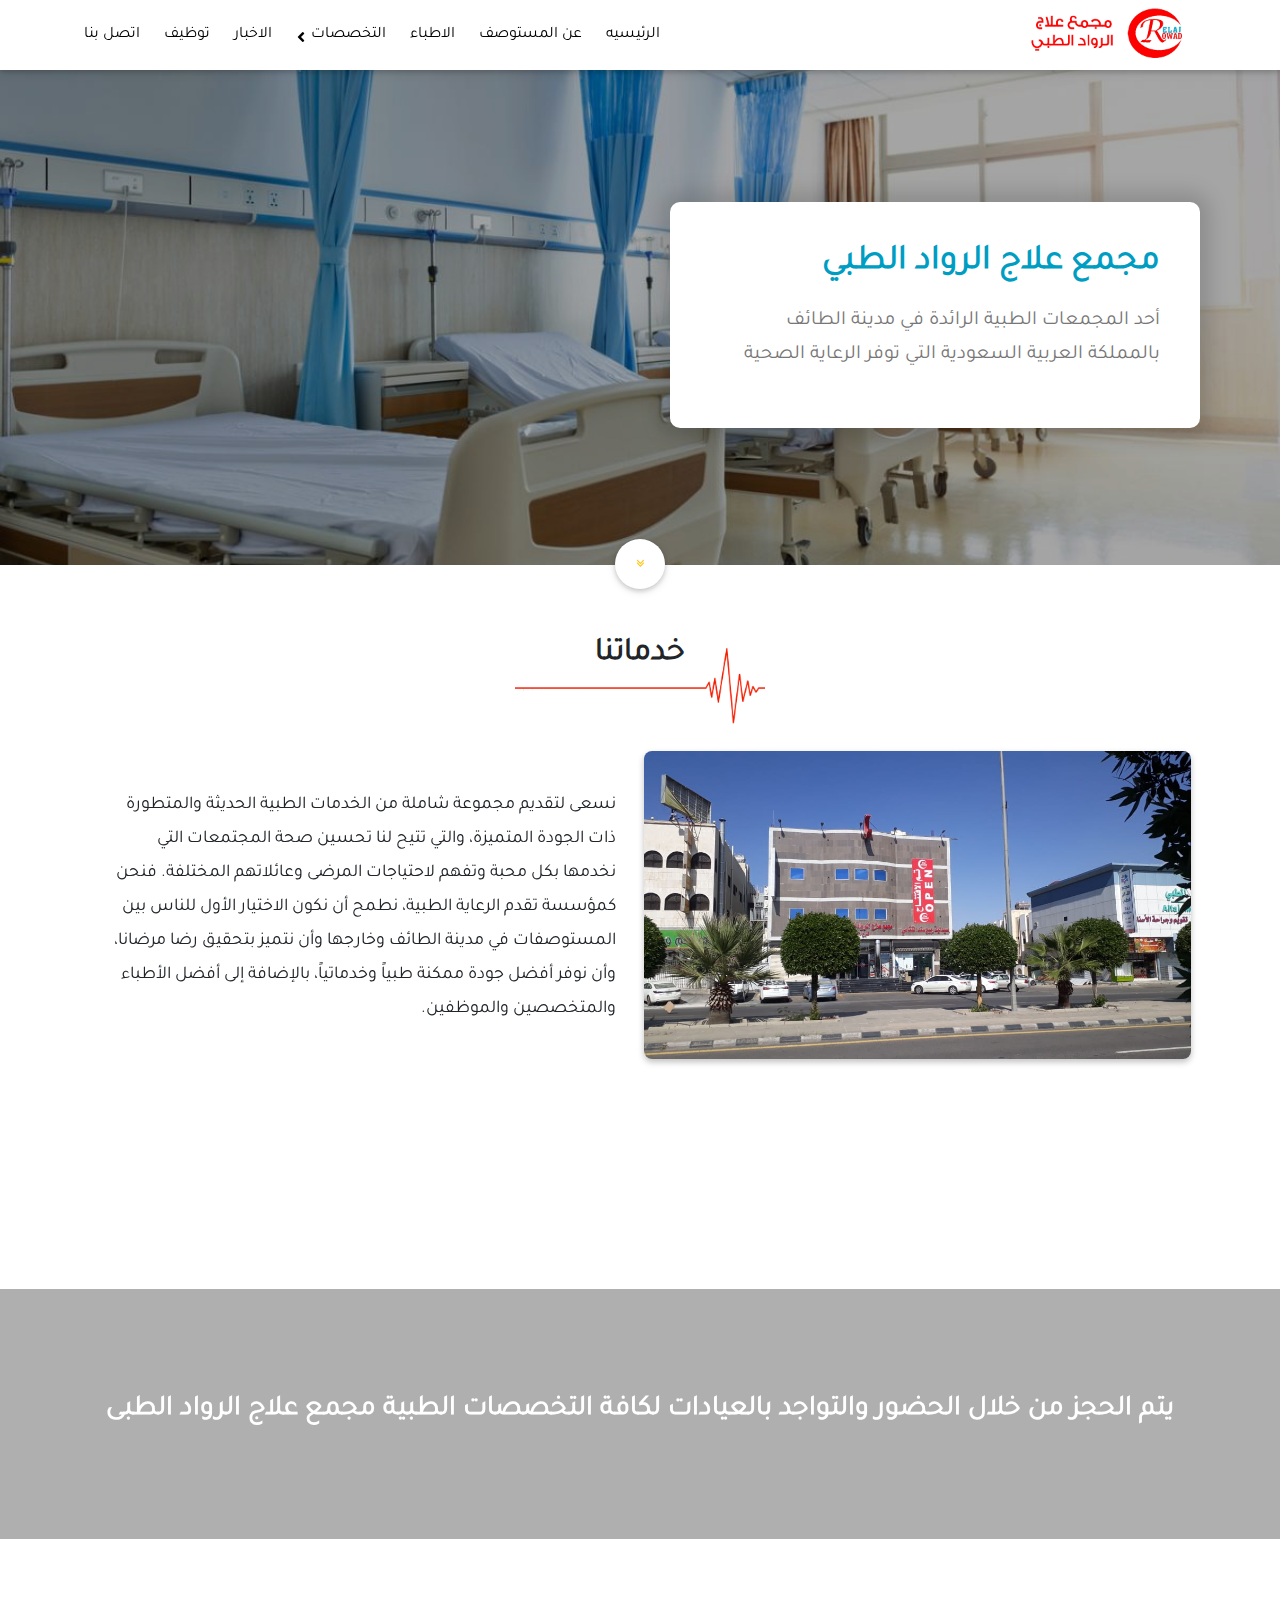
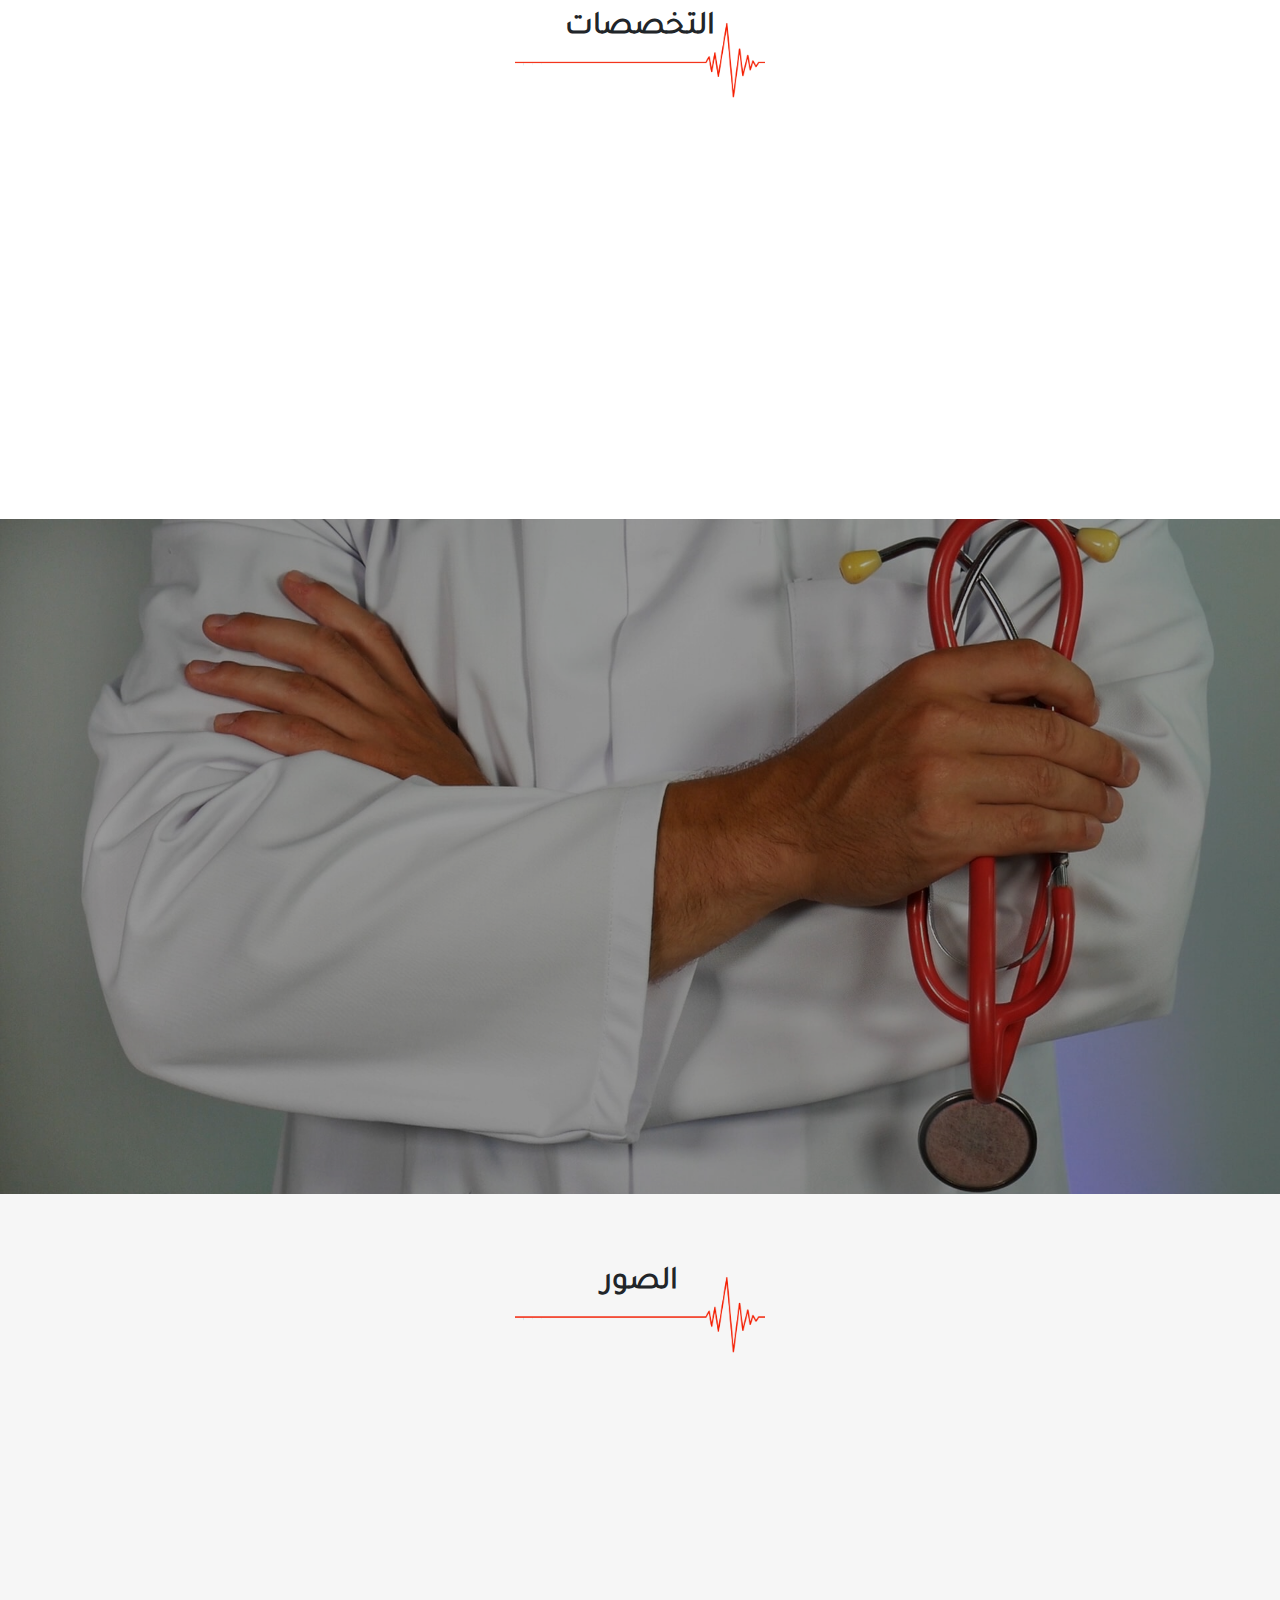
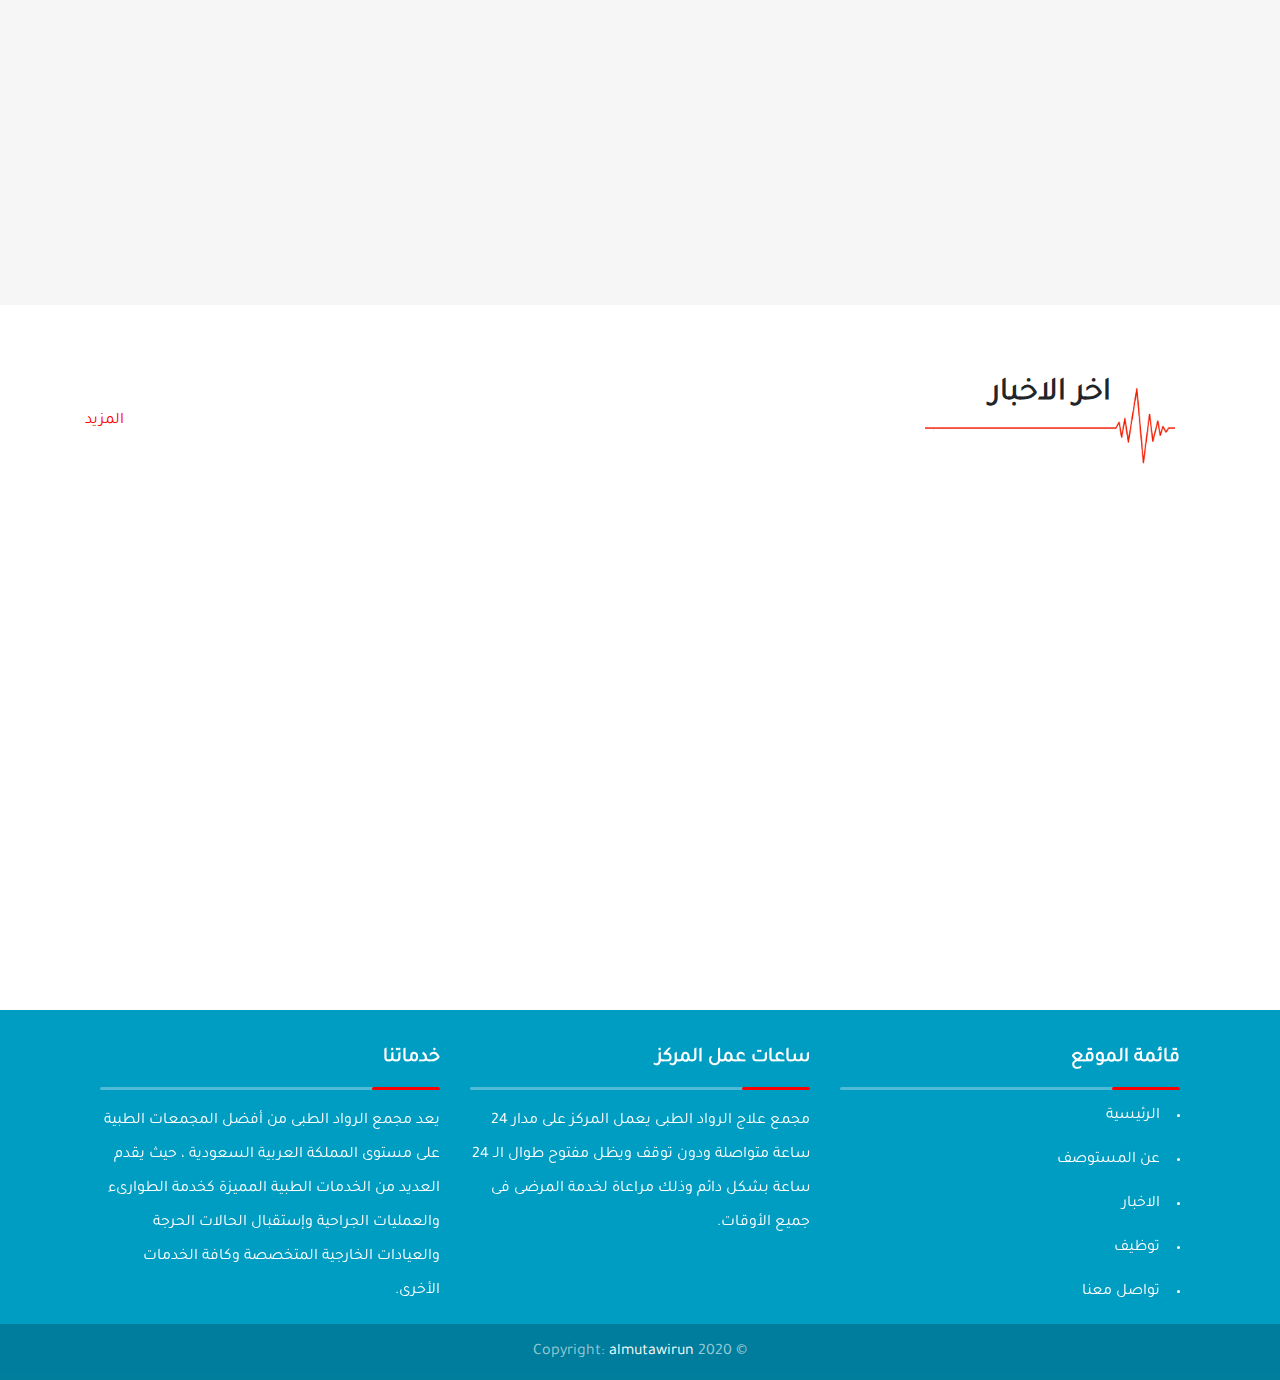
<file: index.html>
<!doctype html>
<html lang="ar">

<head>
  <!-- Required meta tags -->
  <meta charset="UTF-8">
  <meta name="viewport" content="width=device-width, initial-scale=1, shrink-to-fit=no">
  <meta http-equiv="x-ua-compatible" content="ie=edge">
  <title>مجمع علاج الرواد الطبي</title>
  <!-- icon -->
  <link rel="icon" type="image/x-icon" href="img/favIcon.png">
  <!-- Bootstrap -->
  <link rel="stylesheet" href="css/bootstrap-rtl.css">
  <!-- Material Design Bootstrap -->
  <link rel="stylesheet" href="css/mdb.min.css">
  <!-- Font Awesome -->
  <link rel="stylesheet" href="css/all.css">
  <!-- flatIcon -->
  <link rel="stylesheet" type="text/css" href="css/flaticon.css">
  <!-- swiper -->
  <link rel="stylesheet" href="css/swiper.css">
  <!-- animate -->
  <link rel="stylesheet" href="css/aos.css">
  <link rel="stylesheet" href="css/jquery.fancybox.min.css">

  <!-- Custom style  -->
  <link rel="stylesheet" href="css/style.css">
  <!-- fonts  -->
  <link href="https://fonts.googleapis.com/css?family=Cairo&display=swap" rel="stylesheet">

</head>



<body>
  <!-- ================ spinner ================= -->
  <div class="spinner">
  </div>
  <!-- ================ spinner ================= -->

  <!-- ================ Header ================= -->
  <div id="Header"></div>
  <!-- ================ /Header ================= -->


  <!-- ================ content ================= -->
  <!-- ================ content ================= -->
  <!-- ================ content ================= -->
  <!-- ================ content ================= -->
  <!-- ================ content ================= -->
  <!-- ================ content ================= -->
  <!-- ================ content ================= -->
  <!-- ================ content ================= -->
  <!-- ================ content ================= -->
  <content>


    <!-- ================ mainSlider ================= -->
    <section id="MainSlider">
      <div class="swiper-container MainSlider-container ">
        <div class="swiper-wrapper">
          <div class="swiper-slide mainSlideItem" style="background-image:url(img/s1.jpg)">
            <div class="Des">
              <h1> مجمع علاج الرواد الطبي </h1>
              <!-- <h1> <i class="fas fa-hospital-symbol"></i>  مجمع علاج الرواد الطبي </h1> -->
              <p>أحد المجمعات الطبية الرائدة في مدينة الطائف بالمملكة العربية السعودية التي توفر الرعاية الصحية</p>
            </div>
          </div>
          <div class="swiper-slide mainSlideItem" style="background-image:url(img/s2.jpg)">
            <div class="Des">
              <h1> ساعات العمل</h1>
              <!-- <h1> <i class="fas fa-clock"></i> ساعات العمل</h1> -->
              <p>المجمع يظل مفتوح 24 ساعة بشكل دائم وذلك مراعاة لخدمة المرضى فى جميع الأوقات.</p>
            </div>
          </div>
        </div>
        <!-- Add Arrows -->
        <div class="swiper-button-next main-slider-next"></div>
        <div class="swiper-button-prev main-slider-prev"></div>
      </div>

      <div class=" d-flex justify-content-center align-items-center goDownDiv">
        <a href="#services" class="  btn btn-white goDown bounce"> <i class="fa fa-angle-double-down amber-text "
            aria-hidden="true"></i> </a>
      </div>

    </section>
    <!-- ================ /mainSlider ================= -->



    <!-- ================ services ================= -->
    <section id="services">
      <div class="container">
        <div class="title">
          <h2>خدماتنا</h2>
          <img src="img/line.png" alt="">
        </div>
        <div class="row">
          <div class="col-md-6 p-1" data-aos="fade-up">
            <img src="img/download.jpg">
          </div>
          <div class="col-md-6 p-1 d-flex align-items-center" data-aos="fade-up">
            <p>نسعى لتقديم مجموعة شاملة من الخدمات الطبية الحديثة والمتطورة ذات الجودة المتميزة، والتي تتيح لنا تحسين
              صحة المجتمعات التي نخدمها بكل محبة وتفهم لاحتياجات المرضى وعائلاتهم المختلفة. فنحن كمؤسسة تقدم الرعاية
              الطبية، نطمح أن نكون الاختيار الأول للناس بين المستوصفات في مدينة الطائف وخارجها وأن نتميز بتحقيق رضا
              مرضانا، وأن نوفر أفضل جودة ممكنة طبياً وخدماتياً، بالإضافة إلى أفضل الأطباء والمتخصصين والموظفين.</p>
          </div>
        </div>
        <div class="row">
          <div class="col-lg-4 col-md-4 col-sm-6 p-1" data-aos="fade-up">
            <div class="serviceIcon">
              <span>
                <i class="fas fa-first-aid"></i>
              </span>
              <h5>قسم الطوارئ</h5>
            </div>
          </div>
          <div class="col-lg-4 col-md-4 col-sm-6 p-1" data-aos="fade-up">
            <div class="serviceIcon">
              <span>
                <i class="fas fa-ambulance"></i>
              </span>
              <h5>الخدمات الاسعافية</h5>
            </div>
          </div>
          <div class="col-lg-4 col-md-4 col-sm-6 p-1" data-aos="fade-up">
            <div class="serviceIcon">
              <span>
                <i class="fas fa-viruses"></i>
              </span>
              <h5> المختبر</h5>
            </div>
          </div>
          <div class="col-lg-4 col-md-4 col-sm-6 p-1" data-aos="fade-up">
            <div class="serviceIcon">
              <span>
                <i class="fa fa-stethoscope"></i>
              </span>
              <h5> الفحوصات الشاملة</h5>
            </div>
          </div>
          <div class="col-lg-4 col-md-4 col-sm-6 p-1" data-aos="fade-up">
            <div class="serviceIcon">
              <span>
                <i class="fas fa-pills    "></i>
              </span>
              <h5>الصيدلية</h5>
            </div>
          </div>

          <div class="col-lg-4 col-md-4 col-sm-6 p-1" data-aos="fade-up">
            <div class="serviceIcon">
              <span>
                <i class="fas fa-clinic-medical"></i>
              </span>
              <h5>لخدمات المنزلية</h5>
            </div>
          </div>


        </div>
      </div>
    </section>
    <!-- ================ /services ================= -->


    <!-- ================ bgDiv ================= -->

    <div class="bgDiv">
      <div class=" overlay"></div>
      <div class=" content">
        <!-- <div class="title">
          <h2 class=" text-white">الحجز</h2>
          <img src="img/line.png" alt="">
        </div> -->
        <h4>يتم الحجز من خلال الحضور والتواجد بالعيادات لكافة التخصصات الطبية مجمع علاج الرواد الطبى</h4>
      </div>
    </div>
    <!-- ================ /bgDiv ================= -->





    <!-- ================ specialties ================= -->

    <section class="specialties">
      <div class="container">
        <div class="title">
          <h2>التخصصات</h2>
          <img src="img/line.png" alt="">
        </div>
        <div class="row">
          <div class="col-md-4 col-6 specialtyCol" data-aos="fade-up">
            <a href="Medical-analysis.html" class="d-flex justify-content-center align-items-center">
              <div class="specialty">
                <div class="d-flex justify-content-center align-items-center"><i class="flaticon-two-blood-drops"></i>
                </div>
                <h5>التحاليل الطبية</h5>
              </div>
            </a>
          </div>
          <div class="col-md-4 col-6 specialtyCol" data-aos="fade-up">
            <a href="X-rays.html" class="d-flex justify-content-center align-items-center">
              <div class="specialty">
                <div class="d-flex justify-content-center align-items-center"><i class="flaticon-kidney"></i></div>
                <h5>قسم الأشعة</h5>
              </div>
            </a>
          </div>

          <div class="col-md-4 col-6 specialtyCol" data-aos="fade-up">
            <a href="teeth.html" class="d-flex justify-content-center align-items-center">
              <div class="specialty">
                <div class="d-flex justify-content-center align-items-center"><i class="flaticon-teeth"></i></div>
                <h5>طب الفم والأسنان</h5>
              </div>
            </a>
          </div>

          <div class="col-md-4 col-6 specialtyCol" data-aos="fade-up">
            <a href="Internal-diseases.html" class="d-flex justify-content-center align-items-center">
              <div class="specialty">
                <div class="d-flex justify-content-center align-items-center"><i class="flaticon-human-liver"></i></div>
                <h5> قسم الامراض الباطنية</h5>
              </div>
            </a>
          </div>

          <div class="col-md-4 col-6 specialtyCol" data-aos="fade-up">
            <a href="Pediatrics.html" class="d-flex justify-content-center align-items-center">
              <div class="specialty">
                <div class="d-flex justify-content-center align-items-center"><i
                    class="flaticon-heart-shape-silhouette-with-wings"></i></div>
                <h5> قسم طب الأطفال</h5>
              </div>
            </a>
          </div>

          <div class="col-md-4 col-6 specialtyCol" data-aos="fade-up">
            <a href="Women-disease.html" class="d-flex justify-content-center align-items-center">
              <div class="specialty">
                <div class="d-flex justify-content-center align-items-center"><i class="flaticon-regular"></i></div>
                <h5> أمراض النساء والولادة</h5>
              </div>
            </a>
          </div>


        </div>

      </div>
    </section>

    <!-- ================ /specialties ================= -->




    <!-- ================ doctors ================= -->

    <section class=" doctors">
      <div class="container" data-aos="fade-up">
        <div class="title">
          <h2>الاطباء</h2>
          <img src="img/line.png" alt="">
          <p> يتواجد جميع الأطباء لجميع التخصصات بالمركز على مدار ال24 ساعة</p>
        </div>


        <div class="swiper-container team-container">
          <div class="swiper-wrapper">
            <div class="swiper-slide">
              <div class="tamInfo">
                <img src="img/team1.png">
                <span> دكتوره </span>
                <h6>رانيا محمد حميد</h6>
                <p>طبيبه عامة</p>
              </div>
              <div class="contactTeam">
                <!--Facebook-->
                <a href="#!" class="btn"><i class="fab fa-facebook-f"></i></a>
                <!--WhatsApp-->
                <a href="#!" class="btn"><i class="fab fa-whatsapp pr-1"></i></a>
              </div>
            </div>
            <div class="swiper-slide">
              <div class="tamInfo">
                <img src="img/team2.png">
                <span> دكتور </span>
                <h6>شريف الحصاوي</h6>
                <p>أخصائي الأمراض الباطنية </p>
              </div>
              <div class="contactTeam">
                <!--Facebook-->
                <a href="#!" class="btn"><i class="fab fa-facebook-f"></i></a>
                <!--WhatsApp-->
                <a href="#!" class="btn"><i class="fab fa-whatsapp pr-1"></i></a>
              </div>
            </div>
            <div class="swiper-slide">
              <div class="tamInfo">
                <img src="img/team1.png">
                <span> دكتوره </span>
                <h6>صافيناز محمد خيري</h6>
                <p>طبيبة عامة</p>
              </div>
              <div class="contactTeam">
                <!--Facebook-->
                <a href="#!" class="btn"><i class="fab fa-facebook-f"></i></a>
                <!--WhatsApp-->
                <a href="#!" class="btn"><i class="fab fa-whatsapp pr-1"></i></a>
              </div>
            </div>
            <div class="swiper-slide">
              <div class="tamInfo">
                <img src="img/team2.png">
                <span> دكتور </span>
                <h6>بهاء محسوب</h6>
                <p>طببب أخصائي أشعة </p>
              </div>
              <div class="contactTeam">
                <!--Facebook-->
                <a href="#!" class="btn"><i class="fab fa-facebook-f"></i></a>
                <!--WhatsApp-->
                <a href="#!" class="btn"><i class="fab fa-whatsapp pr-1"></i></a>
              </div>
            </div>

          </div>
          <!-- Arrows -->
          <div class="swiper-button-next "></div>
          <div class="swiper-button-prev "></div>
        </div>


      </div>
    </section>

    <!-- ================ /doctors ================= -->
    <!-- ================ gallery ================= -->

    <section class="gallery">
      <div class="container">
        <div class="title">
          <h2> الصور</h2>
          <img src="img/line.png" alt="">
        </div>
        <div class="row">
          <div class="col-lg-3 col-md-4 col-6 p-1"  data-aos="fade-up">
            <a data-fancybox="gallery" href="img/g1.jpg">
              <img src="img/g1.jpg">
            </a>
          </div>
          <div class="col-lg-3 col-md-4 col-6 p-1"  data-aos="fade-up">
            <a data-fancybox="gallery" href="img/g2.jpg">
              <img src="img/g2.jpg">
            </a>
          </div>
          <div class="col-lg-3 col-md-4 col-6 p-1"  data-aos="fade-up">
            <a data-fancybox="gallery" href="img/g3.jpg">
              <img src="img/g3.jpg">
            </a>
          </div>
          <div class="col-lg-3 col-md-4 col-6 p-1"  data-aos="fade-up">
            <a data-fancybox="gallery" href="img/g4.jpg">
              <img src="img/g4.jpg">
            </a>
          </div>
          <div class="col-lg-3 col-md-4 col-6 p-1"  data-aos="fade-up">
            <a data-fancybox="gallery" href="img/g5.jpg">
              <img src="img/g5.jpg">
            </a>
          </div>
          <div class="col-lg-3 col-md-4 col-6 p-1"  data-aos="fade-up">
            <a data-fancybox="gallery" href="img/g6.jpg">
              <img src="img/g6.jpg">
            </a>
          </div>
          <div class="col-lg-3 col-md-4 col-6 p-1"  data-aos="fade-up">
            <a data-fancybox="gallery" href="img/g7.jpg">
              <img src="img/g7.jpg">
            </a>
          </div>
          <div class="col-lg-3 col-md-4 col-6 p-1"  data-aos="fade-up">
            <a data-fancybox="gallery" href="img/g8.jpg">
              <img src="img/g8.jpg">
            </a>
          </div>
          <div class="col-lg-3 col-md-4 col-6 p-1"  data-aos="fade-up">
            <a data-fancybox="gallery" href="img/g9.jpg">
              <img src="img/g9.jpg">
            </a>
          </div>
          <div class="col-lg-3 col-md-4 col-6 p-1"  data-aos="fade-up">
            <a data-fancybox="gallery" href="img/g10.jpg">
              <img src="img/g10.jpg">
            </a>
          </div>
          <div class="col-lg-3 col-md-4 col-6 p-1"  data-aos="fade-up">
            <a data-fancybox="gallery" href="img/g11.jpg">
              <img src="img/g11.jpg">
            </a>
          </div>
          <div class="col-lg-3 col-md-4 col-6 p-1"  data-aos="fade-up">
            <a data-fancybox="gallery" href="img/g12.jpg">
              <img src="img/g12.jpg">
            </a>
          </div>


        </div>

      </div>
    </section>


    <!-- ================ /gallery ================= -->


    <!-- ================ news ================= -->

    <section class="news">
      <div class="container">
        <div class=" d-flex justify-content-between align-items-center">
          <div class="title">
            <h2>اخر الاخبار </h2>
            <img src="img/line.png" alt="">
          </div>
          <a href="News.html" class=" color1"> المزيد </a>
        </div>
        <div class="row">
          <div class="col-lg-4 col-md-6 p-2"  data-aos="fade-up">
            <div class="oneNews">
              <img src="img/download.jpg">
              <div class="date">
                <span class="day">18</span>
                <span class="month">اكتوبر</span>
                <span class="year">2020</span>
              </div>
              <h5>افتتاح فرع</h5>
              <p>تم افتتاح الفرع الجديد أول شارع الستين بجوار حديقة المضباع...</p>
              <a href="News-Details.html" class=" btn"> تفاصيل اكثر </a>

            </div>
          </div>
          <div class="col-lg-4 col-md-6 p-2"  data-aos="fade-up">
            <div class="oneNews">
              <img src="img/download2.jpg">
              <div class="date">
                <span class="day">18</span>
                <span class="month">اكتوبر</span>
                <span class="year">2020</span>
              </div>
              <h5>تحديث الأقسام</h5>
              <p> تجهيز قسمي المختبر والاشعة بأحدث الأجهزة...</p>
              <a href="News-Details.html" class=" btn"> تفاصيل اكثر </a>

            </div>
          </div>
          <div class="col-lg-4 col-md-6 p-2"  data-aos="fade-up">
            <div class="oneNews">
              <img src="img/download3.jpg">
              <div class="date">
                <span class="day">18</span>
                <span class="month">اكتوبر</span>
                <span class="year">2020</span>
              </div>
              <h5>خدمات المركز</h5>
              <p> تقديم كافة الخدمات الطبية والعلاجية على مدار ٢٤ ساعة بالمركز....</p>
              <a href="News-Details.html" class=" btn"> تفاصيل اكثر </a>

            </div>
          </div>
        </div>
      </div>
    </section>

    <!-- ================ /news ================= -->



  </content>
  <!-- ================ /content ================= -->
  <!-- ================ /content ================= -->
  <!-- ================ /content ================= -->
  <!-- ================ /content ================= -->
  <!-- ================ /content ================= -->
  <!-- ================ /content ================= -->
  <!-- ================ /content ================= -->
  <!-- ================ /content ================= -->
  <!-- ================ /content ================= -->


  <!-- ================ Footer ================= -->
  <div id="Footer"></div>
  <!-- ================ /Footer ================= -->

  <!--////////////////////////////////////////////////////////////////////////////////-->
  <!--////////////////////////////////////////////////////////////////////////////////-->
  <!--////////////////////////////////////////////////////////////////////////////////-->
  <!--/////////////////////////////JavaScript/////////////////////////////////////////-->
  <!--////////////////////////////////////////////////////////////////////////////////-->
  <!--////////////////////////////////////////////////////////////////////////////////-->
  <!--////////////////////////////////////////////////////////////////////////////////-->
  <script src="js/jquery-3.4.1.min.js"></script>
  <script src="js/popper.min.js"></script>
  <script src="js/bootstrap.min.js"></script>
  <script src="js/mdb.min.js"></script>
  <script src="js/smooth-scroll.min.js"></script>
  <script src="js/swiper.js"></script>
  <script src="js/aos.js"></script>
  <script src="js/jquery.fancybox.min.js"></script>
  <script src="js/Custom.js"></script>
  <script>
    $('#Header').load("Header.html");
    $('#Footer').load("Footer.html");
  </script>


</body>

</html>
</file>
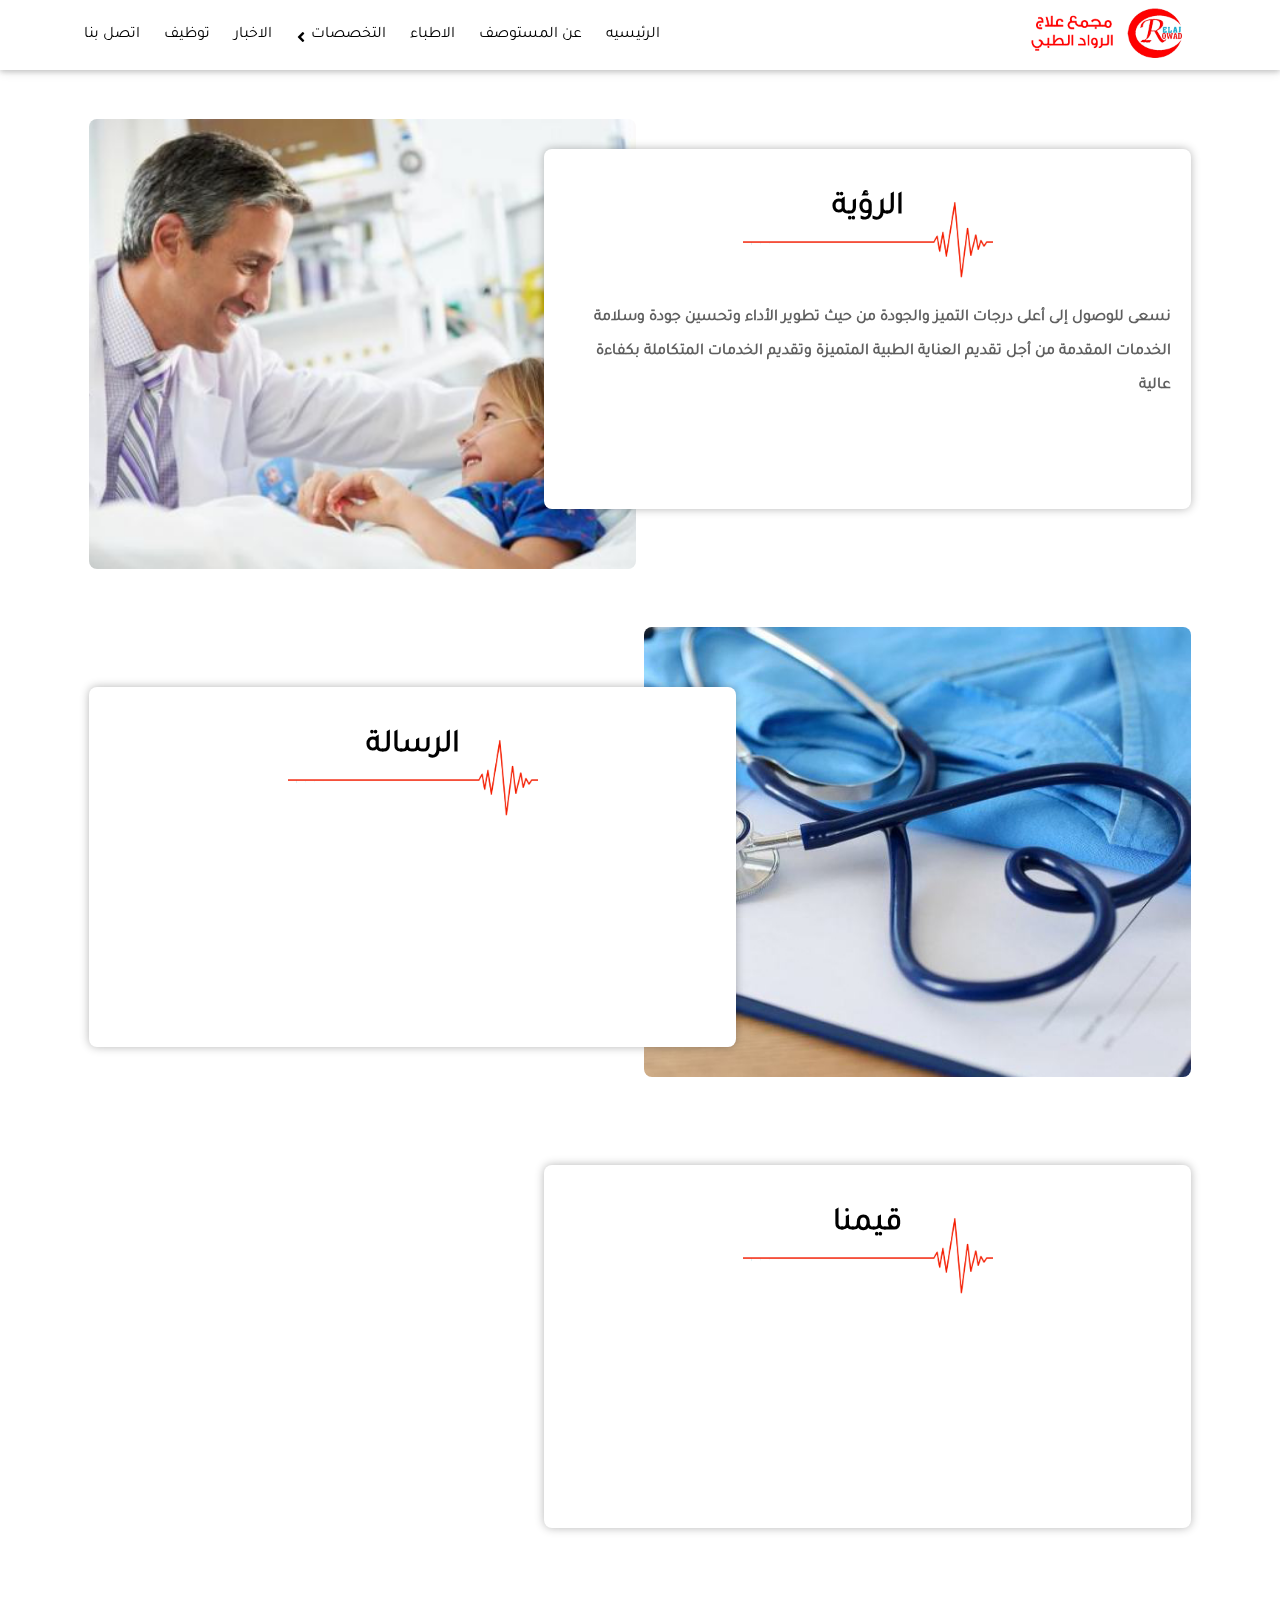
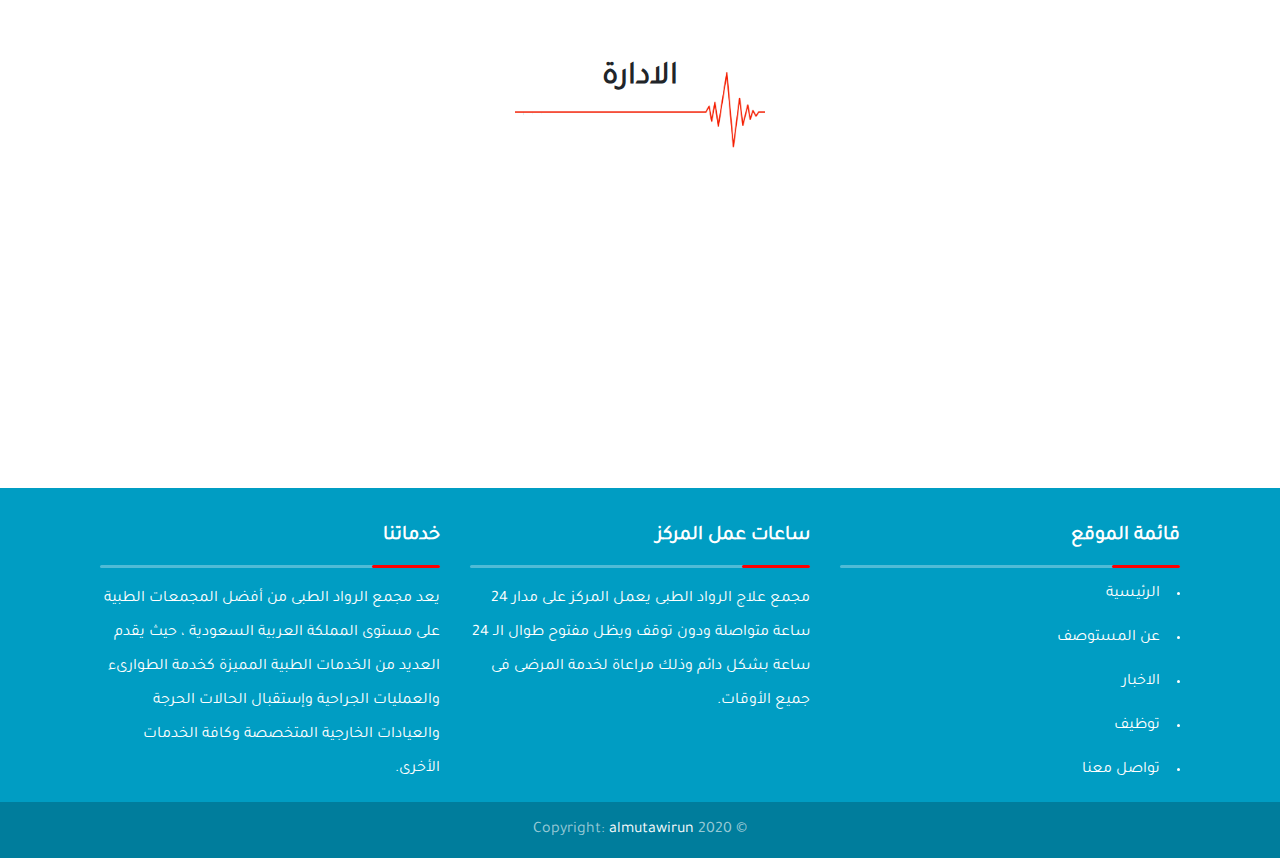
<file: about.html>
<!doctype html>
<html lang="ar">

<head>
  <!-- Required meta tags -->
  <meta charset="UTF-8">
  <meta name="viewport" content="width=device-width, initial-scale=1, shrink-to-fit=no">
  <meta http-equiv="x-ua-compatible" content="ie=edge">
  <title>مجمع علاج الرواد الطبي</title>
  <!-- icon -->
  <link rel="icon" type="image/x-icon" href="img/favIcon.png">
  <!-- Bootstrap -->
  <link rel="stylesheet" href="css/bootstrap-rtl.css">
  <!-- Material Design Bootstrap -->
  <link rel="stylesheet" href="css/mdb.min.css">
  <!-- Font Awesome -->
  <link rel="stylesheet" href="css/all.css">
  <!-- flatIcon -->
  <link rel="stylesheet" type="text/css" href="css/flaticon.css">
  <!-- swiper -->
  <link rel="stylesheet" href="css/swiper.css">
  <!-- animate -->
  <link rel="stylesheet" href="css/aos.css">
  <link rel="stylesheet" href="css/jquery.fancybox.min.css">
  <!-- Custom style  -->
  <link rel="stylesheet" href="css/style.css">
  <!-- fonts  -->
  <link href="https://fonts.googleapis.com/css?family=Cairo&display=swap" rel="stylesheet">

</head>



<body>
  <!-- ================ spinner ================= -->
  <div class="spinner">
  </div>
  <!-- ================ spinner ================= -->

  <!-- ================ Header ================= -->
  <div id="Header"></div>
  <!-- ================ /Header ================= -->


  <!-- ================ content ================= -->
  <!-- ================ content ================= -->
  <!-- ================ content ================= -->
  <!-- ================ content ================= -->
  <!-- ================ content ================= -->
  <!-- ================ content ================= -->
  <!-- ================ content ================= -->
  <!-- ================ content ================= -->
  <!-- ================ content ================= -->

  <content>


    <!-- ================ aboutPage ================= -->
    <section class=" aboutPage">
      <div class="container">
        <div class=" aboutRow">
          <div class="row">
            <div class="col-md-6 col-md-push-6 p-1">
              <img src="img/vission.jpg" class="aboutImg" data-aos="fade-up">
            </div>
            <div class="col-md-6 col-md-pull-6 p-1">
              <div class=" aboutInfo">
                <div class="title">
                  <h2>الرؤية</h2>
                  <img src="img/line.png" alt="">
                </div>

                <p data-aos="fade-up">نسعى للوصول إلى أعلى درجات التميز والجودة من حيث تطوير الأداء وتحسين جودة وسلامة
                  الخدمات المقدمة من أجل تقديم العناية الطبية المتميزة وتقديم الخدمات المتكاملة بكفاءة عالية</p>

              </div>
            </div>
          </div>
        </div>

        <div class=" aboutRow">
          <div class="row">
            <div class="col-md-6 p-1">
              <img src="img/message.jpg" class="aboutImg" data-aos="fade-up">
            </div>
            <div class="col-md-6 p-1 d-flex align-items-center ">
              <div class=" aboutInfo">
                <div class="title">
                  <h2>الرسالة</h2>
                  <img src="img/line.png" alt="">
                </div>
                <p data-aos="fade-up"> نسعى إلى توفير بيئة آمنة ومريحة لمرضانا ومراجعينا وتقديم الرعاية المثلى وتلبية
                  احتياجاتهم عن طريق تأمين الأطباء الأكثر كفاءة في جميع التخصصات وتسخير أحدث الأجهزة والمعدات الطبية
                  المتطورة، كما أننا ملتزمون بجلب أفضل الكفاءات العاملة المتميزة في المجال الطبي والإداري من أجل تحقيق
                  أعلى مستويات من الأداء والرعاية الطبية الفائقة الجود</p>

              </div>
            </div>
          </div>
        </div>

        <div class=" aboutRow">
          <div class="row">
            <div class="col-md-6 col-md-push-6 p-1">
              <img src="img/my.png" class="aboutImg" data-aos="fade-up">
            </div>
            <div class="col-md-6 col-md-pull-6 p-1">
              <div class=" aboutInfo">
                <div class="title">
                  <h2>قيمنا</h2>
                  <img src="img/line.png" alt="">
                </div>
                <ul>
                  <li data-aos="fade-up">الإخلاص ومراقبة الله</li>
                  <li data-aos="fade-up">الإبداع والإتقان</li>
                  <li data-aos="fade-up">الإحساس بالمسئولية </li>
                  <li data-aos="fade-up">احترام حقوق المرضى والعاملين</li>
                  <li data-aos="fade-up">العمل بروح الفريق </li>
                  </li>
                </ul>
              </div>
            </div>

          </div>
        </div>

      </div>
    </section>
    <!-- ================ /aboutPage ================= -->
    <section class="team my-5">
      <div class="container text-center">
        <div class="title">
          <h2>الادارة</h2>
          <img src="img/line.png" alt="">
        </div>
        <div class="swiper-container team-container" data-aos="fade-up">
          <div class="swiper-wrapper">
            <div class="swiper-slide">
              <div class="tamInfo">
                <img src="img/mange1.jpg">
                <h6>ربيع سند القثامي</h6>
                <p>المدير العام</p>
              </div>
              <div class="contactTeam">
                <!--Facebook-->
                <a href="#!" class="btn"><i class="fab fa-facebook-f"></i></a>
                <!--WhatsApp-->
                <a href="#!" class="btn"><i class="fab fa-whatsapp pr-1"></i></a>
              </div>
            </div>
            <div class="swiper-slide">
              <div class="tamInfo">
                <img src="img/mange4.jpg">
                <h6>تركي العتيبي</h6>
                <p>نائب المدير العام </p>
              </div>
              <div class="contactTeam">
                <!--Facebook-->
                <a href="#!" class="btn"><i class="fab fa-facebook-f"></i></a>
                <!--WhatsApp-->
                <a href="#!" class="btn"><i class="fab fa-whatsapp pr-1"></i></a>
              </div>
            </div>
            <div class="swiper-slide">
              <div class="tamInfo">
                <img src="img/mange2.jpg">
                <h6>عبدالعزيز العتيبي</h6>
                <p>مدير شؤون الموظفين</p>
              </div>
              <div class="contactTeam">
                <!--Facebook-->
                <a href="#!" class="btn"><i class="fab fa-facebook-f"></i></a>
                <!--WhatsApp-->
                <a href="#!" class="btn"><i class="fab fa-whatsapp pr-1"></i></a>
              </div>
            </div>
            <div class="swiper-slide">
              <div class="tamInfo">
                <img src="img/mange3.jpg">
                <h6>مطر العصيمي</h6>
                <p>المديرالإداري</p>
              </div>
              <div class="contactTeam">
                <!--Facebook-->
                <a href="#!" class="btn"><i class="fab fa-facebook-f"></i></a>
                <!--WhatsApp-->
                <a href="#!" class="btn"><i class="fab fa-whatsapp pr-1"></i></a>
              </div>
            </div>

          </div>
          <!-- Arrows -->
          <div class="swiper-button-next "></div>
          <div class="swiper-button-prev "></div>
        </div>
      </div>


    </section>

  </content>

  <!-- ================ /content ================= -->
  <!-- ================ /content ================= -->
  <!-- ================ /content ================= -->
  <!-- ================ /content ================= -->
  <!-- ================ /content ================= -->
  <!-- ================ /content ================= -->
  <!-- ================ /content ================= -->
  <!-- ================ /content ================= -->
  <!-- ================ /content ================= -->


  <!-- ================ Footer ================= -->
  <div id="Footer"></div>
  <!-- ================ /Footer ================= -->

  <!--////////////////////////////////////////////////////////////////////////////////-->
  <!--////////////////////////////////////////////////////////////////////////////////-->
  <!--////////////////////////////////////////////////////////////////////////////////-->
  <!--/////////////////////////////JavaScript/////////////////////////////////////////-->
  <!--////////////////////////////////////////////////////////////////////////////////-->
  <!--////////////////////////////////////////////////////////////////////////////////-->
  <!--////////////////////////////////////////////////////////////////////////////////-->
  <script src="js/jquery-3.4.1.min.js"></script>
  <script src="js/popper.min.js"></script>
  <script src="js/bootstrap.min.js"></script>
  <script src="js/mdb.min.js"></script>
  <script src="js/smooth-scroll.min.js"></script>
  <script src="js/swiper.js"></script>
  <script src="js/aos.js"></script>
  <script src="js/jquery.fancybox.min.js"></script>
  <script src="js/Custom.js"></script>
  <script>
    $('#Header').load("Header.html");
    $('#Footer').load("Footer.html");
  </script>

</body>

</html>
</file>
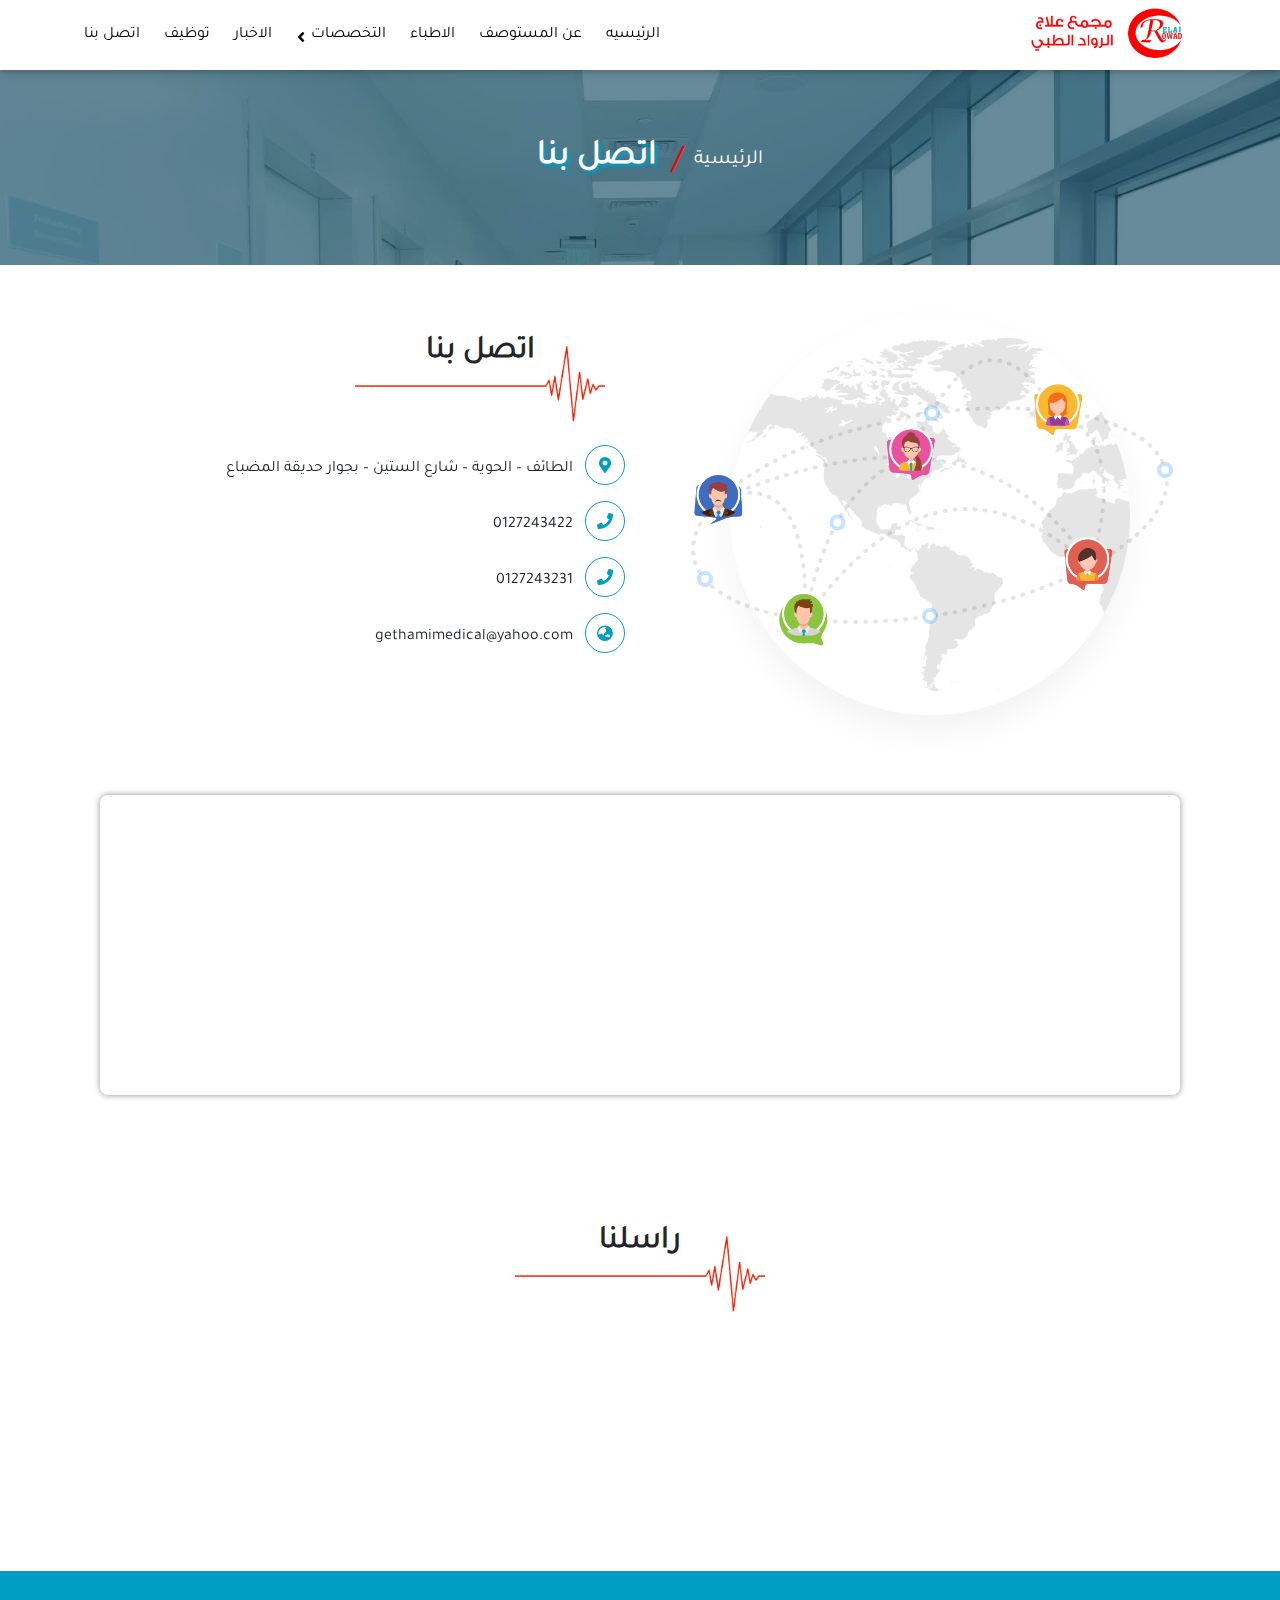
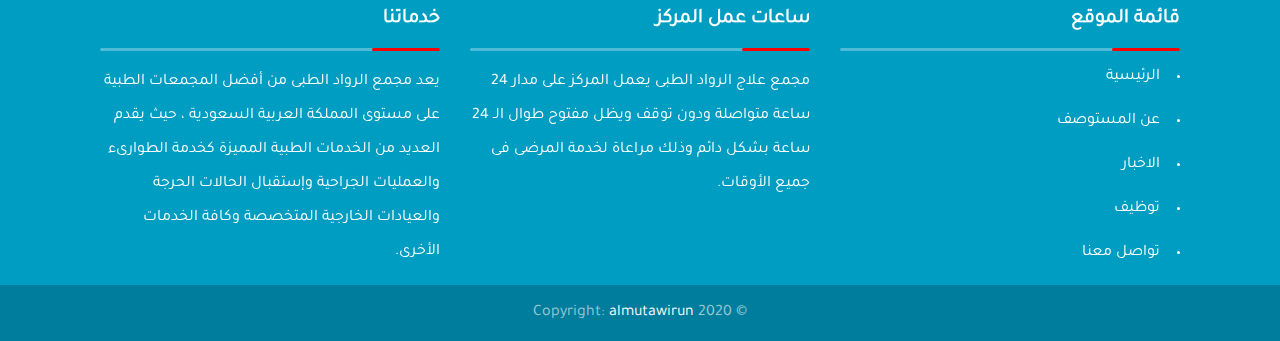
<file: contact.html>
<!doctype html>
<html lang="ar">

<head>
  <!-- Required meta tags -->
  <meta charset="UTF-8">
  <meta name="viewport" content="width=device-width, initial-scale=1, shrink-to-fit=no">
  <meta http-equiv="x-ua-compatible" content="ie=edge">
  <title>مجمع علاج الرواد الطبي</title>
  <!-- icon -->
  <link rel="icon" type="image/x-icon" href="img/favIcon.png">
  <!-- Bootstrap -->
  <link rel="stylesheet" href="css/bootstrap-rtl.css">
  <!-- Material Design Bootstrap -->
  <link rel="stylesheet" href="css/mdb.min.css">
  <!-- Font Awesome -->
  <link rel="stylesheet" href="css/all.css">
  <!-- flatIcon -->
  <link rel="stylesheet" type="text/css" href="css/flaticon.css">
  <!-- swiper -->
  <link rel="stylesheet" href="css/swiper.css">
  <!-- animate -->
  <link rel="stylesheet" href="css/aos.css">
  <link rel="stylesheet" href="css/jquery.fancybox.min.css">

  <!-- Custom style  -->
  <link rel="stylesheet" href="css/style.css">
  <!-- fonts  -->
  <link href="https://fonts.googleapis.com/css?family=Cairo&display=swap" rel="stylesheet">

</head>



<body>
  <!-- ================ spinner ================= -->
  <div class="spinner">
  </div>
  <!-- ================ spinner ================= -->

  <!-- ================ Header ================= -->
  <div id="Header"></div>
  <!-- ================ /Header ================= -->


  <!-- ================ content ================= -->
  <!-- ================ content ================= -->
  <!-- ================ content ================= -->
  <!-- ================ content ================= -->
  <!-- ================ content ================= -->
  <!-- ================ content ================= -->
  <!-- ================ content ================= -->
  <!-- ================ content ================= -->
  <!-- ================ content ================= -->
  <content>
    <!-- ================ panner ================= -->
    <section class="Panner" style=" background-image: url(img/s3.jpg);  ">
      <div class=" overlay"></div>
      <ul>
        <li><a href="index.html">الرئيسية</a></li>
        <li class=" active "><a> اتصل بنا</a></li>
      </ul>
    </section>
    <!-- ================ /panner ================= -->



    <section class="mapEarth">
      <div class="container">
        <div class="row">
          <div class="col-lg-6">
            <div class="worldMap">
              <div class="earth"></div>
              <div class="orbic">
                <svg viewBox="0 0 500 500" width="0" height="0">
                  <g id="orbic_path">
                    <ellipse cx="250" cy="250" rx="240" ry="100" transform="rotate(-10,250,250)"></ellipse>
                    <path d="M230,192Q300,25 375,146"></path>
                    <path d="M375,146Q450,175 410,301"></path>
                    <path d="M40,234Q300,125 410,301"></path>
                    <path d="M410,301Q260,165 125,354"></path>
                    <path d="M125,354Q150,220 230,192"></path>
                    <path d="M40,234Q130,200 125,354"></path>
                  </g>
                  <g id="orbic_dots">
                    <defs>
                      <circle id="orbic_dot" cx="0" cy="0" r="6"></circle>
                    </defs>
                    <use id="orbic_dot1" xlink:href="#orbic_dot"></use>
                    <use id="orbic_dot2" xlink:href="#orbic_dot"></use>
                    <use id="orbic_dot3" xlink:href="#orbic_dot"></use>
                    <use id="orbic_dot4" xlink:href="#orbic_dot"></use>
                    <use id="orbic_dot5" xlink:href="#orbic_dot"></use>
                  </g>
                  <g id="orbic_users">
                    <image id="orbic_user1" xlink:href="img/user1.webp" width="20%" height="20%"></image>
                    <image id="orbic_user2" xlink:href="img/user2.webp" width="20%" height="20%"></image>
                    <image id="orbic_user3" xlink:href="img/user3.webp" width="20%" height="20%"></image>
                    <image id="orbic_user4" xlink:href="img/user4.webp" width="20%" height="20%"></image>
                    <image id="orbic_user5" xlink:href="img/user5.webp" width="20%" height="20%"></image>
                  </g>
                </svg>
              </div>
            </div>
          </div>
          <div class="col-lg-6 pt-lg-5">
            <div class="d-flex justify-content-start">
              <div class="title">
                <h2> اتصل بنا </h2>
                <img src="img/line.png" alt="">
              </div>
            </div>
            <div class="companyInfo">
              <ul>
                <li data-aos="fade-up">
                  <span><i class="fas fa-map-marker-alt"></i></span>
                  <p class=" m-0 d-inline mx-2"> الطائف – الحوية – شارع الستين – بجوار حديقة المضباع</p>
                </li>
                <li data-aos="fade-up">
                  <span><i class="fas fa-phone"></i></span>
                  <p class=" m-0 d-inline mx-2">0127243422 </p>
                </li>
                <li data-aos="fade-up">
                  <span><i class="fas fa-phone"></i></span>
                  <p class=" m-0 d-inline mx-2">0127243231</p>
                </li>
                <li data-aos="fade-up">
                  <span><i class="fas fa-globe-asia"></i></span>
                  <p class=" m-0 d-inline mx-2">gethamimedical@yahoo.com</p>
                </li>
              </ul>
            </div>
          </div>
          <div class=" col-12 companyTeam">
            <!-- <div class="row">
              <div class="col-lg col-md-6 " data-aos="fade-up">
                <div class="team">
                  <span><i class="fas fa-users"></i></span>
                  <h4>sales team</h4>
                </div>
                <div>
                  <span><i class="fas fa-phone color2"></i></span>
                  <p class=" m-1  d-inline-block mx-2">+996 0123456789</p>
                </div>

                <div>
                  <span><i class="fab fa-whatsapp color2"></i></span>
                  <p class=" m-1  d-inline-block mx-2">+996 0123456789</p>
                </div>


              </div>
              <div class="col-lg col-md-6 " data-aos="fade-up">
                <div class="team">
                  <span><i class="fas fa-users"></i></span>
                  <h4>H&R Director</h4>
                </div>
                <div>
                  <span><i class="fas fa-phone color2"></i></span>
                  <p class=" m-1  d-inline-block mx-2">+996 0123456789</p>
                </div>

                <div>
                  <span><i class="fab fa-whatsapp color2"></i></span>
                  <p class=" m-1  d-inline-block mx-2">+996 0123456789</p>
                </div>


              </div>
              <div class="col-lg col-md-6 " data-aos="fade-up">
                <div class="team">
                  <span><i class="fas fa-users"></i></span>
                  <h4>Marketing team</h4>
                </div>
                <div>
                  <span><i class="fas fa-phone color2"></i></span>
                  <p class=" m-1  d-inline-block mx-2">+996 0123456789</p>
                </div>

                <div>
                  <span><i class="fab fa-whatsapp color2"></i></span>
                  <p class=" m-1  d-inline-block mx-2">+996 0123456789</p>
                </div>


              </div>
            </div> -->
            <section class="googleMap">
              <iframe
                src="https://www.google.com/maps/embed?pb=!1m18!1m12!1m3!1d3713.7520526437374!2d40.47503978506038!3d21.438988685777623!2m3!1f0!2f0!3f0!3m2!1i1024!2i768!4f13.1!3m3!1m2!1s0x15ea2fbd866bff37%3A0x5dce7336b24236!2z2YXYrNmF2Lkg2LnZhNin2Kwg2KfZhNix2YjYp9ivINin2YTYt9io2Yo!5e0!3m2!1sar!2seg!4v1580985013567!5m2!1sar!2seg"
                frameborder="0" style="border:0;" allowfullscreen="" aria-hidden="false" tabindex="0"></iframe>
            </section>
          </div>
        </div>
      </div>
    </section>


    <!-- ================ contact ================= -->
    <section class=" contactUs py-5">
      <div class="container text-center">
        <div class="title">
          <h2> راسلنا </h2>
          <img src="img/line.png" alt="">
        </div>
        <form>
          <div class="row">
            <div class=" col-lg-4 p-1">
              <input type="text" class=" form-control" placeholder=" الاسم" data-aos="fade-up">
            </div>
            <div class=" col-lg-4 p-1">
              <input type="text" class=" form-control" placeholder=" البريد الالكتروني" data-aos="fade-up">
            </div>
            <div class=" col-lg-4 p-1">
              <input type="text" class=" form-control" placeholder=" الموضوع" data-aos="fade-up">
            </div>
            <div class=" col-lg-8 p-1">
              <textarea rows="5" class=" form-control" placeholder=" الرسالة " data-aos="fade-up"></textarea>
            </div>
            <div class=" col-lg-4 p-1 btnDiv">
              <button type="submit" class=" btn " data-aos="fade-up">SEND <i class="fas fa-paper-plane mx-2"></i>
              </button>
            </div>
          </div>
        </form>
      </div>
    </section>
    <!-- ================ /contact ================= -->



  </content>
  <!-- ================ /content ================= -->
  <!-- ================ /content ================= -->
  <!-- ================ /content ================= -->
  <!-- ================ /content ================= -->
  <!-- ================ /content ================= -->
  <!-- ================ /content ================= -->
  <!-- ================ /content ================= -->
  <!-- ================ /content ================= -->
  <!-- ================ /content ================= -->


  <!-- ================ Footer ================= -->
  <div id="Footer"></div>
  <!-- ================ /Footer ================= -->

  <!--////////////////////////////////////////////////////////////////////////////////-->
  <!--////////////////////////////////////////////////////////////////////////////////-->
  <!--////////////////////////////////////////////////////////////////////////////////-->
  <!--/////////////////////////////JavaScript/////////////////////////////////////////-->
  <!--////////////////////////////////////////////////////////////////////////////////-->
  <!--////////////////////////////////////////////////////////////////////////////////-->
  <!--////////////////////////////////////////////////////////////////////////////////-->
  <script src="js/jquery-3.4.1.min.js"></script>
  <script src="js/popper.min.js"></script>
  <script src="js/bootstrap.min.js"></script>
  <script src="js/mdb.min.js"></script>
  <script src="js/smooth-scroll.min.js"></script>
  <script src="js/swiper.js"></script>
  <script src="js/aos.js"></script>
  <script src="js/jquery.fancybox.min.js"></script>
  <script src="js/Custom.js"></script>
  <script>
    $('#Header').load("Header.html");
    $('#Footer').load("Footer.html");
  </script>


</body>

</html>
</file>
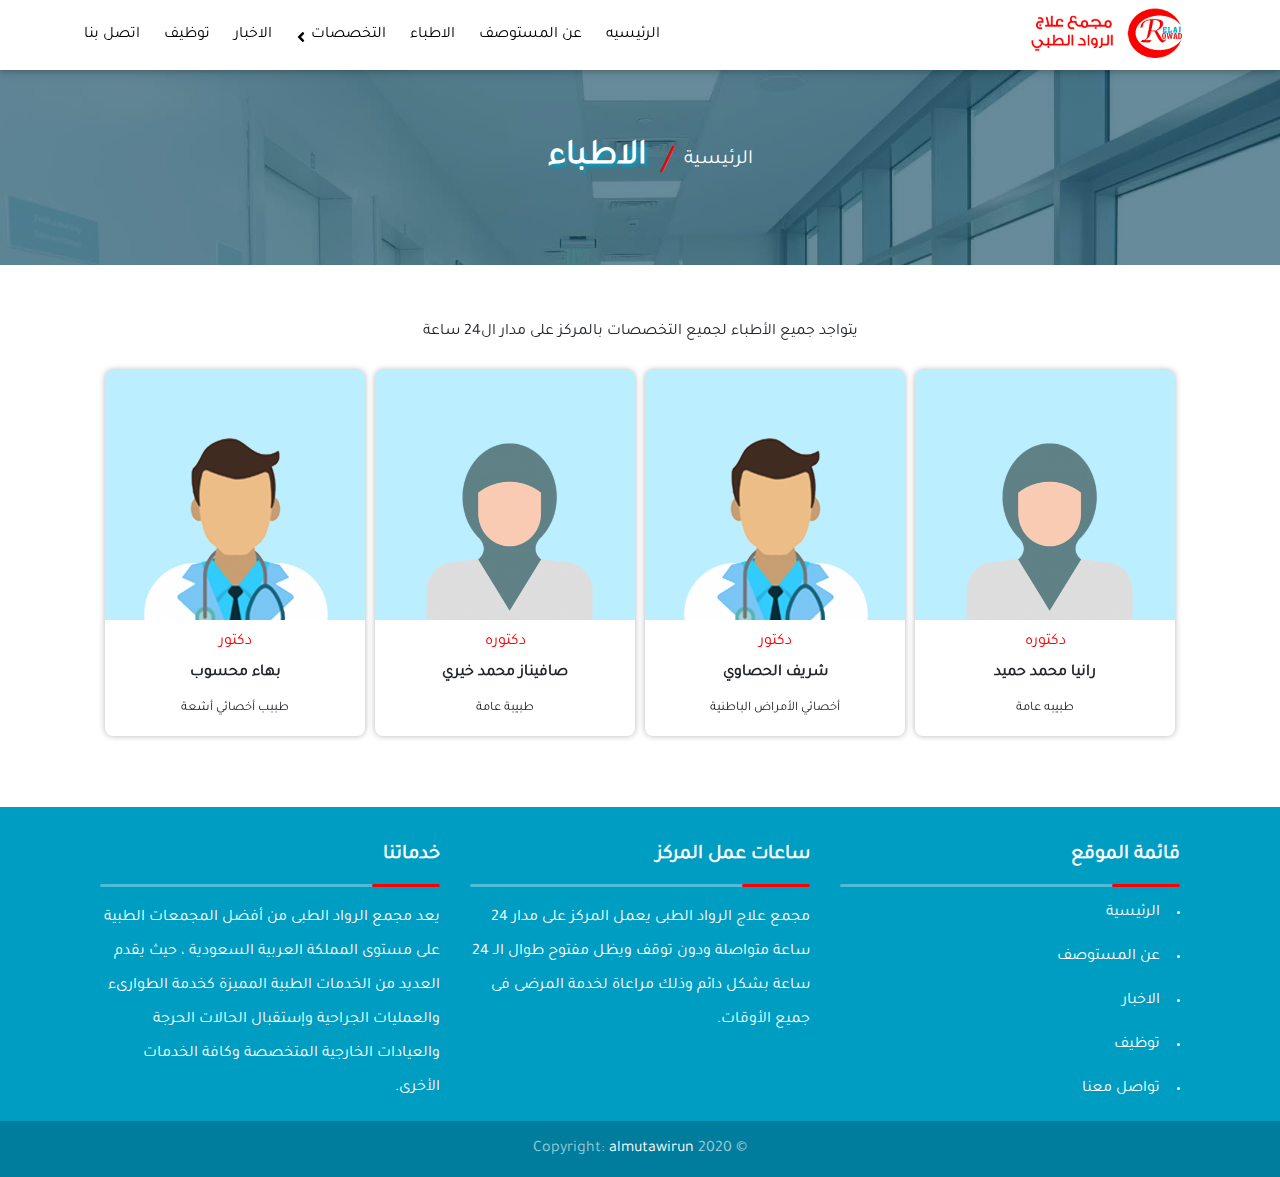
<file: doctors.html>
<!doctype html>
<html lang="ar">

<head>
  <!-- Required meta tags -->
  <meta charset="UTF-8">
  <meta name="viewport" content="width=device-width, initial-scale=1, shrink-to-fit=no">
  <meta http-equiv="x-ua-compatible" content="ie=edge">
  <title>مجمع علاج الرواد الطبي</title>
  <!-- icon -->
  <link rel="icon" type="image/x-icon" href="img/favIcon.png">
  <!-- Bootstrap -->
  <link rel="stylesheet" href="css/bootstrap-rtl.css">
  <!-- Material Design Bootstrap -->
  <link rel="stylesheet" href="css/mdb.min.css">
  <!-- Font Awesome -->
  <link rel="stylesheet" href="css/all.css">
  <!-- flatIcon -->
  <link rel="stylesheet" type="text/css" href="css/flaticon.css">
  <!-- swiper -->
  <link rel="stylesheet" href="css/swiper.css">
  <!-- animate -->
  <link rel="stylesheet" href="css/aos.css">
  <link rel="stylesheet" href="css/jquery.fancybox.min.css">

  <!-- Custom style  -->
  <link rel="stylesheet" href="css/style.css">
  <!-- fonts  -->
  <link href="https://fonts.googleapis.com/css?family=Cairo&display=swap" rel="stylesheet">

</head>



<body>
  <!-- ================ spinner ================= -->
  <div class="spinner">
  </div>
  <!-- ================ spinner ================= -->

  <!-- ================ Header ================= -->
  <div id="Header"></div>
  <!-- ================ /Header ================= -->


  <!-- ================ content ================= -->
  <!-- ================ content ================= -->
  <!-- ================ content ================= -->
  <!-- ================ content ================= -->
  <!-- ================ content ================= -->
  <!-- ================ content ================= -->
  <!-- ================ content ================= -->
  <!-- ================ content ================= -->
  <!-- ================ content ================= -->
  <content>
    <!-- ================ panner ================= -->
    <section class="Panner" style=" background-image: url(img/s3.jpg);  ">
      <div class=" overlay"></div>
      <ul>
        <li><a href="index.html">الرئيسية</a></li>
        <li class=" active "><a> الاطباء</a></li>
      </ul>
    </section>
    <!-- ================ /panner ================= -->



    <section class=" doctorsPage">
      <div class="container" data-aos="fade-up">
        <div class=" text-center">
          <p> يتواجد جميع الأطباء لجميع التخصصات بالمركز على مدار ال24 ساعة</p>

        </div>


        <div class=" team-container container" >
          <div class="row">
            <div class="col-lg-3 col-md-4 col-6 doctorProfile">
              <div class="tamInfo">
                <img src="img/team1.png">
                <span> دكتوره </span>
                <h6>رانيا محمد حميد</h6>
                <p>طبيبه عامة</p>
              </div>
              <div class="contactTeam">
                <!--Facebook-->
                <a href="#!" class="btn"><i class="fab fa-facebook-f"></i></a>
                <!--WhatsApp-->
                <a href="#!" class="btn"><i class="fab fa-whatsapp pr-1"></i></a>
              </div>
            </div>
            <div class="col-lg-3 col-md-4 col-6 doctorProfile">
              <div class="tamInfo">
                <img src="img/team2.png">
                <span> دكتور </span>
                <h6>شريف الحصاوي</h6>
                <p>أخصائي الأمراض الباطنية </p>
              </div>
              <div class="contactTeam">
                <!--Facebook-->
                <a href="#!" class="btn"><i class="fab fa-facebook-f"></i></a>
                <!--WhatsApp-->
                <a href="#!" class="btn"><i class="fab fa-whatsapp pr-1"></i></a>
              </div>
            </div>
            <div class="col-lg-3 col-md-4 col-6 doctorProfile">
              <div class="tamInfo">
                <img src="img/team1.png">
                <span> دكتوره </span>
                <h6>صافيناز محمد خيري</h6>
                <p>طبيبة عامة</p>
              </div>
              <div class="contactTeam">
                <!--Facebook-->
                <a href="#!" class="btn"><i class="fab fa-facebook-f"></i></a>
                <!--WhatsApp-->
                <a href="#!" class="btn"><i class="fab fa-whatsapp pr-1"></i></a>
              </div>
            </div>
            <div class="col-lg-3 col-md-4 col-6 doctorProfile">
              <div class="tamInfo">
                <img src="img/team2.png">
                <span> دكتور </span>
                <h6>بهاء محسوب</h6>
                <p>طببب أخصائي أشعة </p>
              </div>
              <div class="contactTeam">
                <!--Facebook-->
                <a href="#!" class="btn"><i class="fab fa-facebook-f"></i></a>
                <!--WhatsApp-->
                <a href="#!" class="btn"><i class="fab fa-whatsapp pr-1"></i></a>
              </div>
            </div>

          </div>
        </div>

      </div>
    </section>


  </content>
  <!-- ================ /content ================= -->
  <!-- ================ /content ================= -->
  <!-- ================ /content ================= -->
  <!-- ================ /content ================= -->
  <!-- ================ /content ================= -->
  <!-- ================ /content ================= -->
  <!-- ================ /content ================= -->
  <!-- ================ /content ================= -->
  <!-- ================ /content ================= -->


  <!-- ================ Footer ================= -->
  <div id="Footer"></div>
  <!-- ================ /Footer ================= -->

  <!--////////////////////////////////////////////////////////////////////////////////-->
  <!--////////////////////////////////////////////////////////////////////////////////-->
  <!--////////////////////////////////////////////////////////////////////////////////-->
  <!--/////////////////////////////JavaScript/////////////////////////////////////////-->
  <!--////////////////////////////////////////////////////////////////////////////////-->
  <!--////////////////////////////////////////////////////////////////////////////////-->
  <!--////////////////////////////////////////////////////////////////////////////////-->
  <script src="js/jquery-3.4.1.min.js"></script>
  <script src="js/popper.min.js"></script>
  <script src="js/bootstrap.min.js"></script>
  <script src="js/mdb.min.js"></script>
  <script src="js/smooth-scroll.min.js"></script>
  <script src="js/swiper.js"></script>
  <script src="js/aos.js"></script>
  <script src="js/jquery.fancybox.min.js"></script>
  <script src="js/Custom.js"></script>
  <script>
    $('#Header').load("Header.html");
    $('#Footer').load("Footer.html");
  </script>


</body>

</html>
</file>
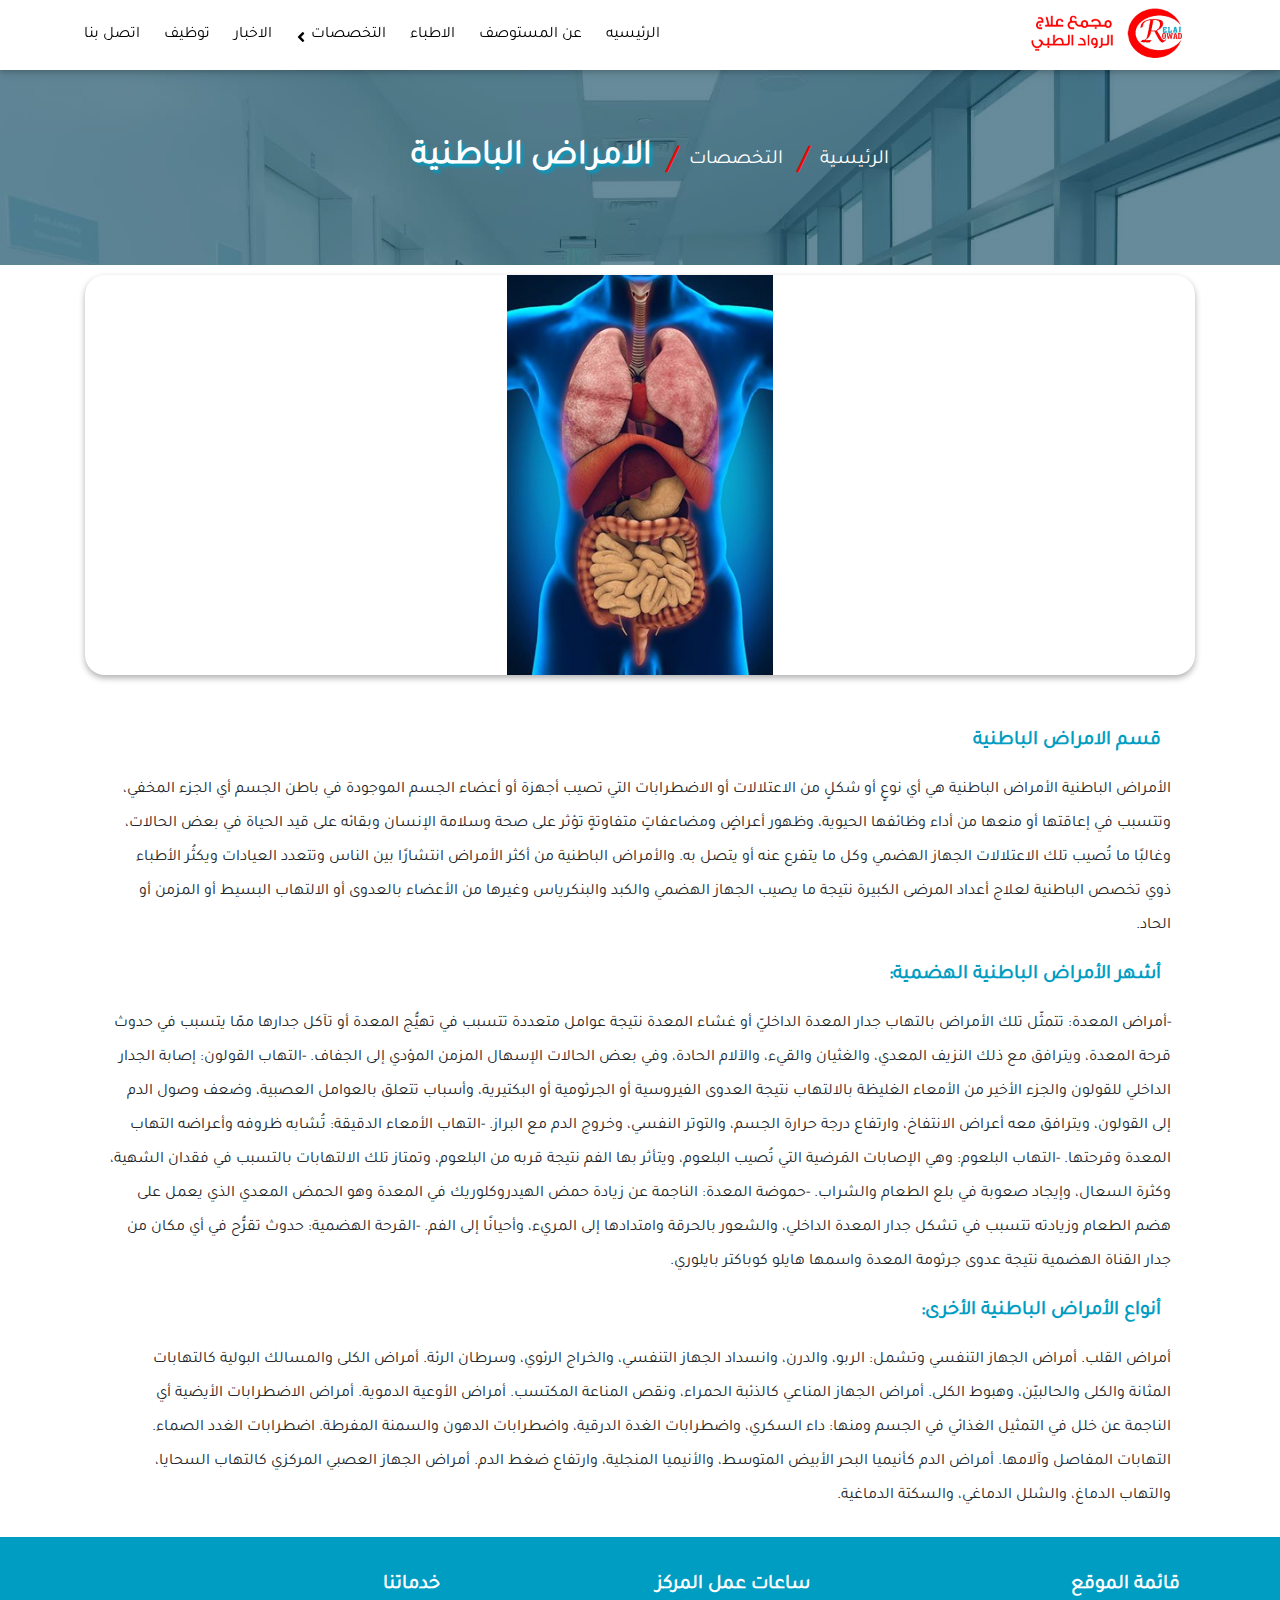
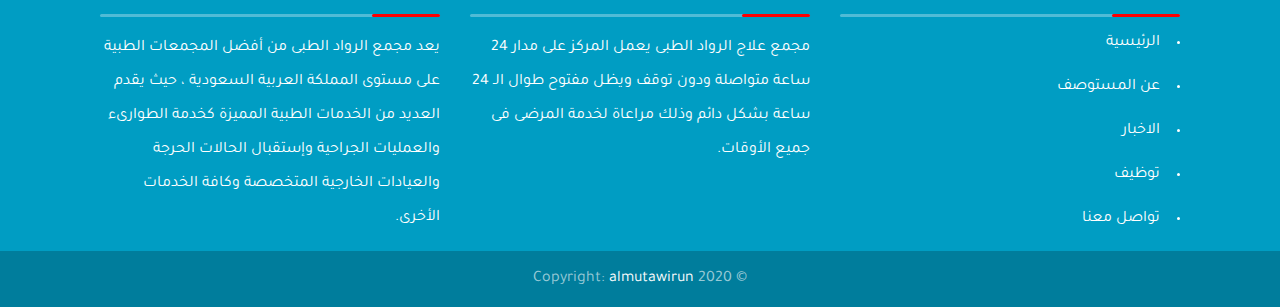
<file: Internal-diseases.html>
<!doctype html>
<html lang="ar">

<head>
  <!-- Required meta tags -->
  <meta charset="UTF-8">
  <meta name="viewport" content="width=device-width, initial-scale=1, shrink-to-fit=no">
  <meta http-equiv="x-ua-compatible" content="ie=edge">
  <title>مجمع علاج الرواد الطبي</title>
  <!-- icon -->
  <link rel="icon" type="image/x-icon" href="img/favIcon.png">
  <!-- Bootstrap -->
  <link rel="stylesheet" href="css/bootstrap-rtl.css">
  <!-- Material Design Bootstrap -->
  <link rel="stylesheet" href="css/mdb.min.css">
  <!-- Font Awesome -->
  <link rel="stylesheet" href="css/all.css">
  <!-- flatIcon -->
  <link rel="stylesheet" type="text/css" href="css/flaticon.css">
  <!-- swiper -->
  <link rel="stylesheet" href="css/swiper.css">
  <!-- animate -->
  <link rel="stylesheet" href="css/aos.css">
  <link rel="stylesheet" href="css/jquery.fancybox.min.css">

  <!-- Custom style  -->
  <link rel="stylesheet" href="css/style.css">
  <!-- fonts  -->
  <link href="https://fonts.googleapis.com/css?family=Cairo&display=swap" rel="stylesheet">

</head>



<body>
  <!-- ================ spinner ================= -->
  <div class="spinner">
  </div>
  <!-- ================ spinner ================= -->

  <!-- ================ Header ================= -->
  <div id="Header"></div>
  <!-- ================ /Header ================= -->


  <!-- ================ content ================= -->
  <!-- ================ content ================= -->
  <!-- ================ content ================= -->
  <!-- ================ content ================= -->
  <!-- ================ content ================= -->
  <!-- ================ content ================= -->
  <!-- ================ content ================= -->
  <!-- ================ content ================= -->
  <!-- ================ content ================= -->
  <content>
    <!-- ================ panner ================= -->
    <section class="Panner" style=" background-image: url(img/s3.jpg);  ">
      <div class=" overlay"></div>
      <ul>
        <li><a href="index.html">الرئيسية</a></li>
        <li><a href="#!">التخصصات</a></li>
        <li class=" active "><a> الامراض الباطنية</a></li>
      </ul>
    </section>
    <!-- ================ /panner ================= -->



    <section class="specialtiesPage">
      <div class="container">
        <img src="img/specialties4.jpg" class=" w-100">
        <div class=" p-4">
          <h5>
            قسم الامراض الباطنية
          </h5>
          الأمراض الباطنية الأمراض الباطنية هي أي نوعٍ أو شكلٍ من الاعتلالات أو الاضطرابات التي تصيب أجهزة أو أعضاء
          الجسم الموجودة في باطن الجسم أي الجزء المخفي، وتتسبب في إعاقتها أو منعها من أداء وظائفها الحيوية، وظهور أعراضٍ
          ومضاعفاتٍ متفاوتةٍ تؤثر على صحة وسلامة الإنسان وبقائه على قيد الحياة في بعض الحالات، وغالبًا ما تُصيب تلك
          الاعتلالات الجهاز الهضمي وكل ما يتفرع عنه أو يتصل به. والأمراض الباطنية من أكثر الأمراض انتشارًا بين الناس
          وتتعدد العيادات ويكثُر الأطباء ذوي تخصص الباطنية لعلاج أعداد المرضى الكبيرة نتيجة ما يصيب الجهاز الهضمي والكبد
          والبنكرياس وغيرها من الأعضاء بالعدوى أو الالتهاب البسيط أو المزمن أو الحاد.
          <h5>

          أشهر الأمراض الباطنية الهضمية:
          </h5>
          -أمراض المعدة: تتمثّل تلك الأمراض بالتهاب جدار المعدة الداخليّ أو غشاء المعدة نتيجة عوامل متعددة تتسبب في
          تهيُّج المعدة أو تآكل جدارها ممّا يتسبب في حدوث قرحة المعدة، ويترافق مع ذلك النزيف المعدي، والغثيان والقيء،
          والآلام الحادة، وفي بعض الحالات الإسهال المزمن المؤدي إلى الجفاف.

          -التهاب القولون: إصابة الجدار الداخلي للقولون والجزء الأخير من الأمعاء الغليظة بالالتهاب نتيجة العدوى
          الفيروسية أو الجرثومية أو البكتيرية، وأسباب تتعلق بالعوامل العصبية، وضعف وصول الدم إلى القولون، ويترافق معه
          أعراض الانتفاخ، وارتفاع درجة حرارة الجسم، والتوتر النفسي، وخروج الدم مع البراز.

          -التهاب الأمعاء الدقيقة: تُشابه ظروفه وأعراضه التهاب المعدة وقرحتها.

          -التهاب البلعوم: وهي الإصابات المَرضية التي تُصيب البلعوم، ويتأثر بها الفم نتيجة قربه من البلعوم، وتمتاز تلك
          الالتهابات بالتسبب في فقدان الشهية، وكثرة السعال، وإيجاد صعوبة في بلع الطعام والشراب.

          -حموضة المعدة: الناجمة عن زيادة حمض الهيدروكلوريك في المعدة وهو الحمض المعدي الذي يعمل على هضم الطعام وزيادته
          تتسبب في تشكل جدار المعدة الداخلي، والشعور بالحرقة وامتدادها إلى المريء، وأحيانًا إلى الفم.

          -القرحة الهضمية: حدوث تقرُّح في أي مكان من جدار القناة الهضمية نتيجة عدوى جرثومة المعدة واسمها هايلو كوباكتر
          بايلوري.

          <h5>

          أنواع الأمراض الباطنية الأخرى:
          </h5>
          أمراض القلب. أمراض الجهاز التنفسي وتشمل: الربو، والدرن، وانسداد الجهاز التنفسي، والخراج الرئوي، وسرطان الرئة.
          أمراض الكلى والمسالك البولية كالتهابات المثانة والكلى والحالبيّن، وهبوط الكلى.

          أمراض الجهاز المناعي كالذئبة الحمراء، ونقص المناعة المكتسب. أمراض الأوعية الدموية.

          أمراض الاضطرابات الأيضية أي الناجمة عن خلل في التمثيل الغذائي في الجسم ومنها: داء السكري، واضطرابات الغدة
          الدرقية، واضطرابات الدهون والسمنة المفرطة.

          اضطرابات الغدد الصماء. التهابات المفاصل وآلامها.

          أمراض الدم كأنيميا البحر الأبيض المتوسط، والأنيميا المنجلية، وارتفاع ضغط الدم.

          أمراض الجهاز العصبي المركزي كالتهاب السحايا، والتهاب الدماغ، والشلل الدماغي، والسكتة الدماغية.
        </div>
      </div>
    </section>

  </content>
  <!-- ================ /content ================= -->
  <!-- ================ /content ================= -->
  <!-- ================ /content ================= -->
  <!-- ================ /content ================= -->
  <!-- ================ /content ================= -->
  <!-- ================ /content ================= -->
  <!-- ================ /content ================= -->
  <!-- ================ /content ================= -->
  <!-- ================ /content ================= -->


  <!-- ================ Footer ================= -->
  <div id="Footer"></div>
  <!-- ================ /Footer ================= -->

  <!--////////////////////////////////////////////////////////////////////////////////-->
  <!--////////////////////////////////////////////////////////////////////////////////-->
  <!--////////////////////////////////////////////////////////////////////////////////-->
  <!--/////////////////////////////JavaScript/////////////////////////////////////////-->
  <!--////////////////////////////////////////////////////////////////////////////////-->
  <!--////////////////////////////////////////////////////////////////////////////////-->
  <!--////////////////////////////////////////////////////////////////////////////////-->
  <script src="js/jquery-3.4.1.min.js"></script>
  <script src="js/popper.min.js"></script>
  <script src="js/bootstrap.min.js"></script>
  <script src="js/mdb.min.js"></script>
  <script src="js/smooth-scroll.min.js"></script>
  <script src="js/swiper.js"></script>
  <script src="js/aos.js"></script>
  <script src="js/jquery.fancybox.min.js"></script>
  <script src="js/Custom.js"></script>
  <script>
    $('#Header').load("Header.html");
    $('#Footer').load("Footer.html");
  </script>


</body>

</html>
</file>
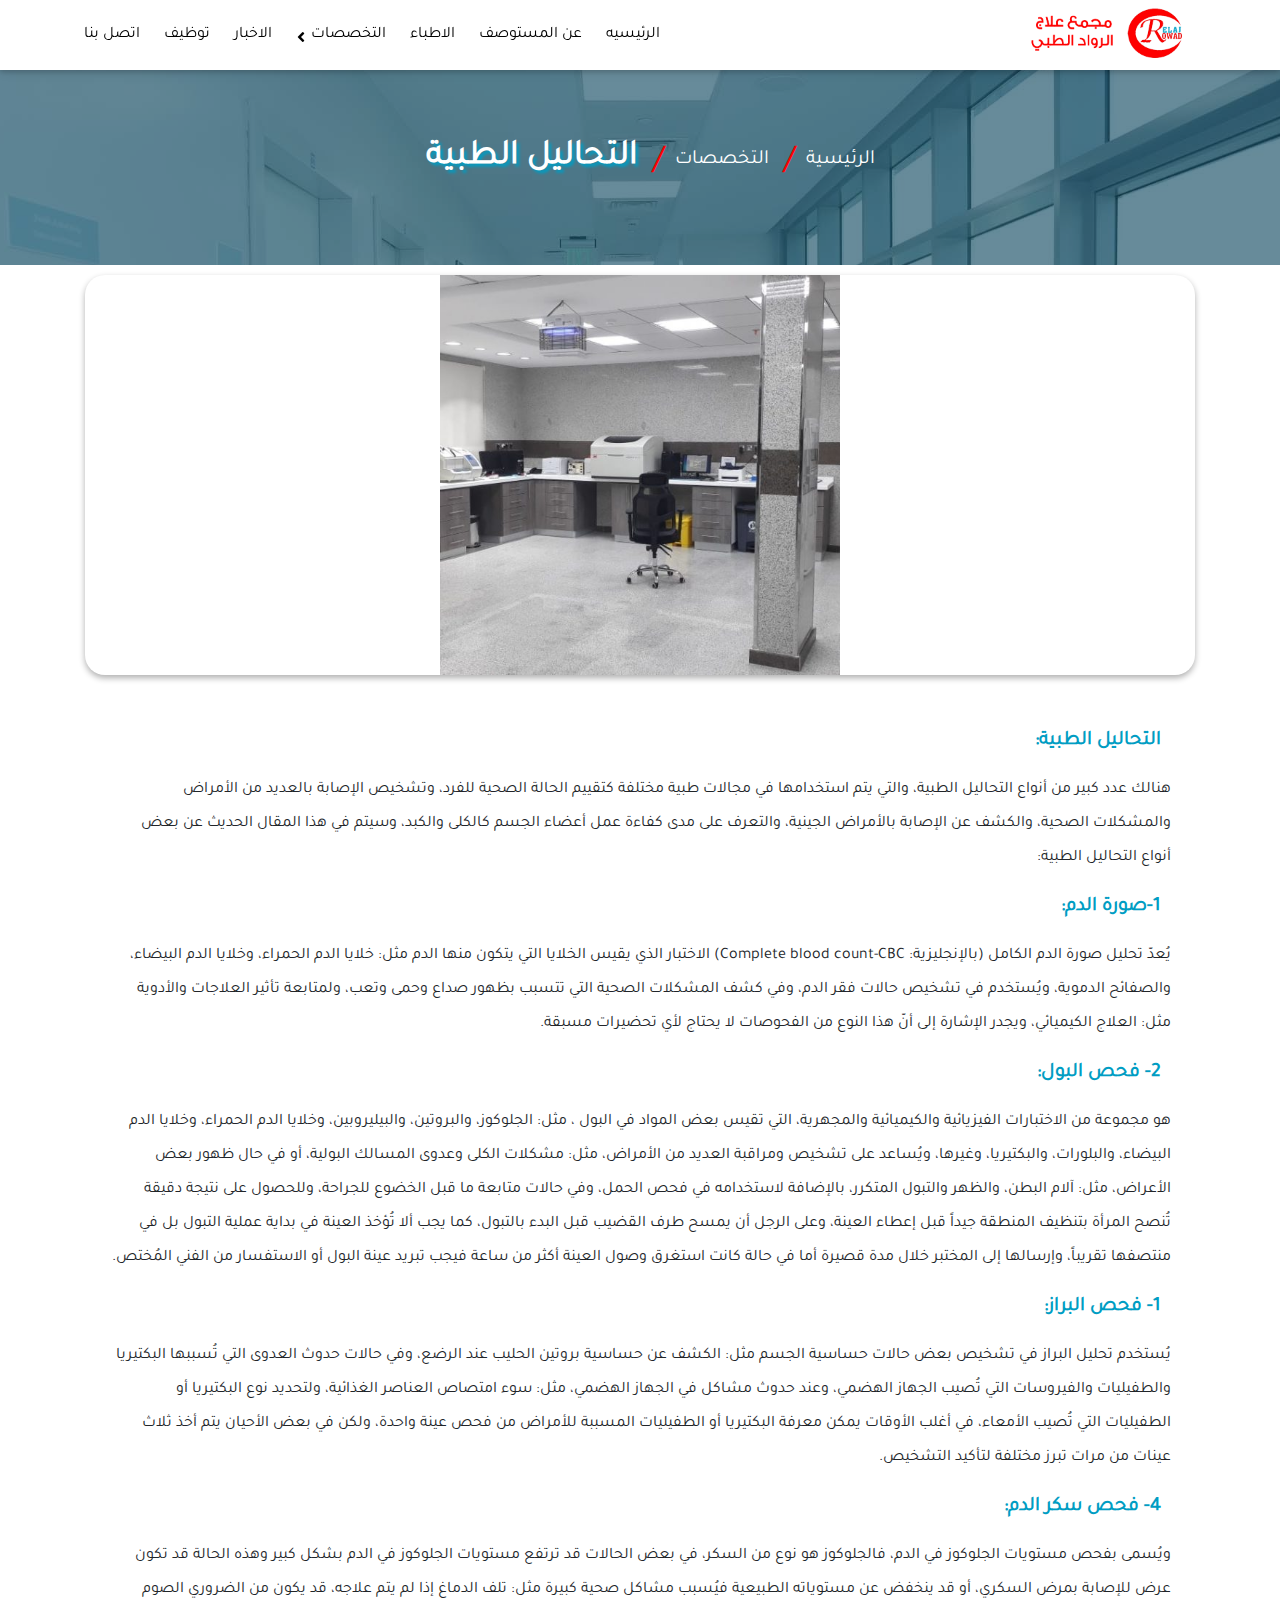
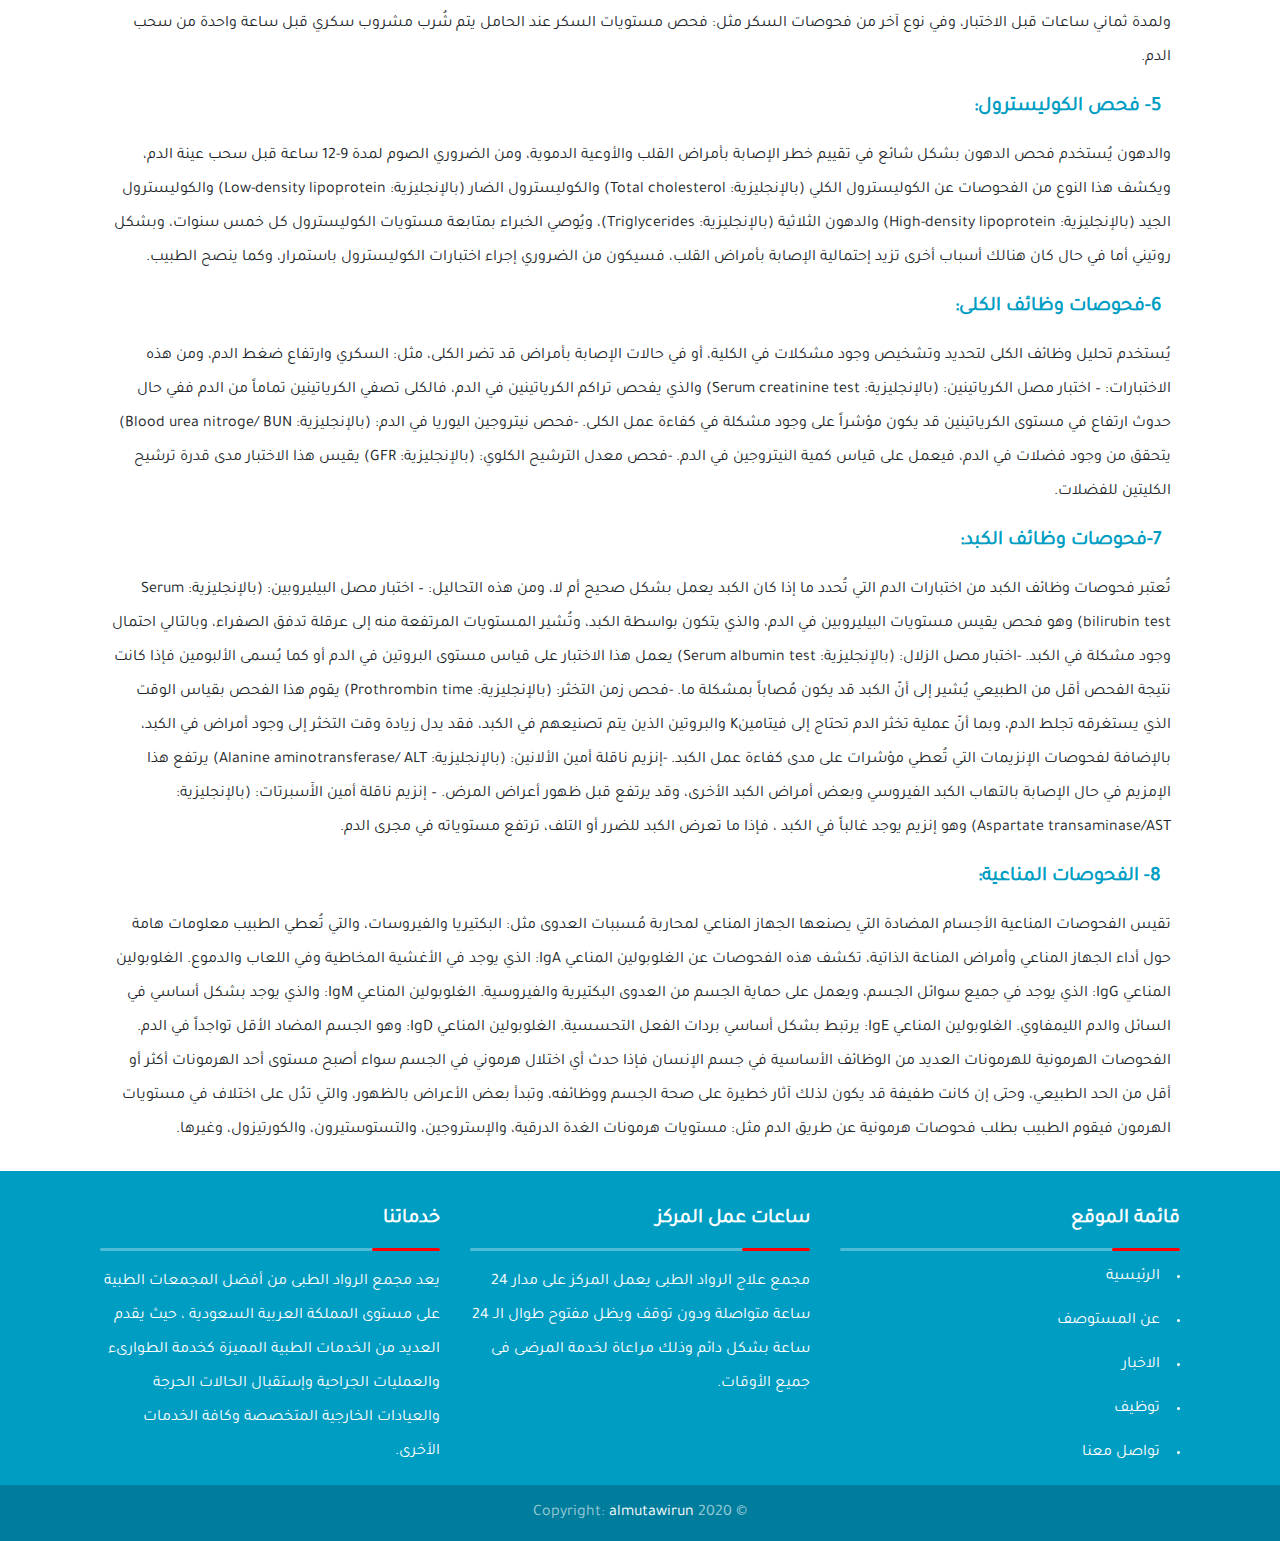
<file: Medical-analysis.html>
<!doctype html>
<html lang="ar">

<head>
  <!-- Required meta tags -->
  <meta charset="UTF-8">
  <meta name="viewport" content="width=device-width, initial-scale=1, shrink-to-fit=no">
  <meta http-equiv="x-ua-compatible" content="ie=edge">
  <title>مجمع علاج الرواد الطبي</title>
  <!-- icon -->
  <link rel="icon" type="image/x-icon" href="img/favIcon.png">
  <!-- Bootstrap -->
  <link rel="stylesheet" href="css/bootstrap-rtl.css">
  <!-- Material Design Bootstrap -->
  <link rel="stylesheet" href="css/mdb.min.css">
  <!-- Font Awesome -->
  <link rel="stylesheet" href="css/all.css">
  <!-- flatIcon -->
  <link rel="stylesheet" type="text/css" href="css/flaticon.css">
  <!-- swiper -->
  <link rel="stylesheet" href="css/swiper.css">
  <!-- animate -->
  <link rel="stylesheet" href="css/aos.css">
  <link rel="stylesheet" href="css/jquery.fancybox.min.css">

  <!-- Custom style  -->
  <link rel="stylesheet" href="css/style.css">
  <!-- fonts  -->
  <link href="https://fonts.googleapis.com/css?family=Cairo&display=swap" rel="stylesheet">

</head>



<body>
  <!-- ================ spinner ================= -->
  <div class="spinner">
  </div>
  <!-- ================ spinner ================= -->

  <!-- ================ Header ================= -->
  <div id="Header"></div>
  <!-- ================ /Header ================= -->


  <!-- ================ content ================= -->
  <!-- ================ content ================= -->
  <!-- ================ content ================= -->
  <!-- ================ content ================= -->
  <!-- ================ content ================= -->
  <!-- ================ content ================= -->
  <!-- ================ content ================= -->
  <!-- ================ content ================= -->
  <!-- ================ content ================= -->
  <content>
    <!-- ================ panner ================= -->
    <section class="Panner" style=" background-image: url(img/s3.jpg);  ">
      <div class=" overlay"></div>
      <ul>
        <li><a href="index.html">الرئيسية</a></li>
        <li><a href="#!">التخصصات</a></li>
        <li class=" active "><a>التحاليل الطبية</a></li>
      </ul>
    </section>
    <!-- ================ /panner ================= -->



    <section class="specialtiesPage">
      <div class="container">
        <img src="img/specialties1.jpg" class=" w-100">
        <div class=" p-4">
          <h5>
            التحاليل الطبية:
          </h5>
          هنالك عدد كبير من أنواع التحاليل الطبية، والتي يتم استخدامها في مجالات طبية مختلفة كتقييم الحالة الصحية للفرد،
          وتشخيص الإصابة بالعديد من الأمراض والمشكلات الصحية، والكشف عن الإصابة بالأمراض الجينية، والتعرف على مدى كفاءة
          عمل أعضاء الجسم كالكلى والكبد، وسيتم في هذا المقال الحديث عن بعض أنواع التحاليل الطبية:
          <h5>

            1-صورة الدم:
          </h5>
          يُعدّ تحليل صورة الدم الكامل (بالإنجليزية: Complete blood count-CBC) الاختبار الذي يقيس الخلايا التي يتكون
          منها
          الدم مثل: خلايا الدم الحمراء، وخلايا الدم البيضاء، والصفائح الدموية، ويُستخدم في تشخيص حالات فقر الدم، وفي كشف
          المشكلات الصحية التي تتسبب بظهور صداع وحمى وتعب، ولمتابعة تأثير العلاجات والأدوية مثل: العلاج الكيميائي، ويجدر
          الإشارة إلى أنّ هذا النوع من الفحوصات لا يحتاج لأي تحضيرات مسبقة.
          <h5>

            2- فحص البول:
          </h5>
          هو مجموعة من الاختبارات الفيزيائية والكيميائية والمجهرية، التي تقيس بعض المواد في البول ، مثل: الجلوكوز،
          والبروتين، والبيليروبين، وخلايا الدم الحمراء، وخلايا الدم البيضاء، والبلورات، والبكتيريا، وغيرها، ويُساعد على
          تشخيص ومراقبة العديد من الأمراض، مثل: مشكلات الكلى وعدوى المسالك البولية، أو في حال ظهور بعض الأعراض، مثل:
          آلام
          البطن، والظهر والتبول المتكرر، بالإضافة لاستخدامه في فحص الحمل، وفي حالات متابعة ما قبل الخضوع للجراحة،
          وللحصول
          على نتيجة دقيقة تُنصح المرأة بتنظيف المنطقة جيداً قبل إعطاء العينة، وعلى الرجل أن يمسح طرف القضيب قبل البدء
          بالتبول، كما يجب ألا تُؤخذ العينة في بداية عملية التبول بل في منتصفها تقريباً، وإرسالها إلى المختبر خلال مدة
          قصيرة أما في حالة كانت استغرق وصول العينة أكثر من ساعة فيجب تبريد عينة البول أو الاستفسار من الفني المُختص.
          <h5>

            1- فحص البراز:
          </h5>
          يُستخدم تحليل البراز في تشخيص بعض حالات حساسية الجسم مثل: الكشف عن حساسية بروتين الحليب عند الرضع، وفي حالات
          حدوث العدوى التي تُسببها البكتيريا والطفيليات والفيروسات التي تُصيب الجهاز الهضمي، وعند حدوث مشاكل في الجهاز
          الهضمي، مثل: سوء امتصاص العناصر الغذائية، ولتحديد نوع البكتيريا أو الطفيليات التي تُصيب الأمعاء، في أغلب
          الأوقات
          يمكن معرفة البكتيريا أو الطفيليات المسببة للأمراض من فحص عينة واحدة، ولكن في بعض الأحيان يتم أخذ ثلاث عينات من
          مرات تبرز مختلفة لتأكيد التشخيص.
          <h5>

            4- فحص سكر الدم:
          </h5>
          ويُسمى بفحص مستويات الجلوكوز في الدم، فالجلوكوز هو نوع من السكر، في بعض الحالات قد ترتفع مستويات الجلوكوز في
          الدم بشكل كبير وهذه الحالة قد تكون عرض للإصابة بمرض السكري، أو قد ينخفض عن مستوياته الطبيعية فيُسبب مشاكل صحية
          كبيرة مثل: تلف الدماغ إذا لم يتم علاجه، قد يكون من الضروري الصوم ولمدة ثماني ساعات قبل الاختبار، وفي نوع آخر
          من
          فحوصات السكر مثل: فحص مستويات السكر عند الحامل يتم شُرب مشروب سكري قبل ساعة واحدة من سحب الدم.
          <h5>

            5- فحص الكوليسترول:
          </h5>
          والدهون يُستخدم فحص الدهون بشكل شائع في تقييم خطر الإصابة بأمراض القلب والأوعية الدموية، ومن الضروري الصوم
          لمدة
          9-12 ساعة قبل سحب عينة الدم، ويكشف هذا النوع من الفحوصات عن الكوليسترول الكلي (بالإنجليزية: Total cholesterol)
          والكوليسترول الضار (بالإنجليزية: Low-density lipoprotein) والكوليسترول الجيد (بالإنجليزية: High-density
          lipoprotein) والدهون الثلاثية (بالإنجليزية: Triglycerides)، ويُوصي الخبراء بمتابعة مستويات الكوليسترول كل خمس
          سنوات، وبشكل روتيني أما في حال كان هنالك أسباب أخرى تزيد إحتمالية الإصابة بأمراض القلب، فسيكون من الضروري
          إجراء
          اختبارات الكوليسترول باستمرار، وكما ينصح الطبيب.
          <h5>

            6-فحوصات وظائف الكلى:
          </h5>
          يُستخدم تحليل وظائف الكلى لتحديد وتشخيص وجود مشكلات في الكلية، أو في حالات الإصابة بأمراض قد تضر الكلى، مثل:
          السكري وارتفاع ضغط الدم، ومن هذه الاختبارات:

          – اختبار مصل الكرياتينين: (بالإنجليزية: Serum creatinine test) والذي يفحص تراكم الكرياتينين في الدم، فالكلى
          تصفي
          الكرياتينين تماماً من الدم ففي حال حدوث ارتفاع في مستوى الكرياتينين قد يكون مؤشراً على وجود مشكلة في كفاءة عمل
          الكلى.

          -فحص نيتروجين اليوريا في الدم: (بالإنجليزية: Blood urea nitroge/ BUN) يتحقق من وجود فضلات في الدم، فيعمل على
          قياس كمية النيتروجين في الدم.

          -فحص معدل الترشيح الكلوي: (بالإنجليزية: GFR) يقيس هذا الاختبار مدى قدرة ترشيح الكليتين للفضلات.
          <h5>

            7-فحوصات وظائف الكبد:
          </h5>
          تُعتبر فحوصات وظائف الكبد من اختبارات الدم التي تُحدد ما إذا كان الكبد يعمل بشكل صحيح أم لا، ومن هذه التحاليل:

          – اختبار مصل البيليروبين: (بالإنجليزية: Serum bilirubin test) وهو فحص يقيس مستويات البيليروبين في الدم، والذي
          يتكون بواسطة الكبد، وتُشير المستويات المرتفعة منه إلى عرقلة تدفق الصفراء، وبالتالي احتمال وجود مشكلة في الكبد.

          -اختبار مصل الزلال: (بالإنجليزية: Serum albumin test) يعمل هذا الاختبار على قياس مستوى البروتين في الدم أو كما
          يُسمى الألبومين فإذا كانت نتيجة الفحص أقل من الطبيعي يُشير إلى أنّ الكبد قد يكون مُصاباً بمشكلة ما.

          -فحص زمن التخثر: (بالإنجليزية: Prothrombin time) يقوم هذا الفحص بقياس الوقت الذي يستغرقه تجلط الدم، وبما أنّ
          عملية تخثر الدم تحتاج إلى فيتامينK والبروتين الذين يتم تصنيعهم في الكبد، فقد يدل زيادة وقت التخثر إلى وجود
          أمراض
          في الكبد، بالإضافة لفحوصات الإنزيمات التي تُعطي مؤشرات على مدى كفاءة عمل الكبد.

          -إنزيم ناقلة أمين الألانين: (بالإنجليزية: Alanine aminotransferase/ ALT) يرتفع هذا الإمزيم في حال الإصابة
          بالتهاب الكبد الفيروسي وبعض أمراض الكبد الأخرى، وقد يرتفع قبل ظهور أعراض المرض.

          – إنزيم ناقلة أمين الأَسبرتات: (بالإنجليزية: Aspartate transaminase/AST) وهو إنزيم يوجد غالباً في الكبد ، فإذا
          ما تعرض الكبد للضرر أو التلف، ترتفع مستوياته في مجرى الدم.
          <h5>

            8- الفحوصات المناعية:
          </h5>
          تقيس الفحوصات المناعية الأجسام المضادة التي يصنعها الجهاز المناعي لمحاربة مُسببات العدوى مثل: البكتيريا
          والفيروسات، والتي تُعطي الطبيب معلومات هامة حول أداء الجهاز المناعي وأمراض المناعة الذاتية، تكشف هذه الفحوصات
          عن
          الغلوبولين المناعي IgA: الذي يوجد في الأغشية المخاطية وفي اللعاب والدموع. الغلوبولين المناعي IgG: الذي يوجد في
          جميع سوائل الجسم، ويعمل على حماية الجسم من العدوى البكتيرية والفيروسية. الغلوبولين المناعي IgM: والذي يوجد
          بشكل
          أساسي في السائل والدم الليمفاوي. الغلوبولين المناعي IgE: يرتبط بشكل أساسي بردات الفعل التحسسية. الغلوبولين
          المناعي IgD: وهو الجسم المضاد الأقل تواجداً في الدم. الفحوصات الهرمونية للهرمونات العديد من الوظائف الأساسية
          في
          جسم الإنسان فإذا حدث أي اختلال هرموني في الجسم سواء أصبح مستوى أحد الهرمونات أكثر أو أقل من الحد الطبيعي، وحتى
          إن كانت طفيفة قد يكون لذلك آثار خطيرة على صحة الجسم ووظائفه، وتبدأ بعض الأعراض بالظهور، والتي تدُل على اختلاف
          في
          مستويات الهرمون فيقوم الطبيب بطلب فحوصات هرمونية عن طريق الدم مثل: مستويات هرمونات الغدة الدرقية، والإستروجين،
          والتستوستيرون، والكورتيزول، وغيرها.
        </div>
      </div>
    </section>

  </content>
  <!-- ================ /content ================= -->
  <!-- ================ /content ================= -->
  <!-- ================ /content ================= -->
  <!-- ================ /content ================= -->
  <!-- ================ /content ================= -->
  <!-- ================ /content ================= -->
  <!-- ================ /content ================= -->
  <!-- ================ /content ================= -->
  <!-- ================ /content ================= -->


  <!-- ================ Footer ================= -->
  <div id="Footer"></div>
  <!-- ================ /Footer ================= -->

  <!--////////////////////////////////////////////////////////////////////////////////-->
  <!--////////////////////////////////////////////////////////////////////////////////-->
  <!--////////////////////////////////////////////////////////////////////////////////-->
  <!--/////////////////////////////JavaScript/////////////////////////////////////////-->
  <!--////////////////////////////////////////////////////////////////////////////////-->
  <!--////////////////////////////////////////////////////////////////////////////////-->
  <!--////////////////////////////////////////////////////////////////////////////////-->
  <script src="js/jquery-3.4.1.min.js"></script>
  <script src="js/popper.min.js"></script>
  <script src="js/bootstrap.min.js"></script>
  <script src="js/mdb.min.js"></script>
  <script src="js/smooth-scroll.min.js"></script>
  <script src="js/swiper.js"></script>
  <script src="js/aos.js"></script>
  <script src="js/jquery.fancybox.min.js"></script>
  <script src="js/Custom.js"></script>
  <script>
    $('#Header').load("Header.html");
    $('#Footer').load("Footer.html");
  </script>


</body>

</html>
</file>
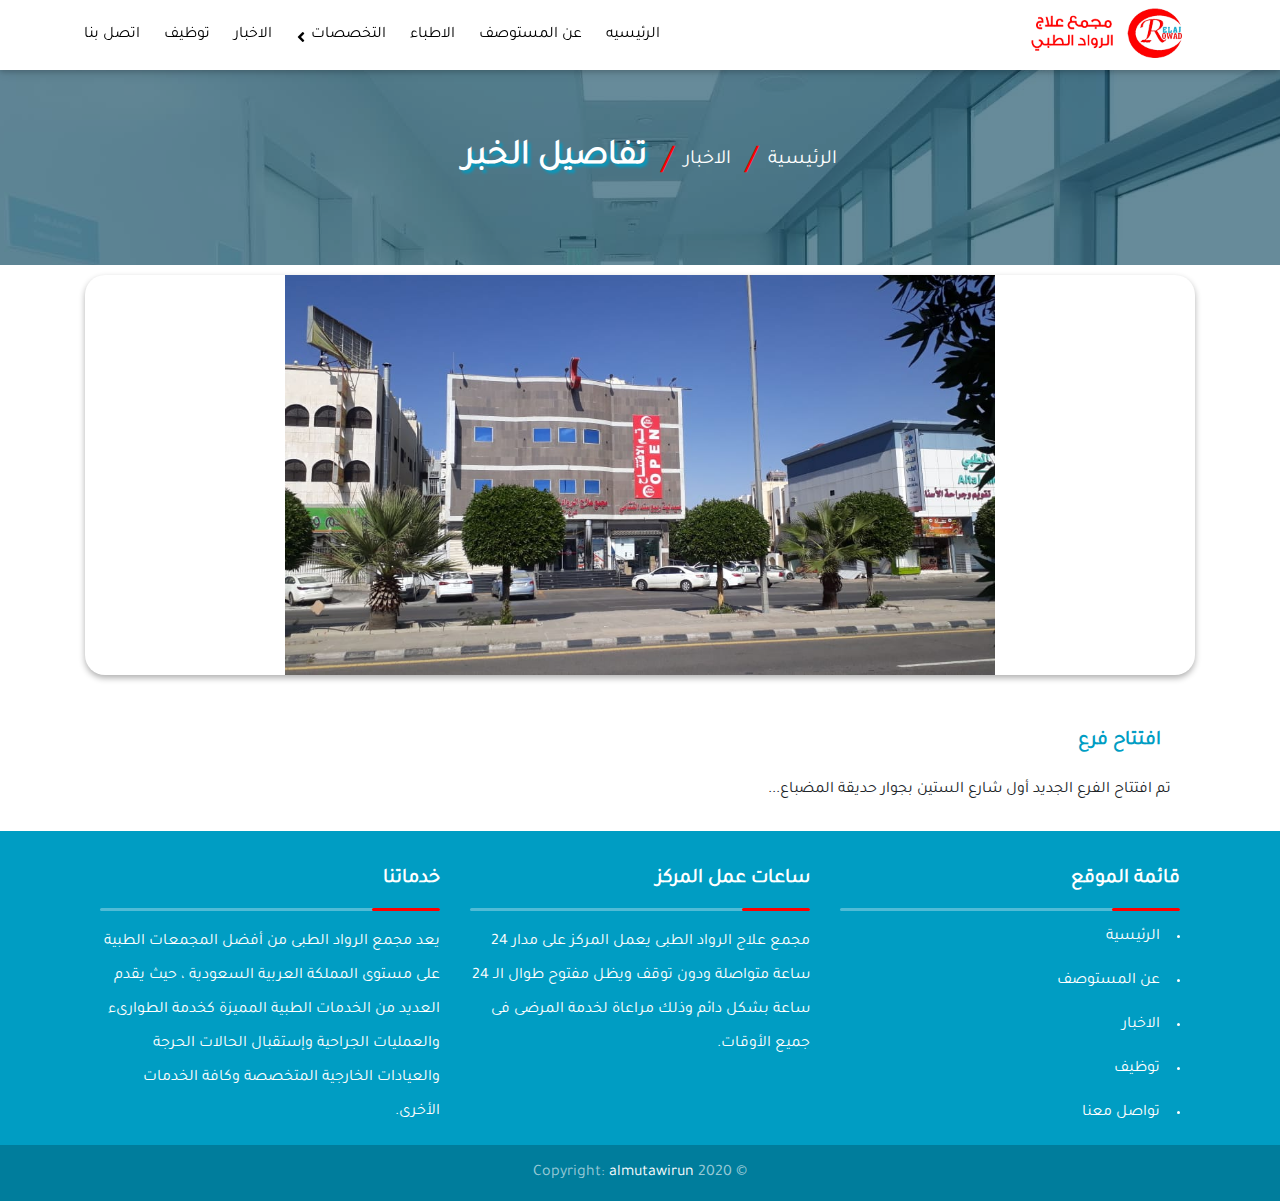
<file: News-Details.html>
<!doctype html>
<html lang="ar">

<head>
  <!-- Required meta tags -->
  <meta charset="UTF-8">
  <meta name="viewport" content="width=device-width, initial-scale=1, shrink-to-fit=no">
  <meta http-equiv="x-ua-compatible" content="ie=edge">
  <title>مجمع علاج الرواد الطبي</title>
  <!-- icon -->
  <link rel="icon" type="image/x-icon" href="img/favIcon.png">
  <!-- Bootstrap -->
  <link rel="stylesheet" href="css/bootstrap-rtl.css">
  <!-- Material Design Bootstrap -->
  <link rel="stylesheet" href="css/mdb.min.css">
  <!-- Font Awesome -->
  <link rel="stylesheet" href="css/all.css">
  <!-- flatIcon -->
  <link rel="stylesheet" type="text/css" href="css/flaticon.css">
  <!-- swiper -->
  <link rel="stylesheet" href="css/swiper.css">
  <!-- animate -->
  <link rel="stylesheet" href="css/aos.css">
  <link rel="stylesheet" href="css/jquery.fancybox.min.css">

  <!-- Custom style  -->
  <link rel="stylesheet" href="css/style.css">
  <!-- fonts  -->
  <link href="https://fonts.googleapis.com/css?family=Cairo&display=swap" rel="stylesheet">

</head>



<body>
  <!-- ================ spinner ================= -->
  <div class="spinner">
  </div>
  <!-- ================ spinner ================= -->

  <!-- ================ Header ================= -->
  <div id="Header"></div>
  <!-- ================ /Header ================= -->


  <!-- ================ content ================= -->
  <!-- ================ content ================= -->
  <!-- ================ content ================= -->
  <!-- ================ content ================= -->
  <!-- ================ content ================= -->
  <!-- ================ content ================= -->
  <!-- ================ content ================= -->
  <!-- ================ content ================= -->
  <!-- ================ content ================= -->
  <content>
    <!-- ================ panner ================= -->
    <section class="Panner" style=" background-image: url(img/s3.jpg);  ">
      <div class=" overlay"></div>
      <ul>
        <li><a href="index.html">الرئيسية</a></li>
        <li><a href="News.html">الاخبار</a></li>
        <li class=" active "><a>تفاصيل الخبر</a></li>
      </ul>
    </section>
    <!-- ================ /panner ================= -->



    <section class="specialtiesPage">
      <div class="container">
        <img src="img/download.jpg" class=" w-100">
        <div class=" p-4">
          <h5>
            افتتاح فرع
          </h5>
          تم افتتاح الفرع الجديد أول شارع الستين بجوار حديقة المضباع...
        </div>
      </div>
    </section>

  </content>
  <!-- ================ /content ================= -->
  <!-- ================ /content ================= -->
  <!-- ================ /content ================= -->
  <!-- ================ /content ================= -->
  <!-- ================ /content ================= -->
  <!-- ================ /content ================= -->
  <!-- ================ /content ================= -->
  <!-- ================ /content ================= -->
  <!-- ================ /content ================= -->


  <!-- ================ Footer ================= -->
  <div id="Footer"></div>
  <!-- ================ /Footer ================= -->

  <!--////////////////////////////////////////////////////////////////////////////////-->
  <!--////////////////////////////////////////////////////////////////////////////////-->
  <!--////////////////////////////////////////////////////////////////////////////////-->
  <!--/////////////////////////////JavaScript/////////////////////////////////////////-->
  <!--////////////////////////////////////////////////////////////////////////////////-->
  <!--////////////////////////////////////////////////////////////////////////////////-->
  <!--////////////////////////////////////////////////////////////////////////////////-->
  <script src="js/jquery-3.4.1.min.js"></script>
  <script src="js/popper.min.js"></script>
  <script src="js/bootstrap.min.js"></script>
  <script src="js/mdb.min.js"></script>
  <script src="js/smooth-scroll.min.js"></script>
  <script src="js/swiper.js"></script>
  <script src="js/aos.js"></script>
  <script src="js/jquery.fancybox.min.js"></script>
  <script src="js/Custom.js"></script>
  <script>
    $('#Header').load("Header.html");
    $('#Footer').load("Footer.html");
  </script>


</body>

</html>
</file>
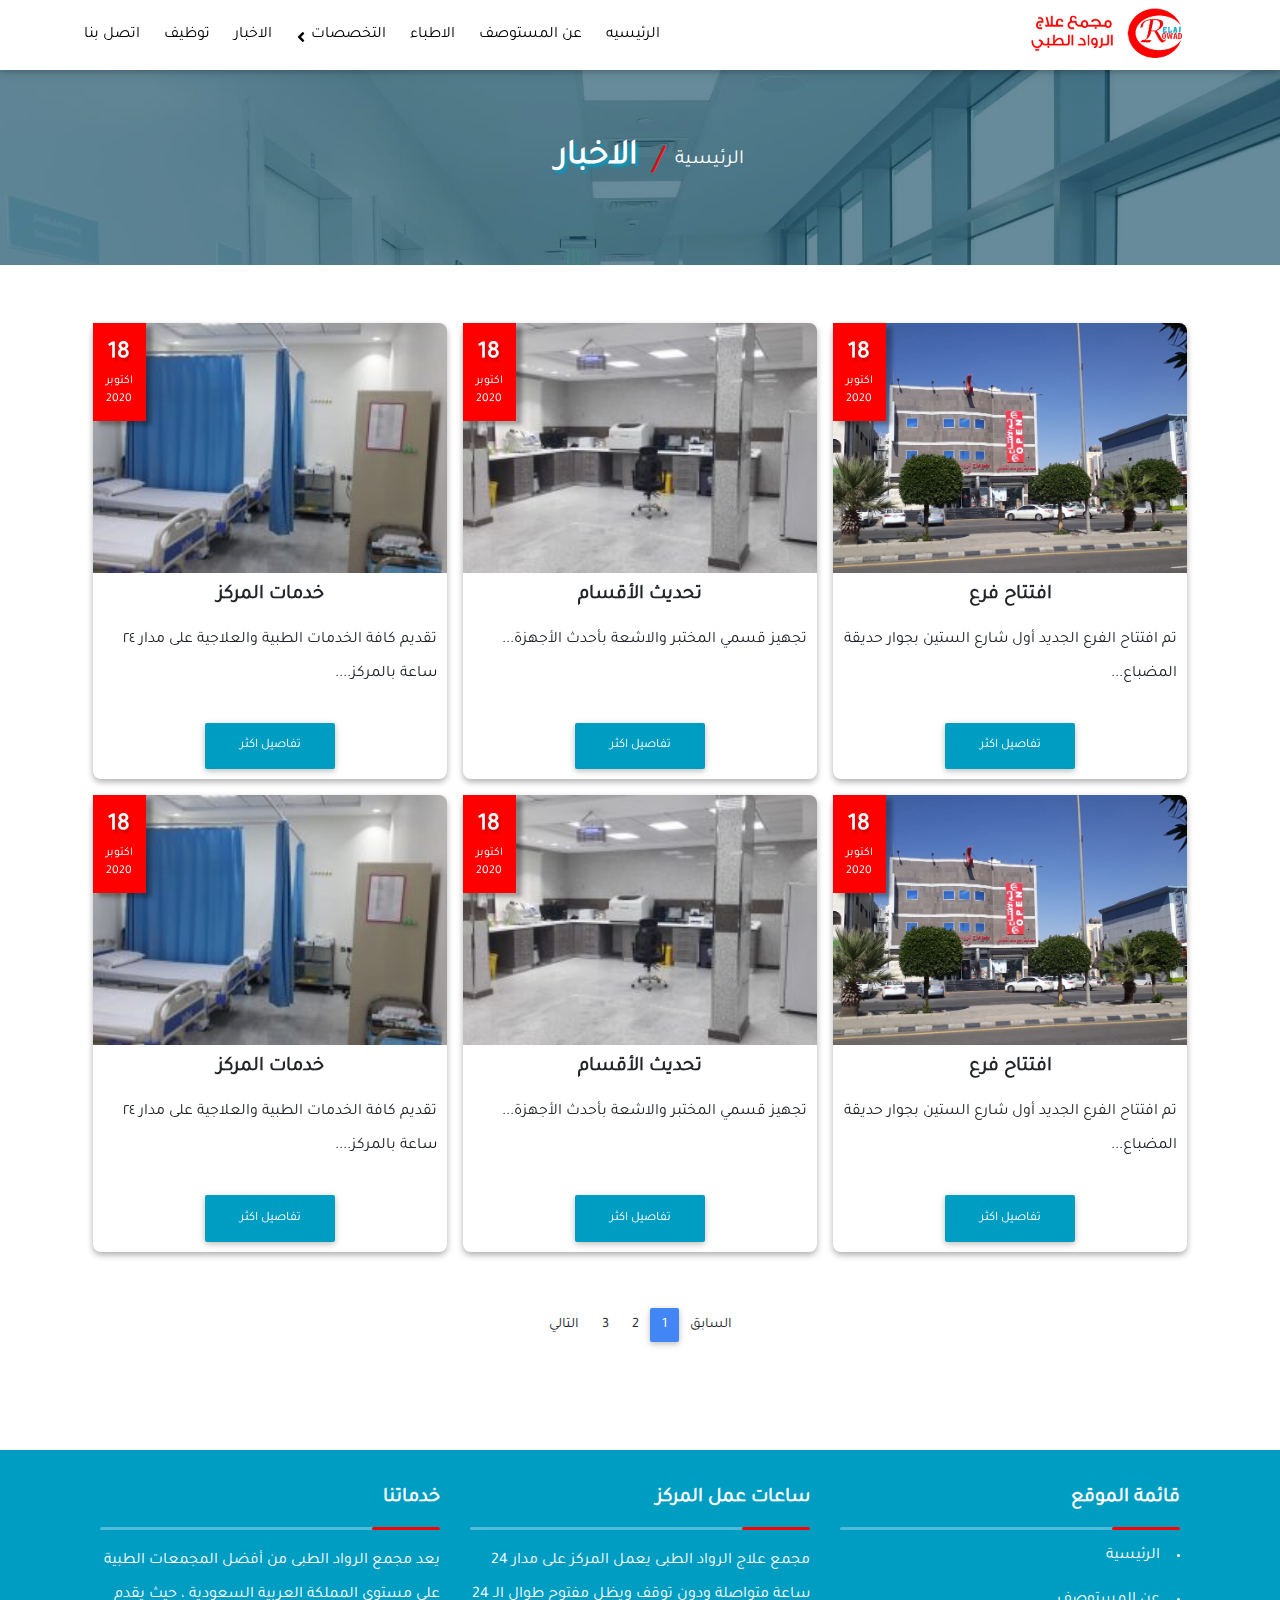
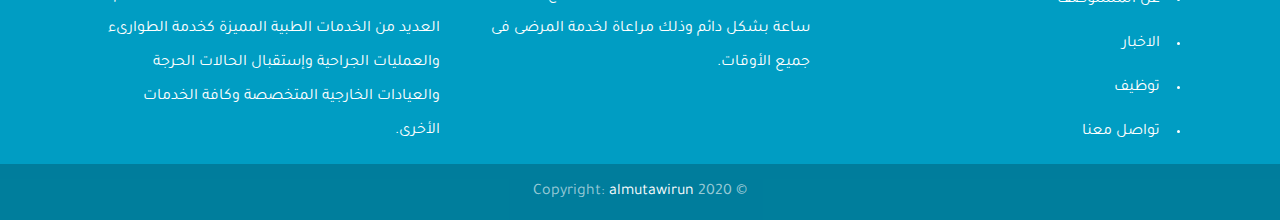
<file: News.html>
<!doctype html>
<html lang="ar">

<head>
  <!-- Required meta tags -->
  <meta charset="UTF-8">
  <meta name="viewport" content="width=device-width, initial-scale=1, shrink-to-fit=no">
  <meta http-equiv="x-ua-compatible" content="ie=edge">
  <title>مجمع علاج الرواد الطبي</title>
  <!-- icon -->
  <link rel="icon" type="image/x-icon" href="img/favIcon.png">
  <!-- Bootstrap -->
  <link rel="stylesheet" href="css/bootstrap-rtl.css">
  <!-- Material Design Bootstrap -->
  <link rel="stylesheet" href="css/mdb.min.css">
  <!-- Font Awesome -->
  <link rel="stylesheet" href="css/all.css">
  <!-- flatIcon -->
  <link rel="stylesheet" type="text/css" href="css/flaticon.css">
  <!-- swiper -->
  <link rel="stylesheet" href="css/swiper.css">
  <!-- animate -->
  <link rel="stylesheet" href="css/aos.css">
  <link rel="stylesheet" href="css/jquery.fancybox.min.css">

  <!-- Custom style  -->
  <link rel="stylesheet" href="css/style.css">
  <!-- fonts  -->
  <link href="https://fonts.googleapis.com/css?family=Cairo&display=swap" rel="stylesheet">

</head>



<body>
  <!-- ================ spinner ================= -->
  <div class="spinner">
  </div>
  <!-- ================ spinner ================= -->

  <!-- ================ Header ================= -->
  <div id="Header"></div>
  <!-- ================ /Header ================= -->


  <!-- ================ content ================= -->
  <!-- ================ content ================= -->
  <!-- ================ content ================= -->
  <!-- ================ content ================= -->
  <!-- ================ content ================= -->
  <!-- ================ content ================= -->
  <!-- ================ content ================= -->
  <!-- ================ content ================= -->
  <!-- ================ content ================= -->
  <content>
    <!-- ================ panner ================= -->
    <section class="Panner" style=" background-image: url(img/s3.jpg);  ">
      <div class=" overlay"></div>
      <ul>
        <li><a href="index.html">الرئيسية</a></li>
        <li class=" active "><a>الاخبار</a></li>
      </ul>
    </section>
    <!-- ================ /panner ================= -->


    <section class="news">
      <div class="container">
        <div class="row">
          <div class="col-lg-4 col-md-6 p-2"  data-aos="fade-up">
            <div class="oneNews">
              <img src="img/download.jpg">
              <div class="date">
                <span class="day">18</span>
                <span class="month">اكتوبر</span>
                <span class="year">2020</span>
              </div>
              <h5>افتتاح فرع</h5>
              <p>تم افتتاح الفرع الجديد أول شارع الستين بجوار حديقة المضباع...</p>
              <a href="News-Details.html" class=" btn"> تفاصيل اكثر </a>

            </div>
          </div>
          <div class="col-lg-4 col-md-6 p-2"  data-aos="fade-up">
            <div class="oneNews">
              <img src="img/download2.jpg">
              <div class="date">
                <span class="day">18</span>
                <span class="month">اكتوبر</span>
                <span class="year">2020</span>
              </div>
              <h5>تحديث الأقسام</h5>
              <p> تجهيز قسمي المختبر والاشعة بأحدث الأجهزة...</p>
              <a href="News-Details.html" class=" btn"> تفاصيل اكثر </a>

            </div>
          </div>
          <div class="col-lg-4 col-md-6 p-2"  data-aos="fade-up">
            <div class="oneNews">
              <img src="img/download3.jpg">
              <div class="date">
                <span class="day">18</span>
                <span class="month">اكتوبر</span>
                <span class="year">2020</span>
              </div>
              <h5>خدمات المركز</h5>
              <p> تقديم كافة الخدمات الطبية والعلاجية على مدار ٢٤ ساعة بالمركز....</p>
              <a href="News-Details.html" class=" btn"> تفاصيل اكثر </a>

            </div>
          </div>
          <div class="col-lg-4 col-md-6 p-2"  data-aos="fade-up">
            <div class="oneNews">
              <img src="img/download.jpg">
              <div class="date">
                <span class="day">18</span>
                <span class="month">اكتوبر</span>
                <span class="year">2020</span>
              </div>
              <h5>افتتاح فرع</h5>
              <p>تم افتتاح الفرع الجديد أول شارع الستين بجوار حديقة المضباع...</p>
              <a href="News-Details.html" class=" btn"> تفاصيل اكثر </a>

            </div>
          </div>
          <div class="col-lg-4 col-md-6 p-2"  data-aos="fade-up">
            <div class="oneNews">
              <img src="img/download2.jpg">
              <div class="date">
                <span class="day">18</span>
                <span class="month">اكتوبر</span>
                <span class="year">2020</span>
              </div>
              <h5>تحديث الأقسام</h5>
              <p> تجهيز قسمي المختبر والاشعة بأحدث الأجهزة...</p>
              <a href="News-Details.html" class=" btn"> تفاصيل اكثر </a>

            </div>
          </div>
          <div class="col-lg-4 col-md-6 p-2"  data-aos="fade-up">
            <div class="oneNews">
              <img src="img/download3.jpg">
              <div class="date">
                <span class="day">18</span>
                <span class="month">اكتوبر</span>
                <span class="year">2020</span>
              </div>
              <h5>خدمات المركز</h5>
              <p> تقديم كافة الخدمات الطبية والعلاجية على مدار ٢٤ ساعة بالمركز....</p>
              <a href="News-Details.html" class=" btn"> تفاصيل اكثر </a>

            </div>
          </div>
        </div>
        <div class=" p-5 d-flex justify-content-center align-items-center">
          <nav aria-label="Page navigation  ">
            <ul class="pagination pg-blue m-0 ">
              <li class="page-item ">
                <span class="page-link">السابق</span>
              </li>
              <li class="page-item active">
                <a class="page-link">1</a>
              </li>
              <li class="page-item ">
                <span class="page-link">2</span>
              </li>
              <li class="page-item"><a class="page-link">3</a></li>
              <li class="page-item">
                <a class="page-link">التالي</a>
              </li>
            </ul>
          </nav>
        </div>
      </div>
    </section>
  </content>
  <!-- ================ /content ================= -->
  <!-- ================ /content ================= -->
  <!-- ================ /content ================= -->
  <!-- ================ /content ================= -->
  <!-- ================ /content ================= -->
  <!-- ================ /content ================= -->
  <!-- ================ /content ================= -->
  <!-- ================ /content ================= -->
  <!-- ================ /content ================= -->


  <!-- ================ Footer ================= -->
  <div id="Footer"></div>
  <!-- ================ /Footer ================= -->

  <!--////////////////////////////////////////////////////////////////////////////////-->
  <!--////////////////////////////////////////////////////////////////////////////////-->
  <!--////////////////////////////////////////////////////////////////////////////////-->
  <!--/////////////////////////////JavaScript/////////////////////////////////////////-->
  <!--////////////////////////////////////////////////////////////////////////////////-->
  <!--////////////////////////////////////////////////////////////////////////////////-->
  <!--////////////////////////////////////////////////////////////////////////////////-->
  <script src="js/jquery-3.4.1.min.js"></script>
  <script src="js/popper.min.js"></script>
  <script src="js/bootstrap.min.js"></script>
  <script src="js/mdb.min.js"></script>
  <script src="js/smooth-scroll.min.js"></script>
  <script src="js/swiper.js"></script>
  <script src="js/aos.js"></script>
  <script src="js/jquery.fancybox.min.js"></script>
  <script src="js/Custom.js"></script>
  <script>
    $('#Header').load("Header.html");
    $('#Footer').load("Footer.html");
  </script>


</body>

</html>
</file>
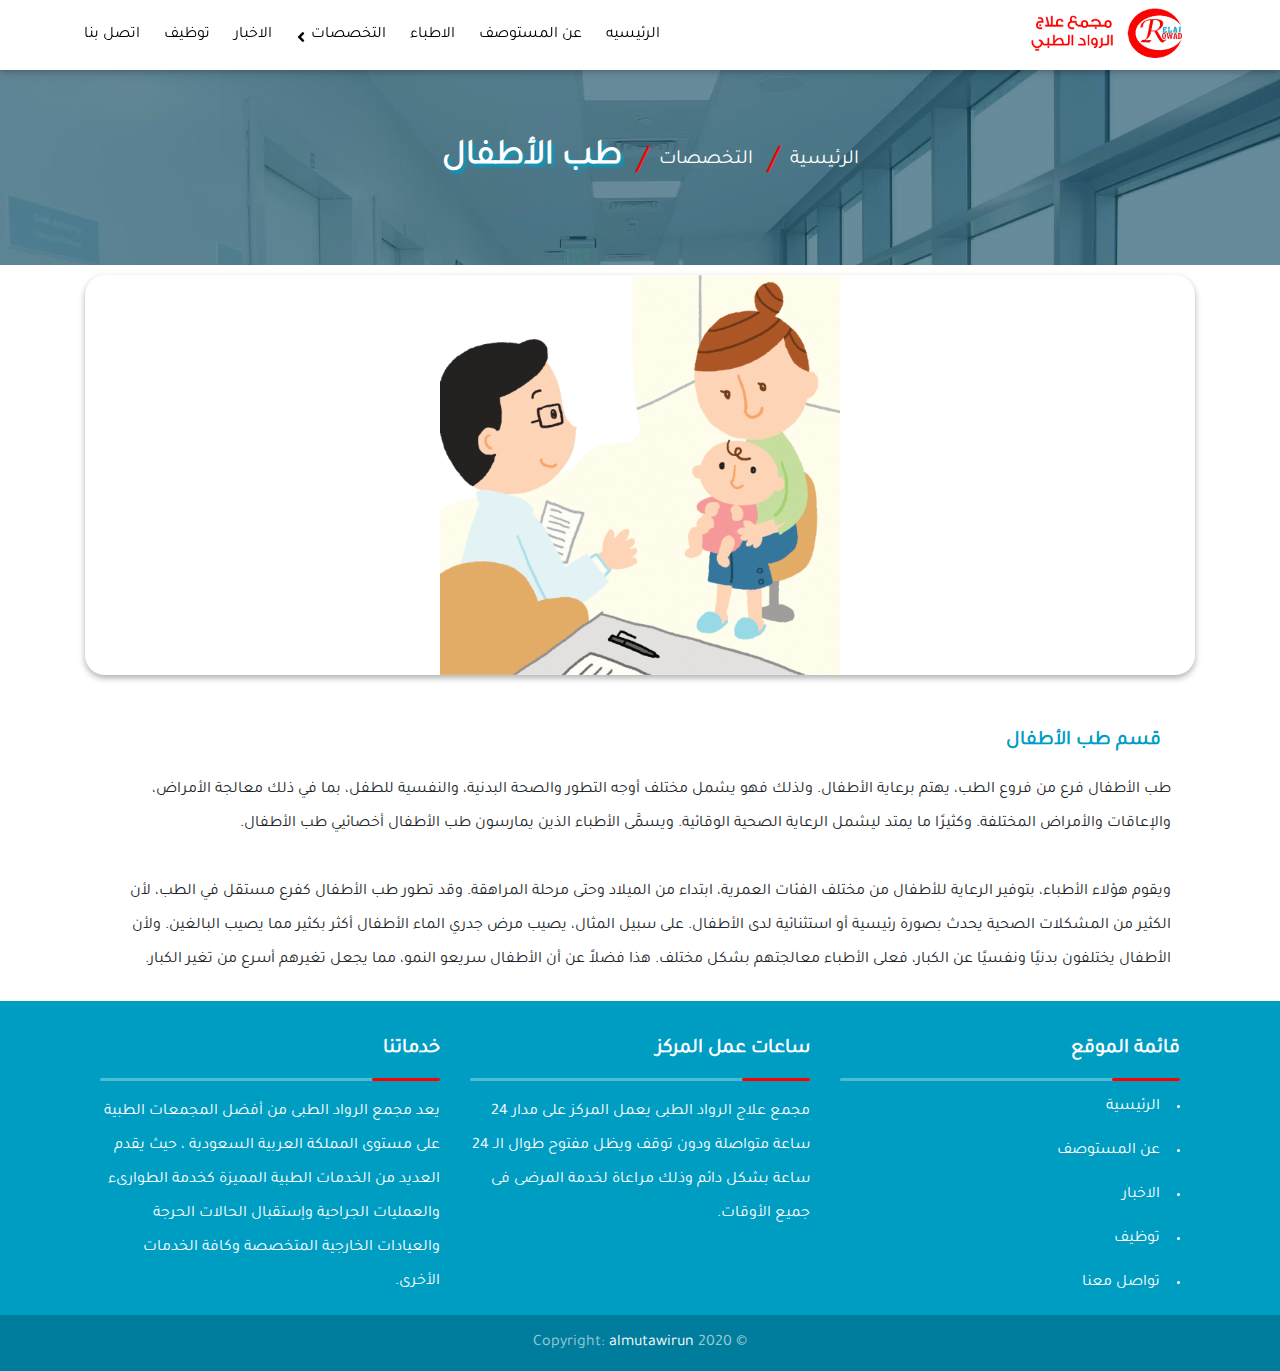
<file: Pediatrics.html>
<!doctype html>
<html lang="ar">

<head>
  <!-- Required meta tags -->
  <meta charset="UTF-8">
  <meta name="viewport" content="width=device-width, initial-scale=1, shrink-to-fit=no">
  <meta http-equiv="x-ua-compatible" content="ie=edge">
  <title>مجمع علاج الرواد الطبي</title>
  <!-- icon -->
  <link rel="icon" type="image/x-icon" href="img/favIcon.png">
  <!-- Bootstrap -->
  <link rel="stylesheet" href="css/bootstrap-rtl.css">
  <!-- Material Design Bootstrap -->
  <link rel="stylesheet" href="css/mdb.min.css">
  <!-- Font Awesome -->
  <link rel="stylesheet" href="css/all.css">
  <!-- flatIcon -->
  <link rel="stylesheet" type="text/css" href="css/flaticon.css">
  <!-- swiper -->
  <link rel="stylesheet" href="css/swiper.css">
  <!-- animate -->
  <link rel="stylesheet" href="css/aos.css">
  <link rel="stylesheet" href="css/jquery.fancybox.min.css">

  <!-- Custom style  -->
  <link rel="stylesheet" href="css/style.css">
  <!-- fonts  -->
  <link href="https://fonts.googleapis.com/css?family=Cairo&display=swap" rel="stylesheet">

</head>



<body>
  <!-- ================ spinner ================= -->
  <div class="spinner">
  </div>
  <!-- ================ spinner ================= -->

  <!-- ================ Header ================= -->
  <div id="Header"></div>
  <!-- ================ /Header ================= -->


  <!-- ================ content ================= -->
  <!-- ================ content ================= -->
  <!-- ================ content ================= -->
  <!-- ================ content ================= -->
  <!-- ================ content ================= -->
  <!-- ================ content ================= -->
  <!-- ================ content ================= -->
  <!-- ================ content ================= -->
  <!-- ================ content ================= -->
  <content>
    <!-- ================ panner ================= -->
    <section class="Panner" style=" background-image: url(img/s3.jpg);  ">
      <div class=" overlay"></div>
      <ul>
        <li><a href="index.html">الرئيسية</a></li>
        <li><a href="#!">التخصصات</a></li>
        <li class=" active "><a> طب الأطفال</a></li>
      </ul>
    </section>
    <!-- ================ /panner ================= -->



    <section class="specialtiesPage">
      <div class="container">
        <img src="img/specialties5.jpg" class=" w-100">
        <div class=" p-4">
          <h5>
            قسم طب الأطفال
          </h5>
          طب الأطفال فرع من فروع الطب، يهتم برعاية الأطفال. ولذلك فهو يشمل مختلف أوجه التطور والصحة البدنية، والنفسية
          للطفل، بما في ذلك معالجة الأمراض، والإعاقات والأمراض المختلفة. وكثيرًا ما يمتد ليشمل الرعاية الصحية الوقائية.
          ويسمَّى الأطباء الذين يمارسون طب الأطفال أخصائيي طب الأطفال.
<br>
<br>
          ويقوم هؤلاء الأطباء، بتوفير الرعاية للأطفال من مختلف الفئات العمرية، ابتداء من الميلاد وحتى مرحلة المراهقة.
          وقد تطور طب الأطفال كفرع مستقل في الطب، لأن الكثير من المشكلات الصحية يحدث بصورة رئيسية أو استثنائية لدى
          الأطفال. على سبيل المثال، يصيب مرض جدري الماء الأطفال أكثر بكثير مما يصيب البالغين. ولأن الأطفال يختلفون
          بدنيًا ونفسيًا عن الكبار، فعلى الأطباء معالجتهم بشكل مختلف. هذا فضلاً عن أن الأطفال سريعو النمو، مما يجعل
          تغيرهم أسرع من تغير الكبار.
        </div>
      </div>
    </section>

  </content>
  <!-- ================ /content ================= -->
  <!-- ================ /content ================= -->
  <!-- ================ /content ================= -->
  <!-- ================ /content ================= -->
  <!-- ================ /content ================= -->
  <!-- ================ /content ================= -->
  <!-- ================ /content ================= -->
  <!-- ================ /content ================= -->
  <!-- ================ /content ================= -->


  <!-- ================ Footer ================= -->
  <div id="Footer"></div>
  <!-- ================ /Footer ================= -->

  <!--////////////////////////////////////////////////////////////////////////////////-->
  <!--////////////////////////////////////////////////////////////////////////////////-->
  <!--////////////////////////////////////////////////////////////////////////////////-->
  <!--/////////////////////////////JavaScript/////////////////////////////////////////-->
  <!--////////////////////////////////////////////////////////////////////////////////-->
  <!--////////////////////////////////////////////////////////////////////////////////-->
  <!--////////////////////////////////////////////////////////////////////////////////-->
  <script src="js/jquery-3.4.1.min.js"></script>
  <script src="js/popper.min.js"></script>
  <script src="js/bootstrap.min.js"></script>
  <script src="js/mdb.min.js"></script>
  <script src="js/smooth-scroll.min.js"></script>
  <script src="js/swiper.js"></script>
  <script src="js/aos.js"></script>
  <script src="js/jquery.fancybox.min.js"></script>
  <script src="js/Custom.js"></script>
  <script>
    $('#Header').load("Header.html");
    $('#Footer').load("Footer.html");
  </script>


</body>

</html>
</file>
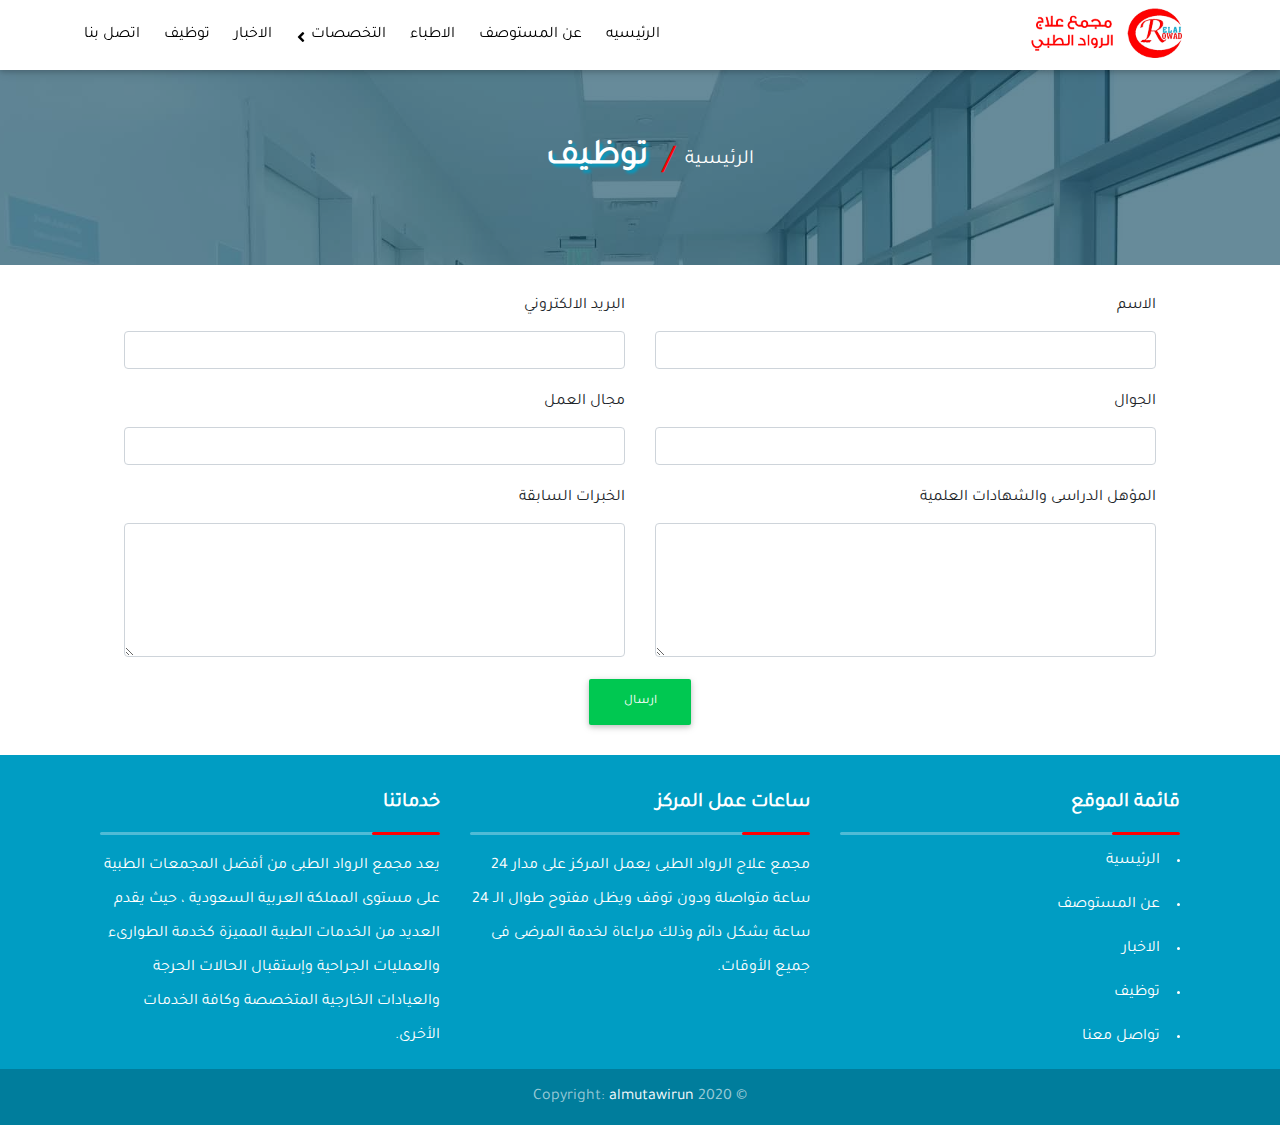
<file: Recruit.html>
<!doctype html>
<html lang="ar">

<head>
  <!-- Required meta tags -->
  <meta charset="UTF-8">
  <meta name="viewport" content="width=device-width, initial-scale=1, shrink-to-fit=no">
  <meta http-equiv="x-ua-compatible" content="ie=edge">
  <title>مجمع علاج الرواد الطبي</title>
  <!-- icon -->
  <link rel="icon" type="image/x-icon" href="img/favIcon.png">
  <!-- Bootstrap -->
  <link rel="stylesheet" href="css/bootstrap-rtl.css">
  <!-- Material Design Bootstrap -->
  <link rel="stylesheet" href="css/mdb.min.css">
  <!-- Font Awesome -->
  <link rel="stylesheet" href="css/all.css">
  <!-- flatIcon -->
  <link rel="stylesheet" type="text/css" href="css/flaticon.css">
  <!-- swiper -->
  <link rel="stylesheet" href="css/swiper.css">
  <!-- animate -->
  <link rel="stylesheet" href="css/aos.css">
  <link rel="stylesheet" href="css/jquery.fancybox.min.css">

  <!-- Custom style  -->
  <link rel="stylesheet" href="css/style.css">
  <!-- fonts  -->
  <link href="https://fonts.googleapis.com/css?family=Cairo&display=swap" rel="stylesheet">

</head>



<body>
  <!-- ================ spinner ================= -->
  <div class="spinner">
  </div>
  <!-- ================ spinner ================= -->

  <!-- ================ Header ================= -->
  <div id="Header"></div>
  <!-- ================ /Header ================= -->


  <!-- ================ content ================= -->
  <!-- ================ content ================= -->
  <!-- ================ content ================= -->
  <!-- ================ content ================= -->
  <!-- ================ content ================= -->
  <!-- ================ content ================= -->
  <!-- ================ content ================= -->
  <!-- ================ content ================= -->
  <!-- ================ content ================= -->
  <content>
    <!-- ================ panner ================= -->
    <section class="Panner" style=" background-image: url(img/s3.jpg);  ">
      <div class=" overlay"></div>
      <ul>
        <li><a href="index.html">الرئيسية</a></li>
        <li class=" active "><a> توظيف </a></li>
      </ul>
    </section>
    <!-- ================ /panner ================= -->



    <section class="specialtiesPage">
      <div class="container">
        <!-- <img src="img/job.jpg" class=" w-100"> -->
        <div class=" p-4">
          <form>
            <div class="row">
              <div class=" form-group col-md-6">
                <label for="name"> الاسم</label>
                <input type="text" class=" form-control" id="name">
              </div>
              <div class=" form-group col-md-6">
                <label for="email"> البريد الالكتروني</label>
                <input  type="email" class=" form-control" id="email">
              </div>
              <div class=" form-group col-md-6">
                <label for="number"> الجوال</label>
                <input type="number" class=" form-control" id="number">
              </div>
              <div class=" form-group col-md-6">
                <label for="work">مجال العمل</label>
                <input type="text" class=" form-control" id="work">
              </div>
              <div class=" form-group col-md-6">
                <label for="qualification"> المؤهل الدراسى والشهادات العلمية </label>
                <textarea class=" form-control"  id="qualification" rows="5"></textarea>
              </div>
              <div class=" form-group col-md-6">
                <label for="experience"> الخبرات السابقة</label>
                <textarea class=" form-control"  id="experience" rows="5"></textarea>
              </div>
            </div>
            <div class=" d-flex justify-content-center align-items-center">
              <button class=" btn btn-success" type="submit">  ارسال </button>
            </div>
          </form>
        </div>
      </div>
    </section>

  </content>
  <!-- ================ /content ================= -->
  <!-- ================ /content ================= -->
  <!-- ================ /content ================= -->
  <!-- ================ /content ================= -->
  <!-- ================ /content ================= -->
  <!-- ================ /content ================= -->
  <!-- ================ /content ================= -->
  <!-- ================ /content ================= -->
  <!-- ================ /content ================= -->


  <!-- ================ Footer ================= -->
  <div id="Footer"></div>
  <!-- ================ /Footer ================= -->

  <!--////////////////////////////////////////////////////////////////////////////////-->
  <!--////////////////////////////////////////////////////////////////////////////////-->
  <!--////////////////////////////////////////////////////////////////////////////////-->
  <!--/////////////////////////////JavaScript/////////////////////////////////////////-->
  <!--////////////////////////////////////////////////////////////////////////////////-->
  <!--////////////////////////////////////////////////////////////////////////////////-->
  <!--////////////////////////////////////////////////////////////////////////////////-->
  <script src="js/jquery-3.4.1.min.js"></script>
  <script src="js/popper.min.js"></script>
  <script src="js/bootstrap.min.js"></script>
  <script src="js/mdb.min.js"></script>
  <script src="js/smooth-scroll.min.js"></script>
  <script src="js/swiper.js"></script>
  <script src="js/aos.js"></script>
  <script src="js/jquery.fancybox.min.js"></script>
  <script src="js/Custom.js"></script>
  <script>
    $('#Header').load("Header.html");
    $('#Footer').load("Footer.html");
  </script>


</body>

</html>
</file>
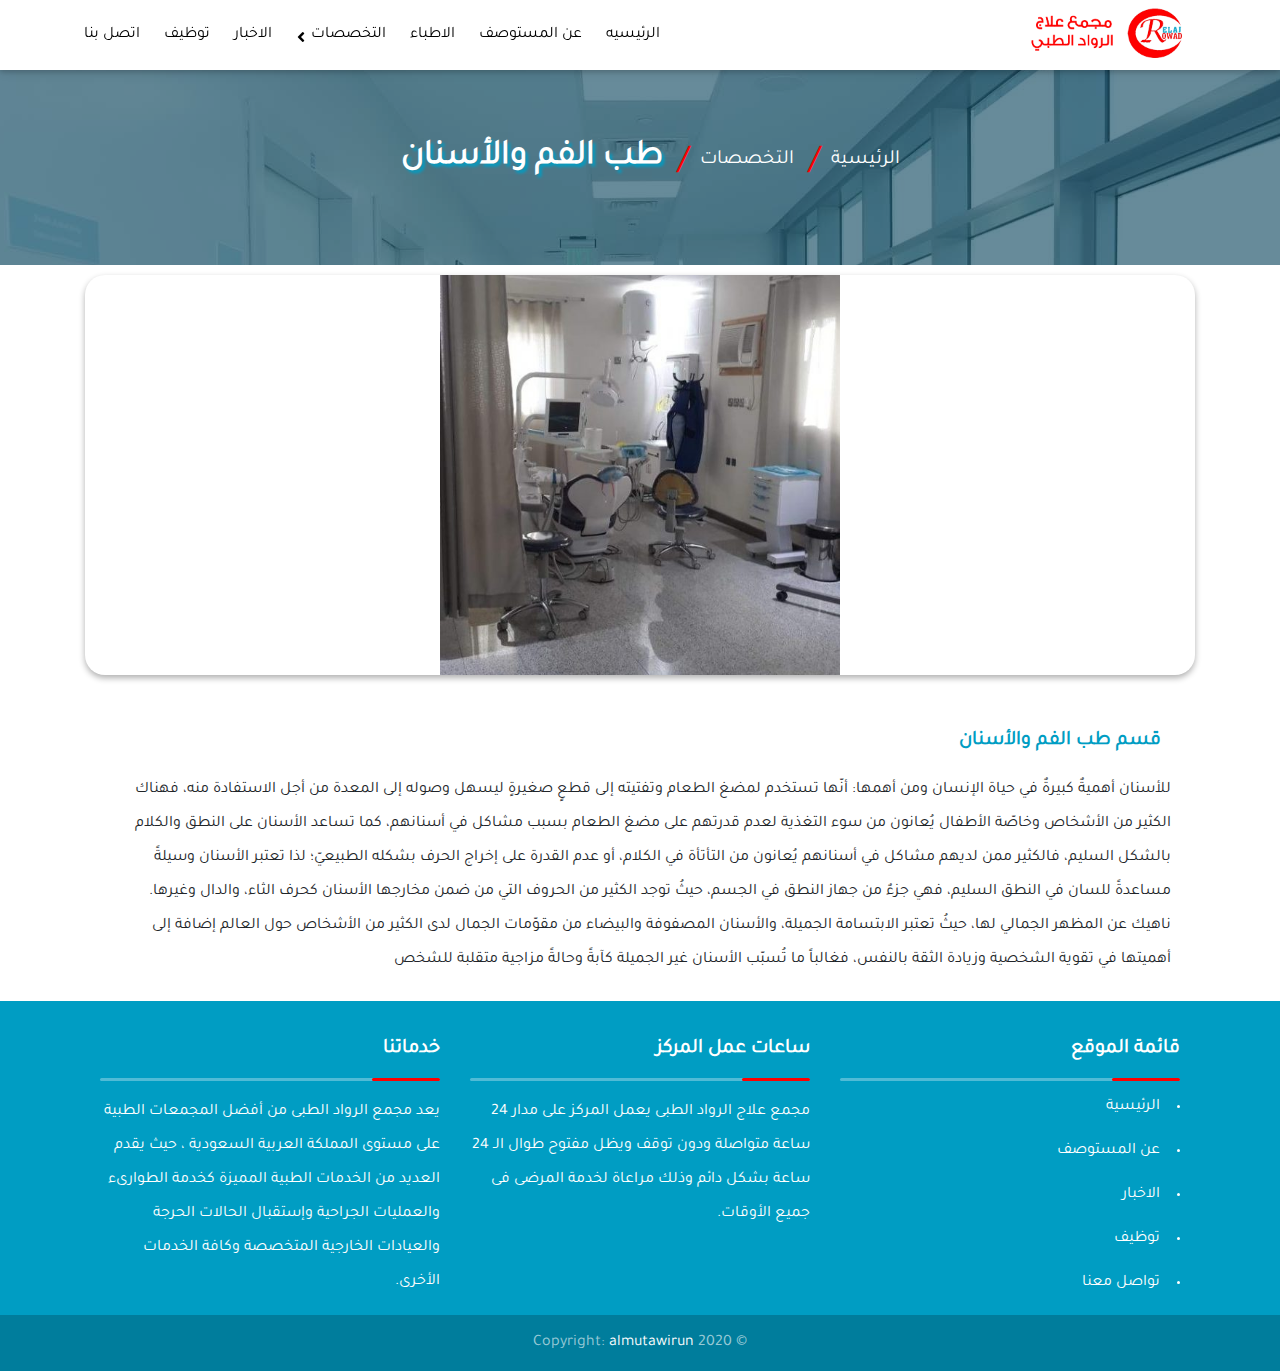
<file: teeth.html>
<!doctype html>
<html lang="ar">

<head>
  <!-- Required meta tags -->
  <meta charset="UTF-8">
  <meta name="viewport" content="width=device-width, initial-scale=1, shrink-to-fit=no">
  <meta http-equiv="x-ua-compatible" content="ie=edge">
  <title>مجمع علاج الرواد الطبي</title>
  <!-- icon -->
  <link rel="icon" type="image/x-icon" href="img/favIcon.png">
  <!-- Bootstrap -->
  <link rel="stylesheet" href="css/bootstrap-rtl.css">
  <!-- Material Design Bootstrap -->
  <link rel="stylesheet" href="css/mdb.min.css">
  <!-- Font Awesome -->
  <link rel="stylesheet" href="css/all.css">
  <!-- flatIcon -->
  <link rel="stylesheet" type="text/css" href="css/flaticon.css">
  <!-- swiper -->
  <link rel="stylesheet" href="css/swiper.css">
  <!-- animate -->
  <link rel="stylesheet" href="css/aos.css">
  <link rel="stylesheet" href="css/jquery.fancybox.min.css">

  <!-- Custom style  -->
  <link rel="stylesheet" href="css/style.css">
  <!-- fonts  -->
  <link href="https://fonts.googleapis.com/css?family=Cairo&display=swap" rel="stylesheet">

</head>



<body>
  <!-- ================ spinner ================= -->
  <div class="spinner">
  </div>
  <!-- ================ spinner ================= -->

  <!-- ================ Header ================= -->
  <div id="Header"></div>
  <!-- ================ /Header ================= -->


  <!-- ================ content ================= -->
  <!-- ================ content ================= -->
  <!-- ================ content ================= -->
  <!-- ================ content ================= -->
  <!-- ================ content ================= -->
  <!-- ================ content ================= -->
  <!-- ================ content ================= -->
  <!-- ================ content ================= -->
  <!-- ================ content ================= -->
  <content>
    <!-- ================ panner ================= -->
    <section class="Panner" style=" background-image: url(img/s3.jpg);  ">
      <div class=" overlay"></div>
      <ul>
        <li><a href="index.html">الرئيسية</a></li>
        <li><a href="#!">التخصصات</a></li>
        <li class=" active "><a> طب الفم والأسنان</a></li>
      </ul>
    </section>
    <!-- ================ /panner ================= -->



    <section class="specialtiesPage">
      <div class="container">
        <img src="img/specialties3.jpg" class=" w-100">
        <div class="p-4">
          <h5>
            قسم طب الفم والأسنان
          </h5>
          للأسنان أهميةٌ كبيرةٌ في حياة الإنسان ومن أهمها: أنّها تستخدم لمضغ الطعام وتفتيته إلى قطعٍ صغيرةٍ ليسهل وصوله
          إلى المعدة من أجل الاستفادة منه، فهناك الكثير من الأشخاص وخاصّة الأطفال يُعانون من سوء التغذية لعدم قدرتهم على
          مضغ الطعام بسبب مشاكل في أسنانهم، كما تساعد الأسنان على النطق والكلام بالشكل السليم، فالكثير ممن لديهم مشاكل
          في أسنانهم يُعانون من التأتأة في الكلام، أو عدم القدرة على إخراج الحرف بشكله الطبيعيّ؛ لذا تعتبر الأسنان
          وسيلةً مساعدةً للسان في النطق السليم، فهي جزءٌ من جهاز النطق في الجسم، حيثُ توجد الكثير من الحروف التي من ضمن
          مخارجها الأسنان كحرف الثاء، والدال وغيرها. ناهيك عن المظهر الجمالي لها، حيثُ تعتبر الابتسامة الجميلة، والأسنان
          المصفوفة والبيضاء من مقوّمات الجمال لدى الكثير من الأشخاص حول العالم إضافة إلى أهميتها في تقوية الشخصية وزيادة
          الثقة بالنفس، فغالباً ما تُسبّب الأسنان غير الجميلة كآبةً وحالةً مزاجية متقلبة للشخص
        </div>
      </div>
    </section>

  </content>
  <!-- ================ /content ================= -->
  <!-- ================ /content ================= -->
  <!-- ================ /content ================= -->
  <!-- ================ /content ================= -->
  <!-- ================ /content ================= -->
  <!-- ================ /content ================= -->
  <!-- ================ /content ================= -->
  <!-- ================ /content ================= -->
  <!-- ================ /content ================= -->


  <!-- ================ Footer ================= -->
  <div id="Footer"></div>
  <!-- ================ /Footer ================= -->

  <!--////////////////////////////////////////////////////////////////////////////////-->
  <!--////////////////////////////////////////////////////////////////////////////////-->
  <!--////////////////////////////////////////////////////////////////////////////////-->
  <!--/////////////////////////////JavaScript/////////////////////////////////////////-->
  <!--////////////////////////////////////////////////////////////////////////////////-->
  <!--////////////////////////////////////////////////////////////////////////////////-->
  <!--////////////////////////////////////////////////////////////////////////////////-->
  <script src="js/jquery-3.4.1.min.js"></script>
  <script src="js/popper.min.js"></script>
  <script src="js/bootstrap.min.js"></script>
  <script src="js/mdb.min.js"></script>
  <script src="js/smooth-scroll.min.js"></script>
  <script src="js/swiper.js"></script>
  <script src="js/aos.js"></script>
  <script src="js/jquery.fancybox.min.js"></script>
  <script src="js/Custom.js"></script>
  <script>
    $('#Header').load("Header.html");
    $('#Footer').load("Footer.html");
  </script>


</body>

</html>
</file>
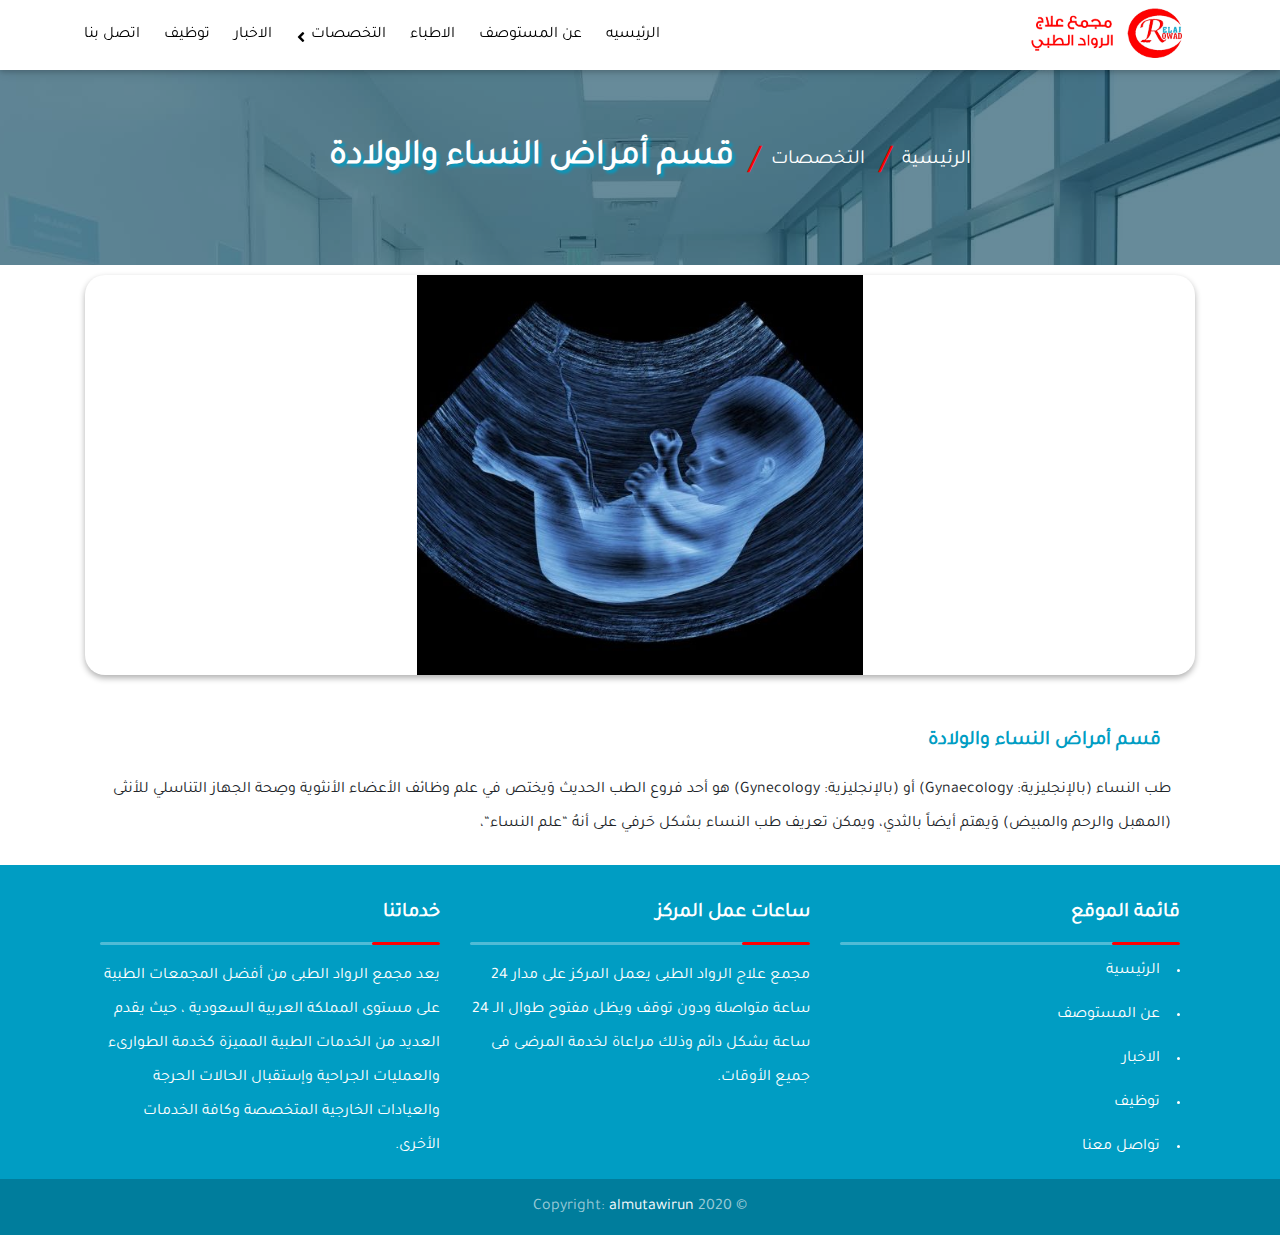
<file: Women-disease.html>
<!doctype html>
<html lang="ar">

<head>
  <!-- Required meta tags -->
  <meta charset="UTF-8">
  <meta name="viewport" content="width=device-width, initial-scale=1, shrink-to-fit=no">
  <meta http-equiv="x-ua-compatible" content="ie=edge">
  <title>مجمع علاج الرواد الطبي</title>
  <!-- icon -->
  <link rel="icon" type="image/x-icon" href="img/favIcon.png">
  <!-- Bootstrap -->
  <link rel="stylesheet" href="css/bootstrap-rtl.css">
  <!-- Material Design Bootstrap -->
  <link rel="stylesheet" href="css/mdb.min.css">
  <!-- Font Awesome -->
  <link rel="stylesheet" href="css/all.css">
  <!-- flatIcon -->
  <link rel="stylesheet" type="text/css" href="css/flaticon.css">
  <!-- swiper -->
  <link rel="stylesheet" href="css/swiper.css">
  <!-- animate -->
  <link rel="stylesheet" href="css/aos.css">
  <link rel="stylesheet" href="css/jquery.fancybox.min.css">

  <!-- Custom style  -->
  <link rel="stylesheet" href="css/style.css">
  <!-- fonts  -->
  <link href="https://fonts.googleapis.com/css?family=Cairo&display=swap" rel="stylesheet">

</head>



<body>
  <!-- ================ spinner ================= -->
  <div class="spinner">
  </div>
  <!-- ================ spinner ================= -->

  <!-- ================ Header ================= -->
  <div id="Header"></div>
  <!-- ================ /Header ================= -->


  <!-- ================ content ================= -->
  <!-- ================ content ================= -->
  <!-- ================ content ================= -->
  <!-- ================ content ================= -->
  <!-- ================ content ================= -->
  <!-- ================ content ================= -->
  <!-- ================ content ================= -->
  <!-- ================ content ================= -->
  <!-- ================ content ================= -->
  <content>
    <!-- ================ panner ================= -->
    <section class="Panner" style=" background-image: url(img/s3.jpg);  ">
      <div class=" overlay"></div>
      <ul>
        <li><a href="index.html">الرئيسية</a></li>
        <li><a href="#!">التخصصات</a></li>
        <li class=" active "><a>قسم أمراض النساء والولادة</a></li>
      </ul>
    </section>
    <!-- ================ /panner ================= -->



    <section class="specialtiesPage">
      <div class="container">
        <img src="img/specialties6.jpg" class=" w-100">
        <div class=" p-4">
          <h5>
            قسم أمراض النساء والولادة
          </h5>
          طب النساء (بالإنجليزية: Gynaecology) أو (بالإنجليزية: Gynecology) هو أحد فروع الطب الحديث وَيختص في علم وظائف
          الأعضاء الأنثوية وصِحة الجهاز التناسلي للأنثى (المهبل والرحم والمبيض) وَيهتم أيضاً بالثدي، ويمكن تعريف طب
          النساء بشكل حَرفي على أنهُ “علم النساء“،
        </div>
      </div>
    </section>

  </content>
  <!-- ================ /content ================= -->
  <!-- ================ /content ================= -->
  <!-- ================ /content ================= -->
  <!-- ================ /content ================= -->
  <!-- ================ /content ================= -->
  <!-- ================ /content ================= -->
  <!-- ================ /content ================= -->
  <!-- ================ /content ================= -->
  <!-- ================ /content ================= -->


  <!-- ================ Footer ================= -->
  <div id="Footer"></div>
  <!-- ================ /Footer ================= -->

  <!--////////////////////////////////////////////////////////////////////////////////-->
  <!--////////////////////////////////////////////////////////////////////////////////-->
  <!--////////////////////////////////////////////////////////////////////////////////-->
  <!--/////////////////////////////JavaScript/////////////////////////////////////////-->
  <!--////////////////////////////////////////////////////////////////////////////////-->
  <!--////////////////////////////////////////////////////////////////////////////////-->
  <!--////////////////////////////////////////////////////////////////////////////////-->
  <script src="js/jquery-3.4.1.min.js"></script>
  <script src="js/popper.min.js"></script>
  <script src="js/bootstrap.min.js"></script>
  <script src="js/mdb.min.js"></script>
  <script src="js/smooth-scroll.min.js"></script>
  <script src="js/swiper.js"></script>
  <script src="js/aos.js"></script>
  <script src="js/jquery.fancybox.min.js"></script>
  <script src="js/Custom.js"></script>
  <script>
    $('#Header').load("Header.html");
    $('#Footer').load("Footer.html");
  </script>


</body>

</html>
</file>
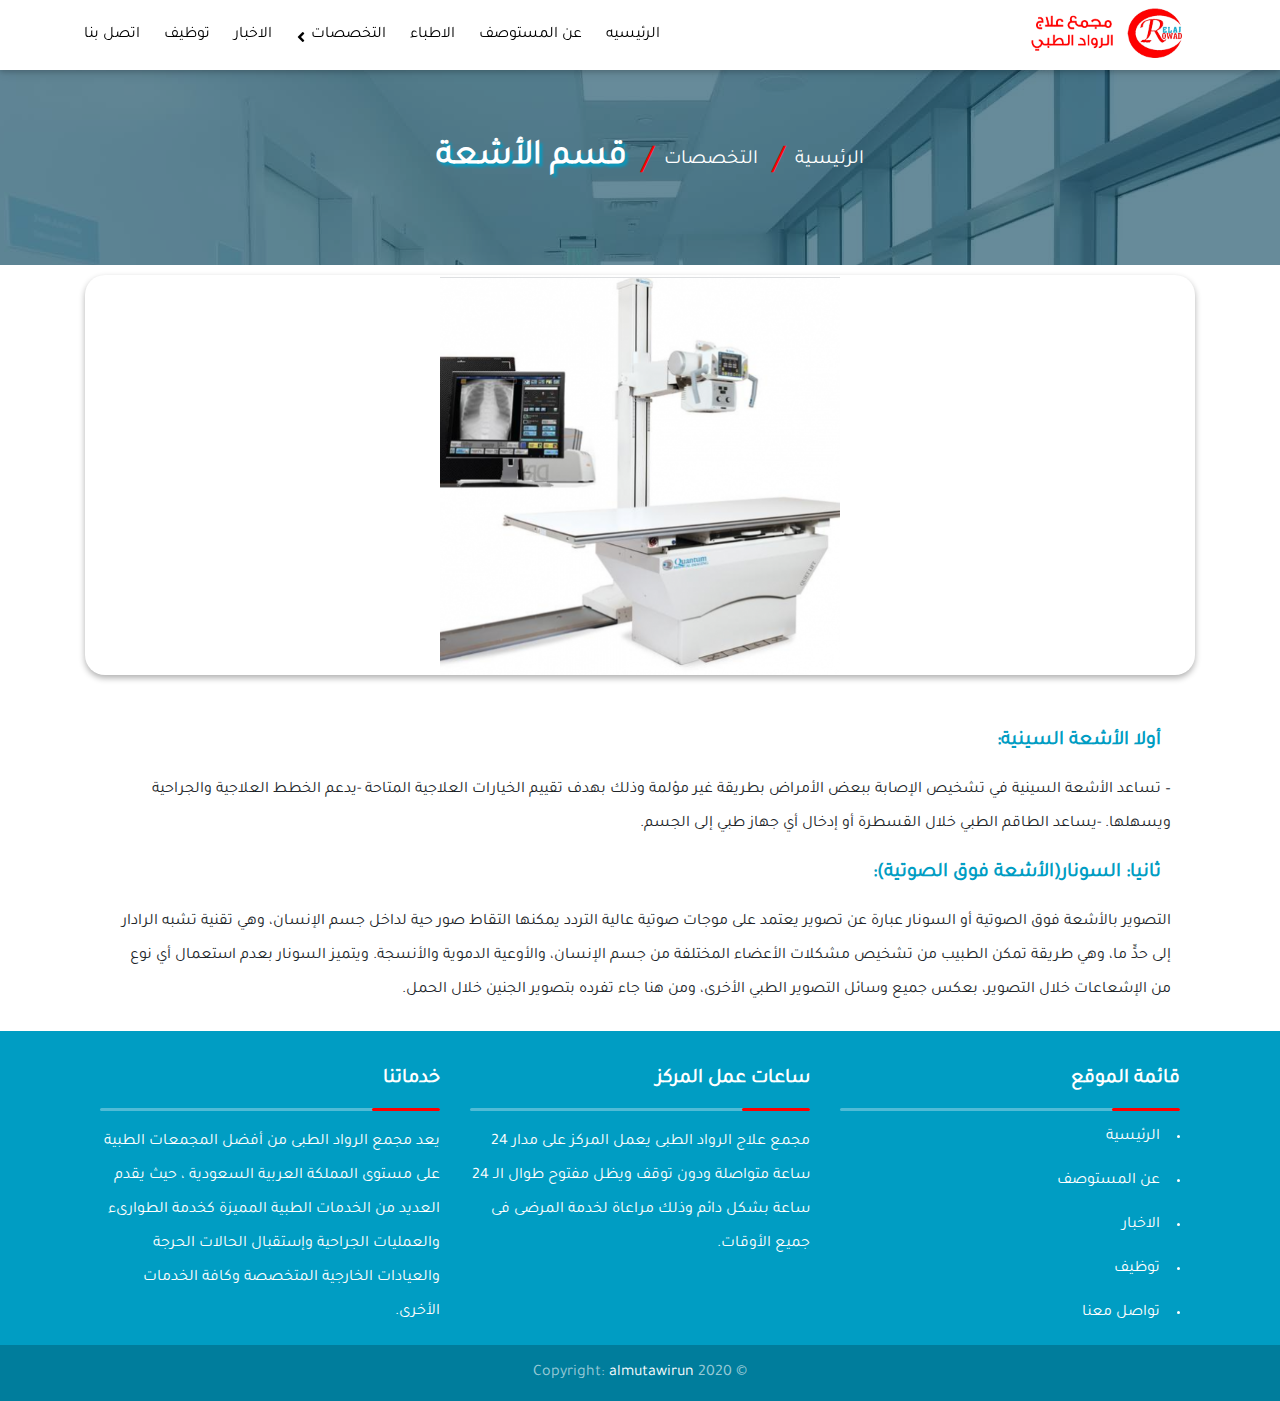
<file: X-rays.html>
<!doctype html>
<html lang="ar">

<head>
  <!-- Required meta tags -->
  <meta charset="UTF-8">
  <meta name="viewport" content="width=device-width, initial-scale=1, shrink-to-fit=no">
  <meta http-equiv="x-ua-compatible" content="ie=edge">
  <title>مجمع علاج الرواد الطبي</title>
  <!-- icon -->
  <link rel="icon" type="image/x-icon" href="img/favIcon.png">
  <!-- Bootstrap -->
  <link rel="stylesheet" href="css/bootstrap-rtl.css">
  <!-- Material Design Bootstrap -->
  <link rel="stylesheet" href="css/mdb.min.css">
  <!-- Font Awesome -->
  <link rel="stylesheet" href="css/all.css">
  <!-- flatIcon -->
  <link rel="stylesheet" type="text/css" href="css/flaticon.css">
  <!-- swiper -->
  <link rel="stylesheet" href="css/swiper.css">
  <!-- animate -->
  <link rel="stylesheet" href="css/aos.css">
  <link rel="stylesheet" href="css/jquery.fancybox.min.css">

  <!-- Custom style  -->
  <link rel="stylesheet" href="css/style.css">
  <!-- fonts  -->
  <link href="https://fonts.googleapis.com/css?family=Cairo&display=swap" rel="stylesheet">

</head>



<body>
  <!-- ================ spinner ================= -->
  <div class="spinner">
  </div>
  <!-- ================ spinner ================= -->

  <!-- ================ Header ================= -->
  <div id="Header"></div>
  <!-- ================ /Header ================= -->


  <!-- ================ content ================= -->
  <!-- ================ content ================= -->
  <!-- ================ content ================= -->
  <!-- ================ content ================= -->
  <!-- ================ content ================= -->
  <!-- ================ content ================= -->
  <!-- ================ content ================= -->
  <!-- ================ content ================= -->
  <!-- ================ content ================= -->
  <content>
    <!-- ================ panner ================= -->
    <section class="Panner" style=" background-image: url(img/s3.jpg);  ">
      <div class=" overlay"></div>
      <ul>
        <li><a href="index.html">الرئيسية</a></li>
        <li><a href="#!">التخصصات</a></li>
        <li class=" active "><a>قسم الأشعة</a></li>
      </ul>
    </section>
    <!-- ================ /panner ================= -->



    <section class="specialtiesPage">
      <div class="container">
        <img src="img/specialties2.jpg" class=" w-100">
        <div class="p-4">
          <h5>
          أولا الأشعة السينية:
        </h5>
          – تساعد الأشعة السينية في تشخيص الإصابة ببعض الأمراض بطريقة غير مؤلمة وذلك بهدف تقييم الخيارات العلاجية
          المتاحة

          -يدعم الخطط العلاجية والجراحية ويسهلها.

          -يساعد الطاقم الطبي خلال القسطرة أو إدخال أي جهاز طبي إلى الجسم.
          <h5>

          ثانيا: السونار(الأشعة فوق الصوتية):
          </h5>
          التصوير بالأشعة فوق الصوتية أو السونار عبارة عن تصوير يعتمد على موجات صوتية عالية التردد يمكنها التقاط صور حية
          لداخل جسم الإنسان، وهي تقنية تشبه الرادار إلى حدٍّ ما، وهي طريقة تمكن الطبيب من تشخيص مشكلات الأعضاء المختلفة
          من جسم الإنسان، والأوعية الدموية والأنسجة. ويتميز السونار بعدم استعمال أي نوع من الإشعاعات خلال التصوير، بعكس
          جميع وسائل التصوير الطبي الأخرى، ومن هنا جاء تفرده بتصوير الجنين خلال الحمل.


        </div>
      </div>
    </section>

  </content>
  <!-- ================ /content ================= -->
  <!-- ================ /content ================= -->
  <!-- ================ /content ================= -->
  <!-- ================ /content ================= -->
  <!-- ================ /content ================= -->
  <!-- ================ /content ================= -->
  <!-- ================ /content ================= -->
  <!-- ================ /content ================= -->
  <!-- ================ /content ================= -->


  <!-- ================ Footer ================= -->
  <div id="Footer"></div>
  <!-- ================ /Footer ================= -->

  <!--////////////////////////////////////////////////////////////////////////////////-->
  <!--////////////////////////////////////////////////////////////////////////////////-->
  <!--////////////////////////////////////////////////////////////////////////////////-->
  <!--/////////////////////////////JavaScript/////////////////////////////////////////-->
  <!--////////////////////////////////////////////////////////////////////////////////-->
  <!--////////////////////////////////////////////////////////////////////////////////-->
  <!--////////////////////////////////////////////////////////////////////////////////-->
  <script src="js/jquery-3.4.1.min.js"></script>
  <script src="js/popper.min.js"></script>
  <script src="js/bootstrap.min.js"></script>
  <script src="js/mdb.min.js"></script>
  <script src="js/smooth-scroll.min.js"></script>
  <script src="js/swiper.js"></script>
  <script src="js/aos.js"></script>
  <script src="js/jquery.fancybox.min.js"></script>
  <script src="js/Custom.js"></script>
  <script>
    $('#Header').load("Header.html");
    $('#Footer').load("Footer.html");
  </script>


</body>

</html>
</file>
<file: css/flaticon.css>
/*
  	Flaticon icon font: Flaticon
  	Creation date: 20/10/2020 11:52
  	*/

@font-face {
  font-family: "Flaticon";
  src: url("./Flaticon.eot");
  src: url("./Flaticon.eot?#iefix") format("embedded-opentype"),
       url("./Flaticon.woff2") format("woff2"),
       url("./Flaticon.woff") format("woff"),
       url("./Flaticon.ttf") format("truetype"),
       url("./Flaticon.svg#Flaticon") format("svg");
  font-weight: normal;
  font-style: normal;
}

@media screen and (-webkit-min-device-pixel-ratio:0) {
  @font-face {
    font-family: "Flaticon";
    src: url("./Flaticon.svg#Flaticon") format("svg");
  }
}

[class^="flaticon-"]:before, [class*=" flaticon-"]:before,
[class^="flaticon-"]:after, [class*=" flaticon-"]:after {   
  font-family: Flaticon;
        font-size: 20px;
font-style: normal;
margin-left: 20px;
}

.flaticon-two-blood-drops:before { content: "\f100"; }
.flaticon-kidney:before { content: "\f101"; }
.flaticon-tooth:before { content: "\f102"; }
.flaticon-teeth:before { content: "\f103"; }
.flaticon-human-liver:before { content: "\f104"; }
.flaticon-heart-shape-silhouette-with-wings:before { content: "\f105"; }
.flaticon-regular:before { content: "\f106"; }
</file>
<file: css/style.css>
@import url("https://stackpath.bootstrapcdn.com/font-awesome/4.7.0/css/font-awesome.min.css");
@font-face {
  font-family: Tajawal;
  src: url(../webfonts/Tajawal-Regular.ttf);
}

* {
  font-family: 'Tajawal';
  -webkit-box-sizing: border-box;
          box-sizing: border-box;
  margin: 0;
  padding: 0;
  outline: none;
}

::-webkit-scrollbar {
  width: 5px;
  background-color: #fff;
}

::-webkit-scrollbar-track {
  -webkit-box-shadow: inset 0 0 6px rgba(0, 0, 0, 0.3);
          box-shadow: inset 0 0 6px rgba(0, 0, 0, 0.3);
}

::-webkit-scrollbar-thumb {
  background-color: #009DC3;
  outline: none;
  border-radius: 20px !important;
}

a {
  text-decoration: none;
}

a:hover {
  text-decoration: none;
}

button:focus {
  outline: 0;
}

.color1 {
  color: #FE0000;
}

.color2 {
  color: #009DC3;
}

.BG1 {
  background-color: #FE0000;
}

.BG2 {
  background-color: #009DC3;
}

.row {
  margin: 0px;
}

p {
  line-height: 34px;
}

body {
  padding-top: 65px;
}

header .navbar-brand {
  padding: 0px;
  display: -webkit-inline-box;
  display: -ms-inline-flexbox;
  display: inline-flex;
  -webkit-box-pack: center;
      -ms-flex-pack: center;
          justify-content: center;
  -webkit-box-align: center;
      -ms-flex-align: center;
          align-items: center;
}

header .navbar-brand img {
  height: 50px;
}

header .button-collapse {
  color: #000;
  font-size: 22px;
  -webkit-transition: all .3s ease-in-out;
  transition: all .3s ease-in-out;
}

header .button-collapse:focus {
  -webkit-transform: rotate(90deg);
          transform: rotate(90deg);
}

header .button-collapse:focus .fa-bars:before {
  content: "\f00d";
}

header .dropdown {
  padding-left: 10px;
  -webkit-transition: all .3s ease-in-out;
  transition: all .3s ease-in-out;
}

header .dropdown .dropdown-menu {
  padding: 2px;
  -webkit-transition: all .3s ease-in-out;
  transition: all .3s ease-in-out;
}

header .dropdown .dropdown-menu .dropdown-item {
  padding: 5px !important;
}

header .dropdown .dropdown-menu .dropdown-item:hover {
  background-color: #009DC3 !important;
}

header .dropdown-toggle {
  position: relative;
  padding-left: 15px !important;
}

header .dropdown-toggle::after {
  content: "\f107";
  display: inline;
  font-style: normal;
  font-variant: normal;
  text-rendering: auto;
  font-family: "Font Awesome 5 Free";
  font-weight: bold;
  border: none;
  position: absolute;
  height: auto;
  width: auto;
  top: 22%;
  left: 0px;
  -webkit-transform: rotate(90deg);
          transform: rotate(90deg);
  -webkit-transition: all .3s ease-in-out;
  transition: all .3s ease-in-out;
}

header .dropdown:hover .dropdown-toggle::after {
  -webkit-transform: rotate(0deg);
          transform: rotate(0deg);
}

header .side-nav {
  background: #fff;
  overflow: visible;
}

header .side-nav .navDiv .nav {
  display: block;
}

header .side-nav .navDiv .nav .nav-item {
  position: relative;
  padding-bottom: 10px;
}

header .side-nav .navDiv .nav .nav-item::after {
  content: '';
  display: inline-block;
  position: absolute;
  right: 0;
  bottom: 0;
  width: 0%;
  height: 3px;
  z-index: -1;
  background-color: #FE0000;
  border-radius: 4px;
  -webkit-transition: all .3s ease-in-out;
  transition: all .3s ease-in-out;
}

header .side-nav .navDiv .nav .nav-item:hover::after {
  width: 100%;
}

header .side-nav .navDiv .nav .nav-item a {
  padding: 10px;
  color: #000;
}

@media (min-width: 992px) {
  header .side-nav {
    height: 70px;
    width: 100% !important;
    padding: 0px;
    display: -webkit-box;
    display: -ms-flexbox;
    display: flex;
    -webkit-box-align: center;
        -ms-flex-align: center;
            align-items: center;
  }
  header .side-nav a {
    height: auto;
    display: inline-block;
    padding: 0px 10px;
    font-size: normal;
    line-height: 34px;
  }
  header .side-nav .navDiv {
    display: -webkit-inline-box;
    display: -ms-inline-flexbox;
    display: inline-flex;
    -webkit-box-pack: center;
        -ms-flex-pack: center;
            justify-content: center;
    -webkit-box-align: center;
        -ms-flex-align: center;
            align-items: center;
  }
  header .side-nav .navDiv .nav .nav-item {
    display: inline-block;
    padding-bottom: 0px;
  }
  header .dropdown:hover > .dropdown-menu {
    display: block;
  }
}

@media (max-width: 992px) {
  header .side-nav {
    overflow-y: auto;
  }
  header .dropdown {
    padding-left: 0px;
    -webkit-transition: all .3s ease-in-out;
    transition: all .3s ease-in-out;
  }
  header .dropdown .dropdown-menu,
  header .dropdown .dropdown-menu.show {
    -webkit-transition: all .3s ease-in-out;
    transition: all .3s ease-in-out;
    position: relative !important;
    top: 100%;
    width: 100%;
    color: #212529;
    text-align: right;
    list-style: none;
    background-color: #f6f6f6;
    border: none;
    border-radius: 0;
    -webkit-transform: none !important;
            transform: none !important;
    float: none !important;
  }
  header .dropdown .dropdown-toggle::after {
    left: 20px;
  }
}

#MainSlider {
  position: relative;
}

#MainSlider .swiper-slide {
  background-position: center;
  background-size: cover;
  display: -webkit-box;
  display: -ms-flexbox;
  display: flex;
  -webkit-box-pack: start;
      -ms-flex-pack: start;
          justify-content: start;
  -webkit-box-align: center;
      -ms-flex-align: center;
          align-items: center;
  text-align: right;
  height: 500px;
  padding: 0px 50px;
}

#MainSlider .swiper-slide::after {
  content: '';
  display: block;
  position: absolute;
  width: 100%;
  height: 100%;
  position: absolute;
  left: 0;
  top: 0;
  z-index: 1;
  background-color: #0000005a;
}

#MainSlider .swiper-slide .Des {
  padding: 40px;
  background-color: #fff;
  position: relative;
  z-index: 2;
  margin: 30px;
  border-radius: 10px;
  -webkit-box-shadow: 0px 0px 20px 10px #00000025;
          box-shadow: 0px 0px 20px 10px #00000025;
  -webkit-transition: all .4s ease;
  transition: all .4s ease;
}

#MainSlider .swiper-slide .Des h1 {
  font-size: 35px;
  color: #009DC3;
  font-weight: bold;
  margin-bottom: 20px;
}

#MainSlider .swiper-slide .Des p {
  font-size: 20px;
  color: #777;
  max-width: 450px;
  line-height: 34px;
}

.swiper-container-rtl .swiper-button-next:after {
  content: '\f137';
  font-family: FontAwesome;
  font-style: normal;
  margin: 0px 0px 0px 10px;
  text-decoration: none;
  color: #009DC3;
  opacity: 0;
  -webkit-transition: .3s ease-in-out;
  transition: .3s ease-in-out;
}

.swiper-container-rtl .swiper-button-prev:after {
  content: '\f138';
  font-family: FontAwesome;
  font-style: normal;
  margin: 0px 10px 0px 0px;
  text-decoration: none;
  color: #009DC3;
  opacity: 0;
  -webkit-transition: .3s ease-in-out;
  transition: .3s ease-in-out;
}

.swiper-container:hover .swiper-button-next::after,
.swiper-container:hover .swiper-button-prev::after {
  opacity: 1;
}

.mainSlideItem.swiper-slide-active .Des {
  -webkit-animation-duration: 1s;
          animation-duration: 1s;
  -webkit-animation-fill-mode: both;
          animation-fill-mode: both;
  -webkit-animation-name: fadeInRight;
          animation-name: fadeInRight;
  -webkit-animation-delay: 0s;
          animation-delay: 0s;
}

.mainSlideItem.swiper-slide-active h1 {
  -webkit-animation-duration: .5s;
          animation-duration: .5s;
  -webkit-animation-fill-mode: both;
          animation-fill-mode: both;
  -webkit-animation-name: fadeInDown;
          animation-name: fadeInDown;
  -webkit-animation-delay: 1s;
          animation-delay: 1s;
}

.mainSlideItem.swiper-slide-active p {
  -webkit-animation-duration: 1s;
          animation-duration: 1s;
  -webkit-animation-fill-mode: both;
          animation-fill-mode: both;
  -webkit-animation-name: fadeInUp;
          animation-name: fadeInUp;
  -webkit-animation-delay: 1.3s;
          animation-delay: 1.3s;
}

.goDownDiv {
  position: absolute;
  bottom: -30px;
  width: 100%;
  z-index: 2;
}

.goDownDiv .goDown {
  width: 50px;
  height: 50px;
  display: -webkit-box;
  display: -ms-flexbox;
  display: flex;
  -webkit-box-pack: center;
      -ms-flex-pack: center;
          justify-content: center;
  -webkit-box-align: center;
      -ms-flex-align: center;
          align-items: center;
  border-radius: 50%;
  padding: 0;
}

.goDownDiv .goDown:hover {
  -webkit-animation-fill-mode: both;
          animation-fill-mode: both;
}

@-webkit-keyframes bounce {
  0%,
  20%,
  50%,
  80%,
  100% {
    -webkit-transform: translateY(0);
            transform: translateY(0);
  }
  40% {
    -webkit-transform: translateY(-20px);
            transform: translateY(-20px);
  }
  60% {
    -webkit-transform: translateY(-10px);
            transform: translateY(-10px);
  }
}

@keyframes bounce {
  0%,
  20%,
  50%,
  80%,
  100% {
    -webkit-transform: translateY(0);
            transform: translateY(0);
  }
  40% {
    -webkit-transform: translateY(-20px);
            transform: translateY(-20px);
  }
  60% {
    -webkit-transform: translateY(-10px);
            transform: translateY(-10px);
  }
}

.bounce {
  -webkit-animation: bounce 2s infinite;
          animation: bounce 2s infinite;
}

@media (max-width: 992px) {
  .swiper-button-next,
  .swiper-button-prev {
    display: none !important;
  }
  #MainSlider .swiper-slide .Des {
    padding: 25px;
    margin: 0px;
  }
  #MainSlider .swiper-slide .Des h1 {
    font-size: 23px;
  }
  #MainSlider .swiper-slide .Des p {
    font-size: 18px;
  }
}

.title {
  padding: 20px;
  text-align: center;
}

.title img {
  width: 250px;
  margin-top: -35px;
}

.title h2 {
  font-weight: bold;
}

#services {
  padding: 50px 0px;
}

#services .row img {
  width: 100%;
  border-radius: 8px;
  -webkit-box-shadow: 0px 3px 6px #00000040;
          box-shadow: 0px 3px 6px #00000040;
  margin-bottom: 20px;
}

#services .row p {
  font-size: 18px;
  padding: 20px;
}

#services .serviceIcon {
  display: -webkit-box;
  display: -ms-flexbox;
  display: flex;
  -webkit-box-pack: start;
      -ms-flex-pack: start;
          justify-content: start;
  -webkit-box-align: center;
      -ms-flex-align: center;
          align-items: center;
  background-color: #f6f6f6;
  color: #000;
  border-radius: 4px;
  -webkit-transition: all .2s ease-in-out;
  transition: all .2s ease-in-out;
}

#services .serviceIcon span {
  width: 50px;
  height: 50px;
  background-color: #009DC3;
  color: #fff;
  display: -webkit-box;
  display: -ms-flexbox;
  display: flex;
  -webkit-box-pack: center;
      -ms-flex-pack: center;
          justify-content: center;
  -webkit-box-align: center;
      -ms-flex-align: center;
          align-items: center;
  margin: 10px;
  border-radius: 100%;
  -webkit-transition: all .2s ease-in-out;
  transition: all .2s ease-in-out;
}

#services .serviceIcon span i {
  font-size: 20px;
}

#services .serviceIcon:hover {
  background-color: #009DC3;
  color: #fff;
}

#services .serviceIcon:hover span {
  background-color: #fff;
}

#services .serviceIcon:hover span i {
  color: #009DC3;
}

.bgDiv {
  background: url(../img/s3.jpg);
  background-size: cover;
  background-attachment: fixed;
  display: -webkit-box;
  display: -ms-flexbox;
  display: flex;
  -webkit-box-pack: center;
      -ms-flex-pack: center;
          justify-content: center;
  -webkit-box-align: center;
      -ms-flex-align: center;
          align-items: center;
  position: relative;
  padding: 50px 30px;
  min-height: 250px;
}

.bgDiv .overlay {
  width: 100%;
  height: 100%;
  position: absolute;
  top: 0;
  left: 0;
  background-color: #00000050;
}

.bgDiv .content {
  position: relative;
  z-index: 2;
  text-align: center;
}

.bgDiv .content h4 {
  font-size: 28px;
  font-weight: bold;
  color: #fff;
  line-height: 50px;
}

[class^="flaticon-"]:before,
[class*=" flaticon-"]:before,
[class^="flaticon-"]:after,
[class*=" flaticon-"]:after {
  margin-left: 0px;
}

.specialties {
  padding: 50px 0px;
}

.specialties .specialtyCol {
  border: 1px #e6e6e6 dashed;
  -webkit-transition: all .3s ease-in-out;
  transition: all .3s ease-in-out;
  background-color: #fff;
  padding: 20px;
  text-align: center;
}

.specialties .specialtyCol a {
  width: 100%;
  height: 100%;
}

.specialties .specialtyCol .specialty {
  color: #009DC3;
}

.specialties .specialtyCol .specialty div {
  width: 100%;
  height: 100px;
  margin: 0px;
  text-align: center;
}

.specialties .specialtyCol .specialty div i {
  margin: 0px;
}

.specialties .specialtyCol .specialty div i::before {
  font-size: 50px;
}

.specialties .specialtyCol .specialty h5 {
  color: #3d3d3d;
}

.specialties .specialtyCol:hover {
  -webkit-box-shadow: 0px 3px 6px #00000050;
          box-shadow: 0px 3px 6px #00000050;
  border: 1px #fff dashed;
  -webkit-transform: scale(1.05);
          transform: scale(1.05);
  position: relative;
  z-index: 2;
  border-radius: 8px;
}

.doctors {
  padding: 50px 0px;
  background-image: url(../img/s2.jpg);
  background-size: cover;
  position: relative;
}

.doctors::after {
  content: '';
  width: 100%;
  height: 100%;
  position: absolute;
  z-index: 1;
  top: 0;
  left: 0;
  background-color: #00000050;
}

.doctors .container {
  position: relative;
  z-index: 2;
  background-color: #ffffff50;
  border-radius: 10px;
}

.doctors .container .title p {
  color: #fff;
  font-size: 20px;
}

.doctors .swiper-slide {
  padding: 5px;
  position: relative;
}

.doctors .swiper-slide .tamInfo {
  text-align: center;
  background-color: #fff;
  -webkit-box-shadow: 0px 0px 6px rgba(0, 0, 0, 0.292);
          box-shadow: 0px 0px 6px rgba(0, 0, 0, 0.292);
  border-radius: 8px;
}

.doctors .swiper-slide .tamInfo img {
  width: 100%;
  height: 250px;
  border-radius: 8px 8px 0px 0px;
  -o-object-fit: cover;
     object-fit: cover;
  -o-object-position: top;
     object-position: top;
}

.doctors .swiper-slide .tamInfo span {
  color: #FE0000;
  margin: 10px;
  display: block;
}

.doctors .swiper-slide .tamInfo h6 {
  font-weight: 600;
  height: 20px;
  overflow: hidden;
}

.doctors .swiper-slide .tamInfo p {
  padding-bottom: 10px;
  font-size: 13px;
}

.doctors .swiper-slide .contactTeam {
  position: absolute;
  top: 10px;
  left: 10px;
  z-index: 2;
  visibility: hidden;
  opacity: 0;
  -webkit-transition: .3s ease-in-out;
  transition: .3s ease-in-out;
  -webkit-animation-duration: 1s;
          animation-duration: 1s;
  -webkit-animation-fill-mode: both;
          animation-fill-mode: both;
  -webkit-animation-name: fadeOutDown;
          animation-name: fadeOutDown;
  -webkit-animation-delay: 0.0s;
          animation-delay: 0.0s;
}

.doctors .swiper-slide .contactTeam .btn {
  padding: 0px;
  width: 40px;
  margin: 0px;
  height: 40px;
  color: #fff;
  font-size: 17px;
  background: #00000094;
  display: -webkit-inline-box;
  display: -ms-inline-flexbox;
  display: inline-flex;
  -webkit-box-pack: center;
      -ms-flex-pack: center;
          justify-content: center;
  -webkit-box-align: center;
      -ms-flex-align: center;
          align-items: center;
}

.doctors .swiper-slide:hover .contactTeam {
  visibility: visible;
  opacity: 1;
  -webkit-transition: .3s ease-in-out;
  transition: .3s ease-in-out;
  -webkit-animation-duration: 1s;
          animation-duration: 1s;
  -webkit-animation-fill-mode: both;
          animation-fill-mode: both;
  -webkit-animation-name: fadeInUp;
          animation-name: fadeInUp;
  -webkit-animation-delay: 0.0s;
          animation-delay: 0.0s;
}

.doctors .swiper-button-prev:after,
.doctors .swiper-container-rtl .swiper-button-next:after {
  content: '\f137';
  font-family: FontAwesome;
  font-weight: bold;
  font-style: normal;
  margin: 0px 0px 0px 10px;
  text-decoration: none;
  color: #8e8e8e;
}

.doctors .swiper-button-next:after,
.doctors .swiper-container-rtl .swiper-button-prev:after {
  content: '\f138';
  font-family: FontAwesome;
  font-weight: bold;
  font-style: normal;
  margin: 0px 10px 0px 0px;
  text-decoration: none;
  color: #eee;
}

@media (max-width: 768px) {
  .doctors .swiper-slide img {
    height: 150px !important;
  }
}

.doctorsPage {
  padding: 50px 0px;
}

.doctorsPage .doctorProfile {
  padding: 5px;
  position: relative;
}

.doctorsPage .doctorProfile .tamInfo {
  text-align: center;
  background-color: #fff;
  -webkit-box-shadow: 0px 0px 6px rgba(0, 0, 0, 0.292);
          box-shadow: 0px 0px 6px rgba(0, 0, 0, 0.292);
  border-radius: 8px;
}

.doctorsPage .doctorProfile .tamInfo img {
  width: 100%;
  height: 250px;
  border-radius: 8px 8px 0px 0px;
  -o-object-fit: cover;
     object-fit: cover;
  -o-object-position: top;
     object-position: top;
}

.doctorsPage .doctorProfile .tamInfo span {
  color: #FE0000;
  margin: 10px;
  display: block;
}

.doctorsPage .doctorProfile .tamInfo h6 {
  font-weight: 600;
  height: 20px;
  overflow: hidden;
}

.doctorsPage .doctorProfile .tamInfo p {
  padding-bottom: 10px;
  font-size: 13px;
}

.doctorsPage .doctorProfile .contactTeam {
  position: absolute;
  top: 10px;
  left: 10px;
  z-index: 2;
  visibility: hidden;
  opacity: 0;
  -webkit-transition: .3s ease-in-out;
  transition: .3s ease-in-out;
  -webkit-animation-duration: 1s;
          animation-duration: 1s;
  -webkit-animation-fill-mode: both;
          animation-fill-mode: both;
  -webkit-animation-name: fadeOutDown;
          animation-name: fadeOutDown;
  -webkit-animation-delay: 0.0s;
          animation-delay: 0.0s;
}

.doctorsPage .doctorProfile .contactTeam .btn {
  padding: 0px;
  width: 40px;
  margin: 0px;
  height: 40px;
  color: #fff;
  font-size: 17px;
  background: #00000094;
  display: -webkit-inline-box;
  display: -ms-inline-flexbox;
  display: inline-flex;
  -webkit-box-pack: center;
      -ms-flex-pack: center;
          justify-content: center;
  -webkit-box-align: center;
      -ms-flex-align: center;
          align-items: center;
}

.doctorsPage .doctorProfile:hover .contactTeam {
  visibility: visible;
  opacity: 1;
  -webkit-transition: .3s ease-in-out;
  transition: .3s ease-in-out;
  -webkit-animation-duration: 1s;
          animation-duration: 1s;
  -webkit-animation-fill-mode: both;
          animation-fill-mode: both;
  -webkit-animation-name: fadeInUp;
          animation-name: fadeInUp;
  -webkit-animation-delay: 0.0s;
          animation-delay: 0.0s;
}

.doctorsPage .swiper-button-prev:after,
.doctorsPage .swiper-container-rtl .swiper-button-next:after {
  content: '\f137';
  font-family: FontAwesome;
  font-weight: bold;
  font-style: normal;
  margin: 0px 0px 0px 10px;
  text-decoration: none;
  color: #8e8e8e;
}

.doctorsPage .swiper-button-next:after,
.doctorsPage .swiper-container-rtl .swiper-button-prev:after {
  content: '\f138';
  font-family: FontAwesome;
  font-weight: bold;
  font-style: normal;
  margin: 0px 10px 0px 0px;
  text-decoration: none;
  color: #eee;
}

@media (max-width: 768px) {
  .doctorsPage .doctorProfile img {
    height: 150px !important;
  }
}

.news {
  padding: 50px 0px;
}

.news .oneNews {
  -webkit-box-shadow: 0px 3px 6px #00000050;
          box-shadow: 0px 3px 6px #00000050;
  border-radius: 8px;
  background-color: #fff;
  position: relative;
  text-align: center;
}

.news .oneNews img {
  width: 100%;
  height: 250px;
  -o-object-fit: cover;
     object-fit: cover;
  border-radius: 8px 8px 0px 0px;
}

.news .oneNews .date {
  position: absolute;
  top: 0;
  left: 0;
  background-color: #FE0000;
  color: #fff;
  padding: 0.8em;
  z-index: 99;
  -webkit-box-shadow: 6px 4px 4px 0 rgba(0, 0, 0, 0.3);
          box-shadow: 6px 4px 4px 0 rgba(0, 0, 0, 0.3);
}

.news .oneNews .date span {
  display: block;
  text-align: center;
}

.news .oneNews .date .day {
  font-weight: 700;
  font-size: 24px;
  text-shadow: 2px 3px 2px rgba(0, 0, 0, 0.18);
}

.news .oneNews .date .month {
  text-transform: uppercase;
}

.news .oneNews .date .month,
.news .oneNews .date .year {
  font-size: 12px;
}

.news .oneNews h5 {
  font-weight: bold;
  margin: 10px;
  height: 30px;
  overflow: hidden;
}

.news .oneNews p {
  margin: 10px;
  height: 80px;
  overflow: hidden;
  text-align: right;
}

.news .oneNews .btn {
  margin: 10px;
  background-color: #009DC3;
  color: #fff;
}

.page-footer {
  background-color: #009DC3;
  padding-top: 20px;
}

.page-footer h5 {
  color: #fff;
  position: relative;
  padding-bottom: 10px;
}

.page-footer h5::before {
  content: '';
  position: absolute;
  right: 0;
  bottom: -10px;
  background-color: rgba(255, 255, 255, 0.313);
  width: 100%;
  height: 3px;
  border-radius: 20px;
}

.page-footer h5::after {
  content: '';
  position: absolute;
  right: 0;
  bottom: -10px;
  background-color: #FE0000;
  width: 20%;
  height: 3px;
  border-radius: 20px;
}

.page-footer ul {
  list-style: inside;
}

.page-footer ul li {
  margin-bottom: 20px;
}

.page-footer ul li a {
  -webkit-transition: all .3s ease-in-out;
  transition: all .3s ease-in-out;
}

.page-footer ul li a:hover {
  color: #FE0000;
}

.aboutPage {
  position: relative;
}

.aboutPage .aboutRow {
  position: relative;
  margin: 50px 0px;
  border-radius: 8px;
}

.aboutPage .aboutRow .aboutImg {
  border-radius: 8px;
  height: 450px;
  -o-object-fit: cover;
     object-fit: cover;
  width: 100%;
}

.aboutPage .aboutRow .aboutInfo {
  position: relative;
  min-height: 80%;
  height: auto;
  background-color: #fff;
  -webkit-box-shadow: 0px 0px 10px rgba(0, 0, 0, 0.292);
          box-shadow: 0px 0px 10px rgba(0, 0, 0, 0.292);
  border-radius: 8px;
  margin-left: -100px;
  z-index: 3;
  color: #000;
  padding: 20px;
  margin-top: 30px;
}

.aboutPage .aboutRow .aboutInfo p {
  font-weight: 600;
  color: #5e5e5e;
}

.aboutPage .aboutRow .aboutInfo ul {
  list-style: none;
}

.aboutPage .aboutRow .aboutInfo ul li {
  margin: 8px;
  line-height: 25px;
}

.aboutPage .aboutRow ul li::before {
  content: "\2022";
  color: #FFA500;
  font-weight: bold;
  display: inline-block;
  margin-right: -10px;
  font-size: 30px;
  padding: 0px 5px;
}

.aboutPage .aboutRow:nth-child(even) .aboutInfo {
  margin-left: 0px;
  margin-right: -100px;
}

@media (max-width: 768px) {
  .aboutPage .aboutRow {
    -webkit-box-shadow: 0px 0px 10px rgba(0, 0, 0, 0.292);
            box-shadow: 0px 0px 10px rgba(0, 0, 0, 0.292);
  }
  .aboutPage .aboutRow img {
    border-radius: 8px;
    height: auto;
    -o-object-fit: cover;
       object-fit: cover;
    max-height: 300px;
  }
  .aboutPage .aboutRow .aboutInfo {
    margin: 0px !important;
    -webkit-box-shadow: none;
            box-shadow: none;
  }
}

.team .swiper-slide {
  padding: 5px;
  position: relative;
}

.team .swiper-slide .tamInfo {
  text-align: center;
  background-color: #fff;
}

.team .swiper-slide .tamInfo img {
  height: 150px;
  width: 150px;
  border-radius: 100%;
  -o-object-fit: contain;
     object-fit: contain;
  -o-object-position: top;
     object-position: top;
  -webkit-box-shadow: 0px 0px 6px rgba(0, 0, 0, 0.292);
          box-shadow: 0px 0px 6px rgba(0, 0, 0, 0.292);
}

.team .swiper-slide .tamInfo h6 {
  font-weight: 600;
  margin: 20px 10px 10px;
}

.team .swiper-slide .tamInfo p {
  padding-bottom: 10px;
}

.team .swiper-slide .contactTeam {
  position: absolute;
  top: 10px;
  left: 10px;
  z-index: 2;
  visibility: hidden;
  opacity: 0;
  -webkit-transition: .3s ease-in-out;
  transition: .3s ease-in-out;
  -webkit-animation-duration: 1s;
          animation-duration: 1s;
  -webkit-animation-fill-mode: both;
          animation-fill-mode: both;
  -webkit-animation-name: fadeOutDown;
          animation-name: fadeOutDown;
  -webkit-animation-delay: 0.0s;
          animation-delay: 0.0s;
}

.team .swiper-slide .contactTeam .btn {
  padding: 0px;
  width: 40px;
  margin: 0px;
  height: 40px;
  color: #fff;
  font-size: 17px;
  background: #00000094;
  display: -webkit-inline-box;
  display: -ms-inline-flexbox;
  display: inline-flex;
  -webkit-box-pack: center;
      -ms-flex-pack: center;
          justify-content: center;
  -webkit-box-align: center;
      -ms-flex-align: center;
          align-items: center;
}

.team .swiper-slide:hover .contactTeam {
  visibility: visible;
  opacity: 1;
  -webkit-transition: .3s ease-in-out;
  transition: .3s ease-in-out;
  -webkit-animation-duration: 1s;
          animation-duration: 1s;
  -webkit-animation-fill-mode: both;
          animation-fill-mode: both;
  -webkit-animation-name: fadeInUp;
          animation-name: fadeInUp;
  -webkit-animation-delay: 0.0s;
          animation-delay: 0.0s;
}

.team .swiper-button-prev:after,
.team .swiper-container-rtl .swiper-button-next:after {
  content: '\f137';
  font-family: FontAwesome;
  font-weight: bold;
  font-style: normal;
  margin: 0px 0px 0px 10px;
  text-decoration: none;
  color: #8e8e8e;
}

.team .swiper-button-next:after,
.team .swiper-container-rtl .swiper-button-prev:after {
  content: '\f138';
  font-family: FontAwesome;
  font-weight: bold;
  font-style: normal;
  margin: 0px 10px 0px 0px;
  text-decoration: none;
  color: #eee;
}

@media (min-width: 768px) {
  .col-md-push-6 {
    right: 50%;
  }
  .col-md-pull-6 {
    left: 50%;
  }
}

.gallery {
  padding: 50px 0px;
  background-color: #f6f6f6;
}

.gallery .row img {
  width: 100%;
}

.Panner {
  background-size: cover;
  background-position: center top;
  height: 200px;
  width: 100%;
  display: -webkit-box;
  display: -ms-flexbox;
  display: flex;
  -webkit-box-pack: center;
      -ms-flex-pack: center;
          justify-content: center;
  -webkit-box-align: center;
      -ms-flex-align: center;
          align-items: center;
  padding: 0px 50px;
  position: relative;
  background-attachment: fixed;
}

.Panner .overlay {
  position: absolute;
  width: 100%;
  height: 100%;
  top: 0;
  left: 0;
  background-color: #0e485fa1;
}

.Panner ul {
  list-style: none;
  position: relative;
  z-index: 2;
}

.Panner ul li {
  display: inline-block;
  position: relative;
  padding: 15px 0px;
  -webkit-animation-duration: 1s;
          animation-duration: 1s;
  -webkit-animation-name: fadeInDown;
          animation-name: fadeInDown;
  -webkit-animation-delay: 0.0s;
          animation-delay: 0.0s;
}

.Panner ul li a {
  font-size: 20px;
  color: #fff;
}

.Panner ul li::after {
  content: '/';
  color: #FE0000;
  padding: 0px 10px;
  font-size: 40px;
  position: relative;
  top: 8px;
}

.Panner ul .active a {
  font-size: 35px;
  color: #fff;
  font-weight: bold;
  text-transform: uppercase;
  text-shadow: 3px 3px 3px #009DC3;
}

.Panner ul .active::after {
  content: '';
}

.Panner ul .active:hover {
  color: #fff;
  font-weight: bold;
  text-transform: uppercase;
  text-shadow: 3px 3px 3px #FE0000;
}

@media (max-width: 768px) {
  .Panner ul li {
    padding: 0px;
  }
  .Panner ul .active a {
    font-size: 27px;
  }
}

.specialtiesPage {
  line-height: 34px !important;
}

.specialtiesPage img {
  margin: 10px 0px;
  border-radius: 20px;
  -webkit-box-shadow: 0px 3px 6px #00000050;
          box-shadow: 0px 3px 6px #00000050;
  height: 400px;
  -o-object-fit: contain;
     object-fit: contain;
  -o-object-position: center;
     object-position: center;
}

.specialtiesPage h5 {
  font-weight: bold;
  color: #009DC3;
  margin: 20px 10px;
}

.worldMap {
  width: 500px;
  height: 500px;
  -webkit-box-ordinal-group: 3;
      -ms-flex-order: 2;
          order: 2;
  position: relative;
}

.worldMap .earth {
  position: absolute;
  top: 50%;
  left: 50%;
  width: 80%;
  height: 80%;
  margin: -40%;
  background: #fff url(../img/download.png) 0 50% repeat-x;
  background-size: auto 90%;
  -webkit-box-shadow: rgba(0, 0, 0, 0.05) 0 1em 2em;
          box-shadow: rgba(0, 0, 0, 0.05) 0 1em 2em;
  border-radius: 100%;
  overflow: hidden;
  -webkit-animation: map linear 90s infinite;
          animation: map linear 90s infinite;
}

.worldMap .orbic {
  position: absolute;
  top: 0;
  left: 0;
  width: 100%;
  height: 100%;
}

.worldMap .orbic svg {
  width: 100%;
  height: 100%;
  vertical-align: top;
}

.worldMap #orbic_path {
  fill: none;
  stroke: rgba(0, 0, 0, 0.1);
  stroke-linecap: round;
  stroke-width: 4px;
  stroke-dasharray: 1 9;
  -webkit-animation: orbic linear 2s infinite;
  animation: orbic linear 2s infinite;
}

.worldMap #orbic_dots use {
  fill: #fff;
  stroke: rgba(30, 144, 255, 0.25);
  stroke-width: 4;
  -webkit-animation: dots ease 1s infinite alternate;
  animation: dots ease 1s infinite alternate;
}

.worldMap #orbic_dot1 {
  -webkit-transform: translate(50.4%, 29.6%);
          transform: translate(50.4%, 29.6%);
}

.worldMap #orbic_dot2 {
  -webkit-transform: translate(5%, 62.8%);
          transform: translate(5%, 62.8%);
  -webkit-animation-delay: .2s !important;
          animation-delay: .2s !important;
}

.worldMap #orbic_dot3 {
  -webkit-transform: translate(97%, 41%);
          transform: translate(97%, 41%);
  -webkit-animation-delay: .3s !important;
          animation-delay: .3s !important;
}

.worldMap #orbic_dot4 {
  -webkit-transform: translate(50%, 70.2%);
          transform: translate(50%, 70.2%);
  -webkit-animation-delay: .5s !important;
          animation-delay: .5s !important;
}

.worldMap #orbic_dot5 {
  -webkit-transform: translate(31.5%, 51.5%);
          transform: translate(31.5%, 51.5%);
  -webkit-animation-delay: .7s !important;
          animation-delay: .7s !important;
}

.worldMap #orbic_user1 {
  -webkit-transform: translate(1%, 40%) scale(0.66667);
          transform: translate(1%, 40%) scale(0.66667);
}

.worldMap #orbic_user2 {
  -webkit-transform: translate(18%, 64%) scale(0.66667);
          transform: translate(18%, 64%) scale(0.66667);
}

.worldMap #orbic_user3 {
  -webkit-transform: translate(39.5%, 31%) scale(0.66667);
          transform: translate(39.5%, 31%) scale(0.66667);
}

.worldMap #orbic_user4 {
  -webkit-transform: translate(69%, 22%) scale(0.66667);
          transform: translate(69%, 22%) scale(0.66667);
}

.worldMap #orbic_user5 {
  -webkit-transform: translate(75%, 53%) scale(0.66667);
          transform: translate(75%, 53%) scale(0.66667);
}

@-webkit-keyframes map {
  100% {
    background-position: 220% 50%;
  }
}

@keyframes map {
  100% {
    background-position: 220% 50%;
  }
}

@-webkit-keyframes orbic {
  100% {
    stroke-dashoffset: 10;
  }
}

@keyframes orbic {
  100% {
    stroke-dashoffset: 10;
  }
}

@-webkit-keyframes dots {
  100%,
  80% {
    stroke: #1e90ff;
  }
}

@keyframes dots {
  100%,
  80% {
    stroke: #1e90ff;
  }
}

@media only screen and (max-width: 1000px) {
  .worldMap {
    width: 100%;
    -webkit-box-ordinal-group: 3;
        -ms-flex-order: 2;
            order: 2;
    position: relative;
  }
  .worldMap .earth {
    top: 0;
    left: 0;
    width: 100%;
    height: 100%;
    margin: 0;
    background-color: transparent;
    background-size: 100% auto;
    -webkit-box-shadow: none;
            box-shadow: none;
    border-radius: 0;
    -webkit-animation: none;
    animation: none;
  }
}

@media (max-width: 600px) {
  .worldMap {
    height: 300px;
  }
}

.companyInfo ul {
  list-style: none;
}

.companyInfo ul li {
  margin-bottom: 15px;
}

.companyInfo ul li span {
  width: 40px;
  height: 40px;
  display: -webkit-inline-box;
  display: -ms-inline-flexbox;
  display: inline-flex;
  -webkit-box-pack: center;
      -ms-flex-pack: center;
          justify-content: center;
  -webkit-box-align: center;
      -ms-flex-align: center;
          align-items: center;
  border: 1px solid #009DC3;
  border-radius: 50%;
  -webkit-transition: .3s ease-in-out;
  transition: .3s ease-in-out;
  color: #009DC3;
}

.companyInfo ul li:hover span {
  background-color: #009DC3;
  color: #fff;
}

.companyTeam {
  margin-bottom: 50px;
}

.companyTeam .team {
  margin: 20px 0px;
  border-bottom: 1px solid #009DC3;
  padding-bottom: 5px;
}

.companyTeam .team span {
  width: 40px;
  height: 40px;
  display: -webkit-inline-box;
  display: -ms-inline-flexbox;
  display: inline-flex;
  -webkit-box-pack: center;
      -ms-flex-pack: center;
          justify-content: center;
  -webkit-box-align: center;
      -ms-flex-align: center;
          align-items: center;
  border: 1px solid #009DC3;
  border-radius: 50%;
  -webkit-transition: .3s ease-in-out;
  transition: .3s ease-in-out;
  color: #009DC3;
}

.companyTeam .team:hover span {
  background-color: #009DC3;
  color: #fff;
}

.companyTeam .team h4 {
  display: inline-block;
  margin: 0px 10px;
  font-weight: bold;
  text-transform: uppercase;
}

.googleMap {
  margin-top: 30px;
}

.googleMap iframe {
  width: 100%;
  height: 300px;
  border-radius: 8px;
  -webkit-box-shadow: 0px 0px 6px #00000072;
          box-shadow: 0px 0px 6px #00000072;
}

.btnDiv {
  display: -webkit-box;
  display: -ms-flexbox;
  display: flex;
  -webkit-box-pack: center;
      -ms-flex-pack: center;
          justify-content: center;
  -webkit-box-align: center;
      -ms-flex-align: center;
          align-items: center;
}

.btnDiv button {
  width: 100%;
  height: 100%;
  font-size: 16px;
  background-color: #009DC3;
  -webkit-box-shadow: 0px 0px 6px rgba(226, 223, 223, 0.435);
          box-shadow: 0px 0px 6px rgba(226, 223, 223, 0.435);
  color: #fff;
}
/*# sourceMappingURL=style.css.map */
</file>
